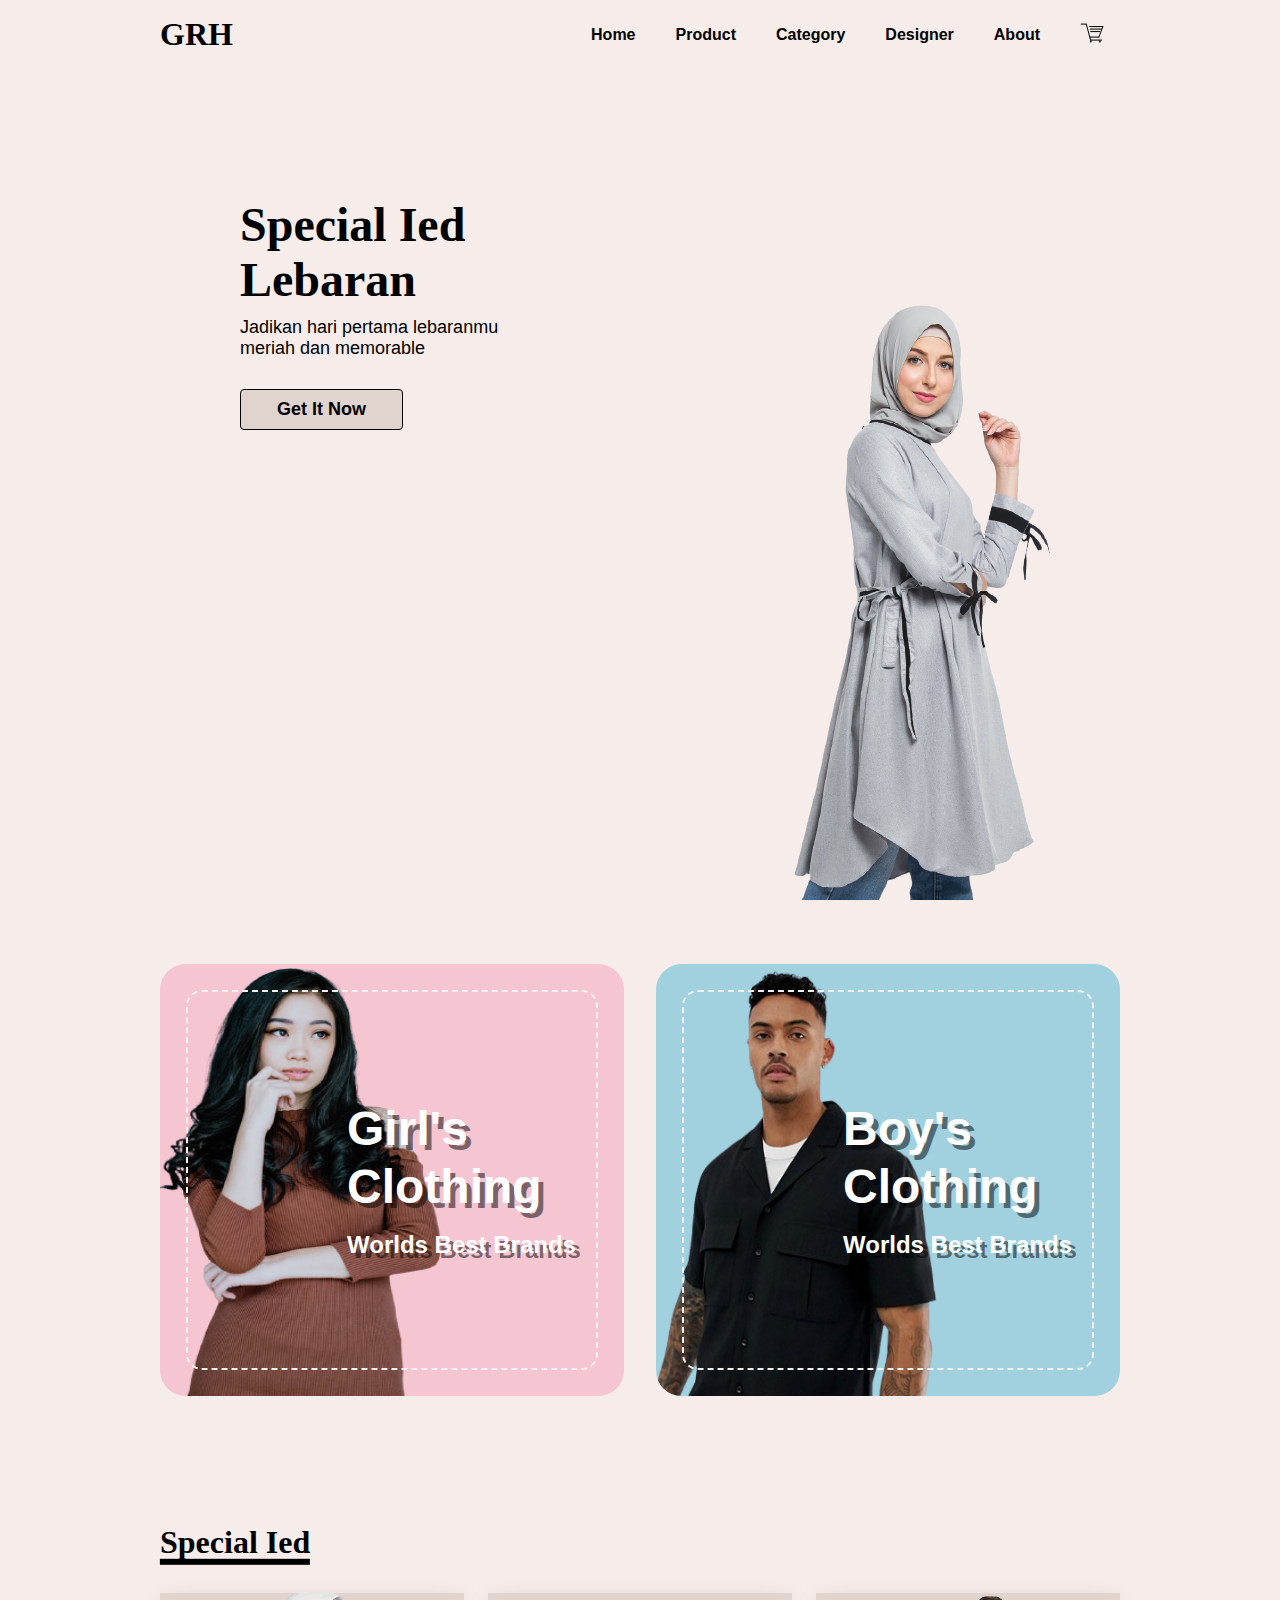
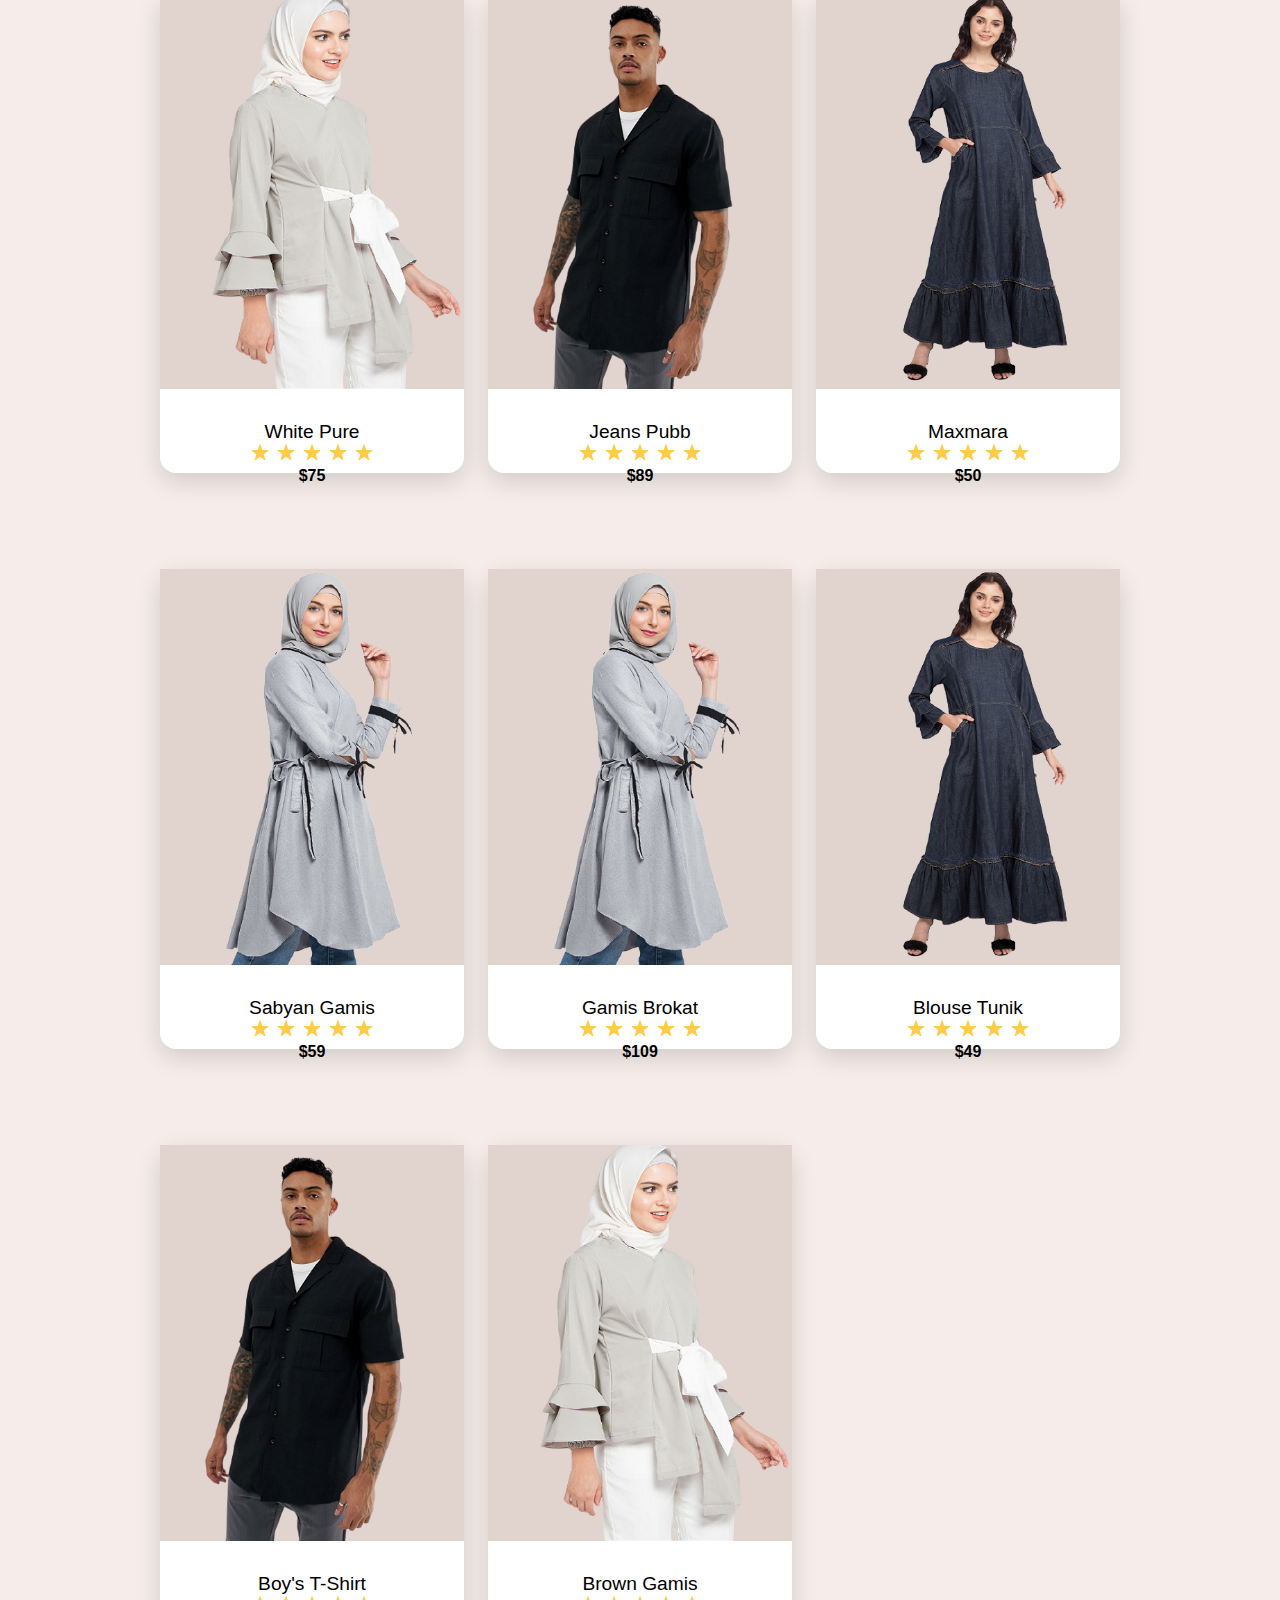
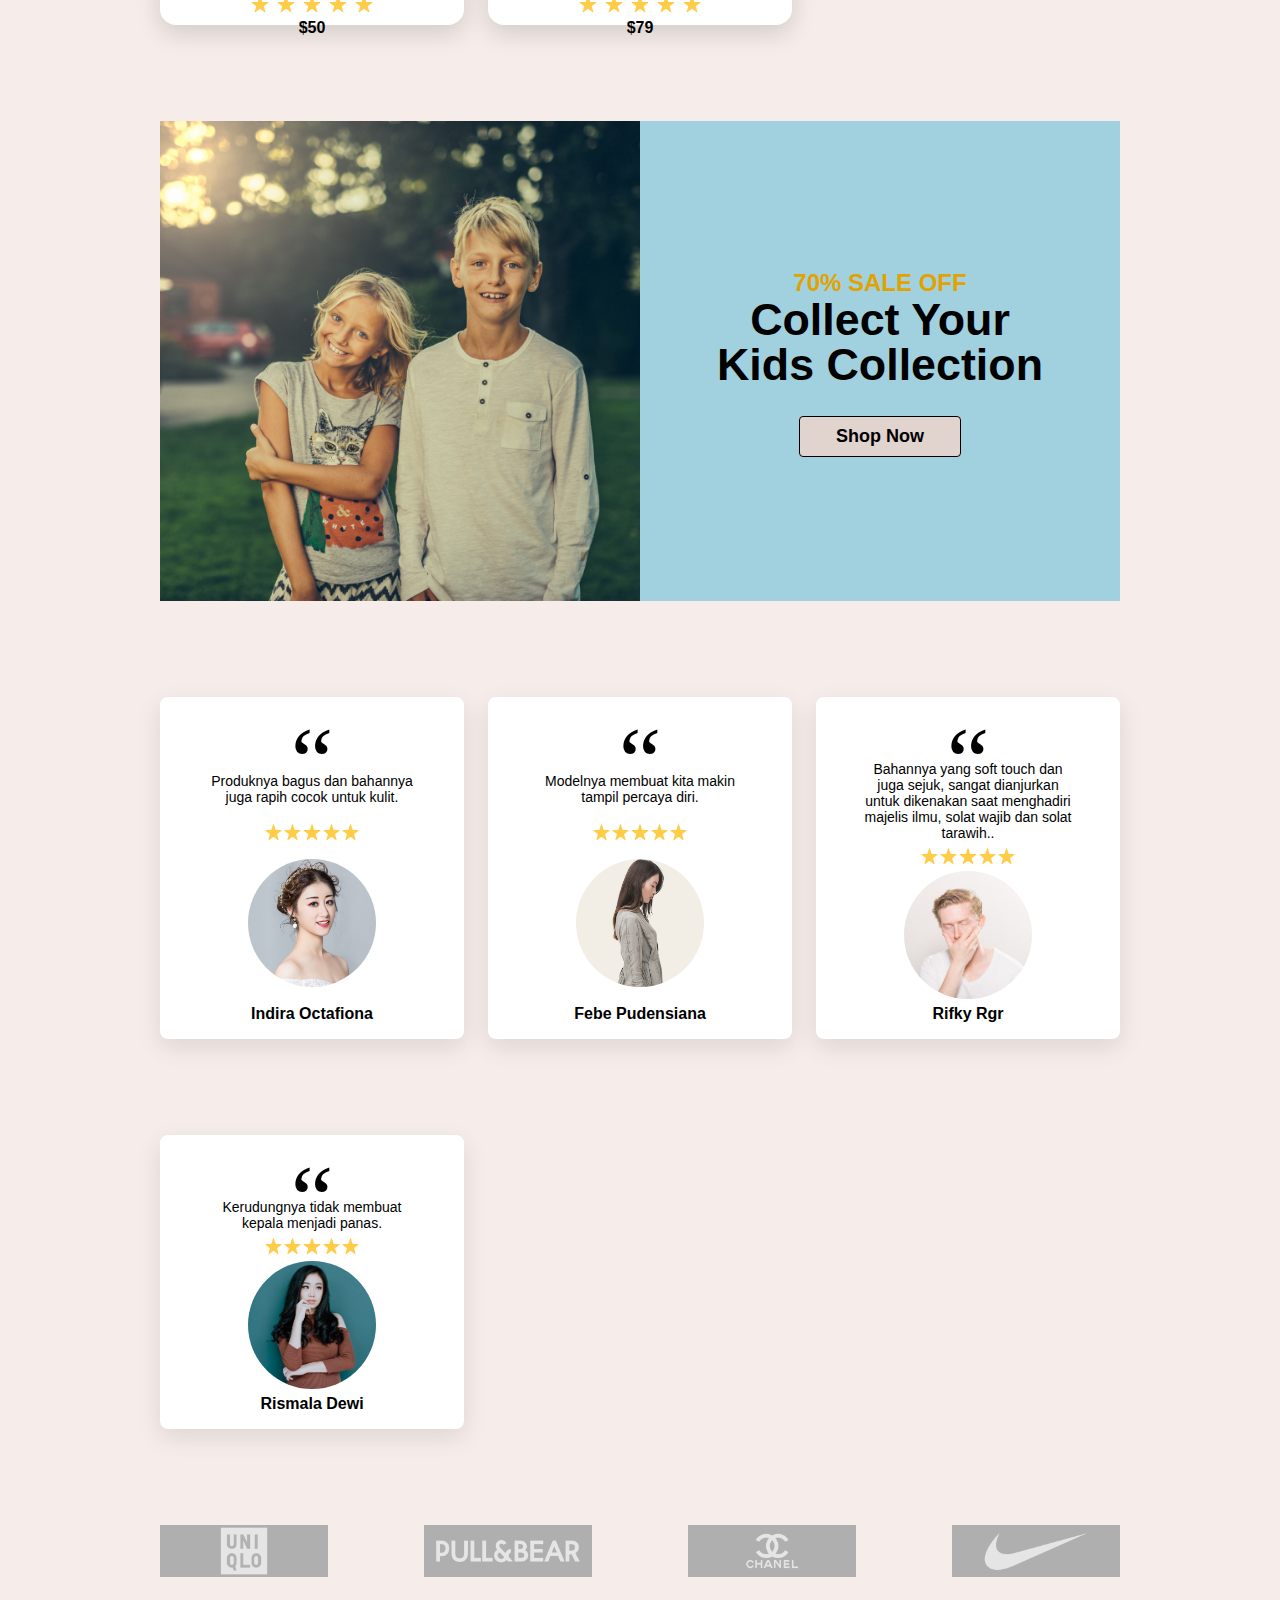
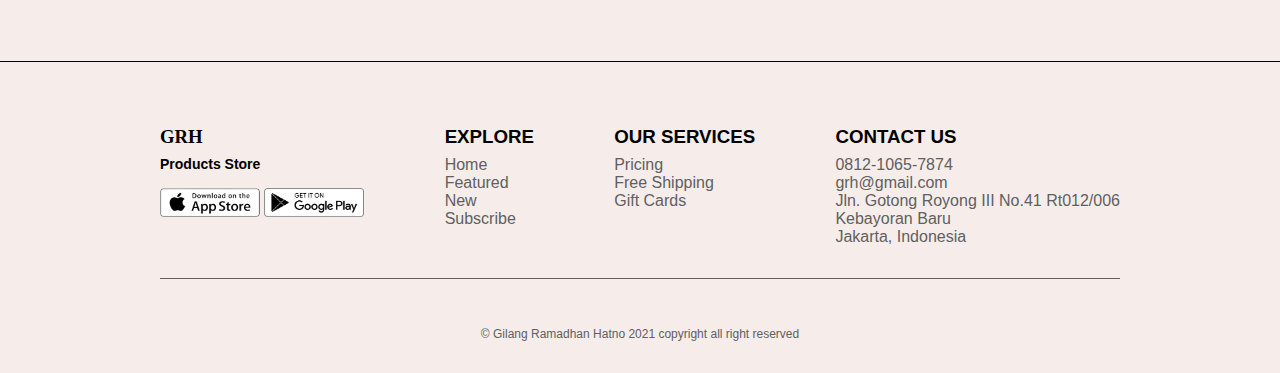
<file: index.html>
<!DOCTYPE html>
<html lang="en">

<head>
    <meta charset="UTF-8">
    <meta http-equiv="X-UA-Compatible" content="IE=edge">
    <meta name="viewport" content="width=device-width, initial-scale=1.0">
    <title>GRH</title>
    <link rel="stylesheet" href="style.css">
</head>

<body>  
    <!-- START HEADER -->
    <header id="home" class="header" >
        <!-- Start Navigation -->
        <nav class="nav">
            <div class="navigation container">
                <div class="logo">
                    <a href="#">GRH</a>
                </div>

                
                <div class="menu show">
                    <div class="keranjang-mobile">
                        <a href="cart.html">
                            <img src="assets/icon/icon_keranjang.svg" alt="">
                        </a>
                    </div>                   
                    
                    <ul class="nav-list">
                        <li class="nav-item">
                            <a href="#home" class="nav-link scroll-link">Home</a>
                        </li>
                        <li class="nav-item">
                            <a href="product.html" class="nav-link scroll-link">Product</a>
                        </li>
                        <li class="nav-item">
                            <a href="#category" class="nav-link scroll-link">Category</a>
                        </li>
                        <li class="nav-item">
                            <a href="#designer" class="nav-link scroll-link">Designer</a>
                        </li>
                        <li class="nav-item">
                            <a href="#about" class="nav-link scroll-link">About</a>
                        </li>
                        <li class="nav-item">
                            <a href="cart.html" class="nav-link scroll-link icon">
                            <img src="assets/icon/icon_keranjang.svg" alt=""></a>
                        </li>
                    </ul>
                </div>

                <div class="menu-toggle">
                    <input type="checkbox">
                    <span></span>
                    <span></span>
                    <span></span>
                </div>
            </div>
        </nav>
        <!-- End Navigation -->

        <!-- Start Hero -->
        <div class="hero-content">
            <h2>Special Ied <br> Lebaran</h2>
            <p>Jadikan hari pertama lebaranmu <br> meriah dan memorable</p>
            <a href="#special-ied" class="btn">Get It Now</a>
        </div>
        <img src="assets/img/product-5/p-removebg.png" class="hero-img" alt="">
        <img src="assets/img/product-5/p-removebg-cut.png" class="hero-img-cut" alt="">
        <!-- End Hero -->
    </header>
    <!-- END HEADER -->

    <!-- START MAIN -->
    <main>
        <!-- Start Advert -->
        <section class="section advert" id="category">
            <div class="advert-center container">
                <div class="advert-box">
                    <div class="dotted">
                        <div class="content">
                            <h2>
                                Girl's <br> Clothing
                            </h2>
                            <h4>Worlds Best Brands</h4>
                        </div>
                    </div>
                    <img src="assets/img/designers/d3-removebg-cut.png" alt="">
                </div>

                <div class="advert-box">
                    <div class="dotted">
                        <div class="content">
                            <h2>
                                Boy's <br> Clothing
                            </h2>
                            <h4>Worlds Best Brands</h4>
                        </div>
                    </div>
                    <img src="assets/img/product-3/product-removebg-cut.png" alt="">
                </div>
            </div>
        </section>
        <!-- End Advert -->

        <!-- Start Special Ied -->
        <section class="section special-ied" id="special-ied">
            <div class="title">
                <h2>Special Ied</h2>
            </div>
            <div class="product-center container">
                <div class="product">
                    <div class="product-header">
                        <img src="assets/img/special-ied/special-ied-1.png" alt="">
                    </div>
                    <div class="product-footer">
                        <a href="DetailProduct/product-detail-whitePure.html">
                            <h3>White Pure</h3>
                        </a>
                        <ul class="list-bintang">
                            <li><img src="assets/icon/icon_bintang.svg" alt=""></li>
                            <li><img src="assets/icon/icon_bintang.svg" alt=""></li>
                            <li><img src="assets/icon/icon_bintang.svg" alt=""></li>
                            <li><img src="assets/icon/icon_bintang.svg" alt=""></li>
                            <li><img src="assets/icon/icon_bintang.svg" alt=""></li>
                        </ul>
                        <h4 class="price">$75</h4>
                    </div>
                </div>

                <div class="product">
                    <div class="product-header">
                        <img src="assets/img/special-ied/special-ied-2.png" alt="">
                    </div>
                    <div class="product-footer">
                        <a href="DetailProduct/product-detail-jeansPubb.html">
                            <h3>Jeans Pubb</h3>
                        </a>
                        <ul class="list-bintang">
                            <li><img src="assets/icon/icon_bintang.svg" alt=""></li>
                            <li><img src="assets/icon/icon_bintang.svg" alt=""></li>
                            <li><img src="assets/icon/icon_bintang.svg" alt=""></li>
                            <li><img src="assets/icon/icon_bintang.svg" alt=""></li>
                            <li><img src="assets/icon/icon_bintang.svg" alt=""></li>
                        </ul>
                        <h4 class="price">$89</h4>
                    </div>
                </div>

                <div class="product">
                    <div class="product-header">
                        <img src="assets/img/special-ied/special-ied-3.png" alt="">
                    </div>
                    <div class="product-footer">
                        <a href="DetailProduct/product-detail-Maxmara.html">
                            <h3>Maxmara</h3>
                        </a>
                        <ul class="list-bintang">
                            <li><img src="assets/icon/icon_bintang.svg" alt=""></li>
                            <li><img src="assets/icon/icon_bintang.svg" alt=""></li>
                            <li><img src="assets/icon/icon_bintang.svg" alt=""></li>
                            <li><img src="assets/icon/icon_bintang.svg" alt=""></li>
                            <li><img src="assets/icon/icon_bintang.svg" alt=""></li>
                        </ul>
                        <h4 class="price">$50</h4>
                    </div>
                </div>

                <div class="product">
                    <div class="product-header">
                        <img src="assets/img/special-ied/special-ied-4.png" alt="">
                    </div>
                    <div class="product-footer">
                        <a href="DetailProduct/product-detail-sabyanGamis.html">
                            <h3>Sabyan Gamis</h3>
                        </a>
                        <ul class="list-bintang">
                            <li><img src="assets/icon/icon_bintang.svg" alt=""></li>
                            <li><img src="assets/icon/icon_bintang.svg" alt=""></li>
                            <li><img src="assets/icon/icon_bintang.svg" alt=""></li>
                            <li><img src="assets/icon/icon_bintang.svg" alt=""></li>
                            <li><img src="assets/icon/icon_bintang.svg" alt=""></li>
                        </ul>
                        <h4 class="price">$59</h4>
                    </div>
                </div>

                <div class="product">
                    <div class="product-header">
                        <img src="assets/img/special-ied/special-ied-4.png" alt="">
                    </div>
                    <div class="product-footer">
                        <a href="#">
                            <h3>Gamis Brokat</h3>
                        </a>
                        <ul class="list-bintang">
                            <li><img src="assets/icon/icon_bintang.svg" alt=""></li>
                            <li><img src="assets/icon/icon_bintang.svg" alt=""></li>
                            <li><img src="assets/icon/icon_bintang.svg" alt=""></li>
                            <li><img src="assets/icon/icon_bintang.svg" alt=""></li>
                            <li><img src="assets/icon/icon_bintang.svg" alt=""></li>
                        </ul>
                        <h4 class="price">$109</h4>
                    </div>
                </div>

                <div class="product">
                    <div class="product-header">
                        <img src="assets/img/special-ied/special-ied-3.png" alt="">
                    </div>
                    <div class="product-footer">
                        <a href="#">
                            <h3>Blouse Tunik</h3>
                        </a>
                        <ul class="list-bintang">
                            <li><img src="assets/icon/icon_bintang.svg" alt=""></li>
                            <li><img src="assets/icon/icon_bintang.svg" alt=""></li>
                            <li><img src="assets/icon/icon_bintang.svg" alt=""></li>
                            <li><img src="assets/icon/icon_bintang.svg" alt=""></li>
                            <li><img src="assets/icon/icon_bintang.svg" alt=""></li>
                        </ul>
                        <h4 class="price">$49</h4>
                    </div>
                </div>

                <div class="product">
                    <div class="product-header">
                        <img src="assets/img/special-ied/special-ied-2.png" alt="">
                    </div>
                    <div class="product-footer">
                        <a href="#">
                            <h3>Boy's T-Shirt</h3>
                        </a>
                        <ul class="list-bintang">
                            <li><img src="assets/icon/icon_bintang.svg" alt=""></li>
                            <li><img src="assets/icon/icon_bintang.svg" alt=""></li>
                            <li><img src="assets/icon/icon_bintang.svg" alt=""></li>
                            <li><img src="assets/icon/icon_bintang.svg" alt=""></li>
                            <li><img src="assets/icon/icon_bintang.svg" alt=""></li>
                        </ul>
                        <h4 class="price">$50</h4>
                    </div>
                </div>

                <div class="product">
                    <div class="product-header">
                        <img src="assets/img/special-ied/special-ied-1.png" alt="">
                    </div>
                    <div class="product-footer">
                        <a href="#">
                            <h3>Brown Gamis</h3>
                        </a>
                        <ul class="list-bintang">
                            <li><img src="assets/icon/icon_bintang.svg" alt=""></li>
                            <li><img src="assets/icon/icon_bintang.svg" alt=""></li>
                            <li><img src="assets/icon/icon_bintang.svg" alt=""></li>
                            <li><img src="assets/icon/icon_bintang.svg" alt=""></li>
                            <li><img src="assets/icon/icon_bintang.svg" alt=""></li>
                        </ul>
                        <h4 class="price">$79</h4>
                    </div>
                </div>
            </div>
        </section>
        <!-- End Special Ied -->

        <!-- Start Product Banner -->
        <section class="section">
            <div class="product-banner">
                <div class="left">
                    <img src="assets/img/banner.jpg" alt="">
                </div>
                <div class="right">
                    <div class="content">
                        <h2><span class="discount">70%</span> SALE OFF</h2>
                        <h1>
                            <span>Collect Your</span>
                            <span>Kids Collection</span>
                        </h1>
                        <a href="" class="btn">Shop Now</a>
                    </div>
                </div>
            </div>
        </section>
        <!-- End Product Banner -->

        <!-- Start Testimonial/Review -->
        <section class="section section-testimonial" id="designer">
            <div class="testimonial-center container">
                <div class="testimonial">
                    <span>&ldquo;</span>
                    <p>Produknya bagus dan bahannya juga rapih cocok untuk kulit.</p>
                    <ul class="list-bintang">
                        <li><img src="assets/icon/icon_bintang.svg" alt=""></li>
                        <li><img src="assets/icon/icon_bintang.svg" alt=""></li>
                        <li><img src="assets/icon/icon_bintang.svg" alt=""></li>
                        <li><img src="assets/icon/icon_bintang.svg" alt=""></li>
                        <li><img src="assets/icon/icon_bintang.svg" alt=""></li>
                    </ul>
                    <div class="img-cover">
                        <img src="assets/img/designers/d1.png" alt="">
                    </div>
                    <h4>Indira Octafiona</h4>
                </div>

                <div class="testimonial">
                    <span>&ldquo;</span>
                    <p>Modelnya membuat kita makin tampil percaya diri.</p>
                    <ul class="list-bintang">
                        <li><img src="assets/icon/icon_bintang.svg" alt=""></li>
                        <li><img src="assets/icon/icon_bintang.svg" alt=""></li>
                        <li><img src="assets/icon/icon_bintang.svg" alt=""></li>
                        <li><img src="assets/icon/icon_bintang.svg" alt=""></li>
                        <li><img src="assets/icon/icon_bintang.svg" alt=""></li>
                    </ul>
                    <div class="img-cover">
                        <img src="assets/img/designers/d2.jpeg" alt="">
                    </div>
                    <h4>Febe Pudensiana</h4>
                </div>

                <div class="testimonial">
                    <span>&ldquo;</span>
                    <p>Bahannya yang soft touch dan juga sejuk, sangat dianjurkan untuk dikenakan saat menghadiri
                        majelis ilmu, solat wajib dan solat tarawih..</p>
                    <ul class="list-bintang">
                        <li><img src="assets/icon/icon_bintang.svg" alt=""></li>
                        <li><img src="assets/icon/icon_bintang.svg" alt=""></li>
                        <li><img src="assets/icon/icon_bintang.svg" alt=""></li>
                        <li><img src="assets/icon/icon_bintang.svg" alt=""></li>
                        <li><img src="assets/icon/icon_bintang.svg" alt=""></li>
                    </ul>
                    <div class="img-cover">
                        <img src="assets/img/designers/d4.jpeg" alt="">
                    </div>
                    <h4>Rifky Rgr</h4>
                </div>

                <div class="testimonial">
                    <span>&ldquo;</span>
                    <p>Kerudungnya tidak membuat kepala menjadi panas.</p>
                    <ul class="list-bintang">
                        <li><img src="assets/icon/icon_bintang.svg" alt=""></li>
                        <li><img src="assets/icon/icon_bintang.svg" alt=""></li>
                        <li><img src="assets/icon/icon_bintang.svg" alt=""></li>
                        <li><img src="assets/icon/icon_bintang.svg" alt=""></li>
                        <li><img src="assets/icon/icon_bintang.svg" alt=""></li>
                    </ul>
                    <div class="img-cover">
                        <img src="assets/img/designers/d3.jpeg" alt="">
                    </div>
                    <h4>Rismala Dewi</h4>
                </div>
            </div>
        </section>
        <!-- End Testimonial/Review -->

        <!-- Start Brands -->
        <section class="section">
            <div class="brands-center container">
                <div class="brand">
                    <img src="assets/img/brands/uniqlo.png" alt="">
                </div>
                <div class="brand">
                    <img src="assets/img/brands/pnb.png" alt="">
                </div>
                <div class="brand">
                    <img src="assets/img/brands/cc.png" alt="">
                </div>
                <div class="brand">
                    <img src="assets/img/brands/nike.png" alt="">
                </div>
            </div>
        </section>
        <!-- End Brands -->
    </main>
    <!-- END MAIN -->

    <!-- START FOOTER -->
    <footer class="footer section">
        <div class="footer-container bd-grid">
            <div class="footer-box">
                <h3 class="footer-logo footer-title">GRH</h3>
                <p class="footer-deal">Products Store</p>
                <a href="#"><img src="assets/img/footerstore1.png" alt="" class="footer-store"></a>
                <a href="#"><img src="assets/img/footerstore2.png" alt="" class="footer-store"></a>
            </div>

            <div class="footer-box">
                <h3 class="footer-title">EXPLORE</h3>
                <ul>
                    <li><a href="#" class="footer-link">Home</a></li>
                    <li><a href="#" class="footer-link">Featured</a></li>
                    <li><a href="#" class="footer-link">New</a></li>
                    <li><a href="#" class="footer-link">Subscribe</a></li>
                </ul>
            </div>

            <div class="footer-box">
                <h3 class="footer-title">OUR SERVICES</h3>
                <ul>
                    <li><a href="#" class="footer-link">Pricing</a></li>
                    <li><a href="#" class="footer-link">Free Shipping</a></li>
                    <li><a href="#" class="footer-link">Gift Cards</a></li>
                </ul>
            </div>

            <div class="footer-box">
                <h3 class="footer-title">CONTACT US</h3>
                <ul>
                    <li><a href="#" class="footer-link">0812-1065-7874</a></li>
                    <li><a href="#" class="footer-link">grh@gmail.com</a></li>
                    <li><a href="#" class="footer-address">Jln. Gotong Royong  III No.41 Rt012/006</a></li>
                    <li><a href="#" class="footer-address">Kebayoran Baru</a></li>
                    <li><a href="#" class="footer-address">Jakarta, Indonesia</a></li>
                </ul>
            </div>
        </div>

        <p class="footer-copy">&#169; Gilang Ramadhan Hatno 2021 copyright all right reserved</p>
    </footer>
    <!-- END FOOTER -->

    <!-- GSAP -->
    <!-- <script src="https://cdnjs.cloudflare.com/ajax/libs/gsap/3.6.1/gsap.min.js"></script> -->
   
    <!-- MY JS -->
    <script src="script.js"></script>
</body>

</html>
</file>
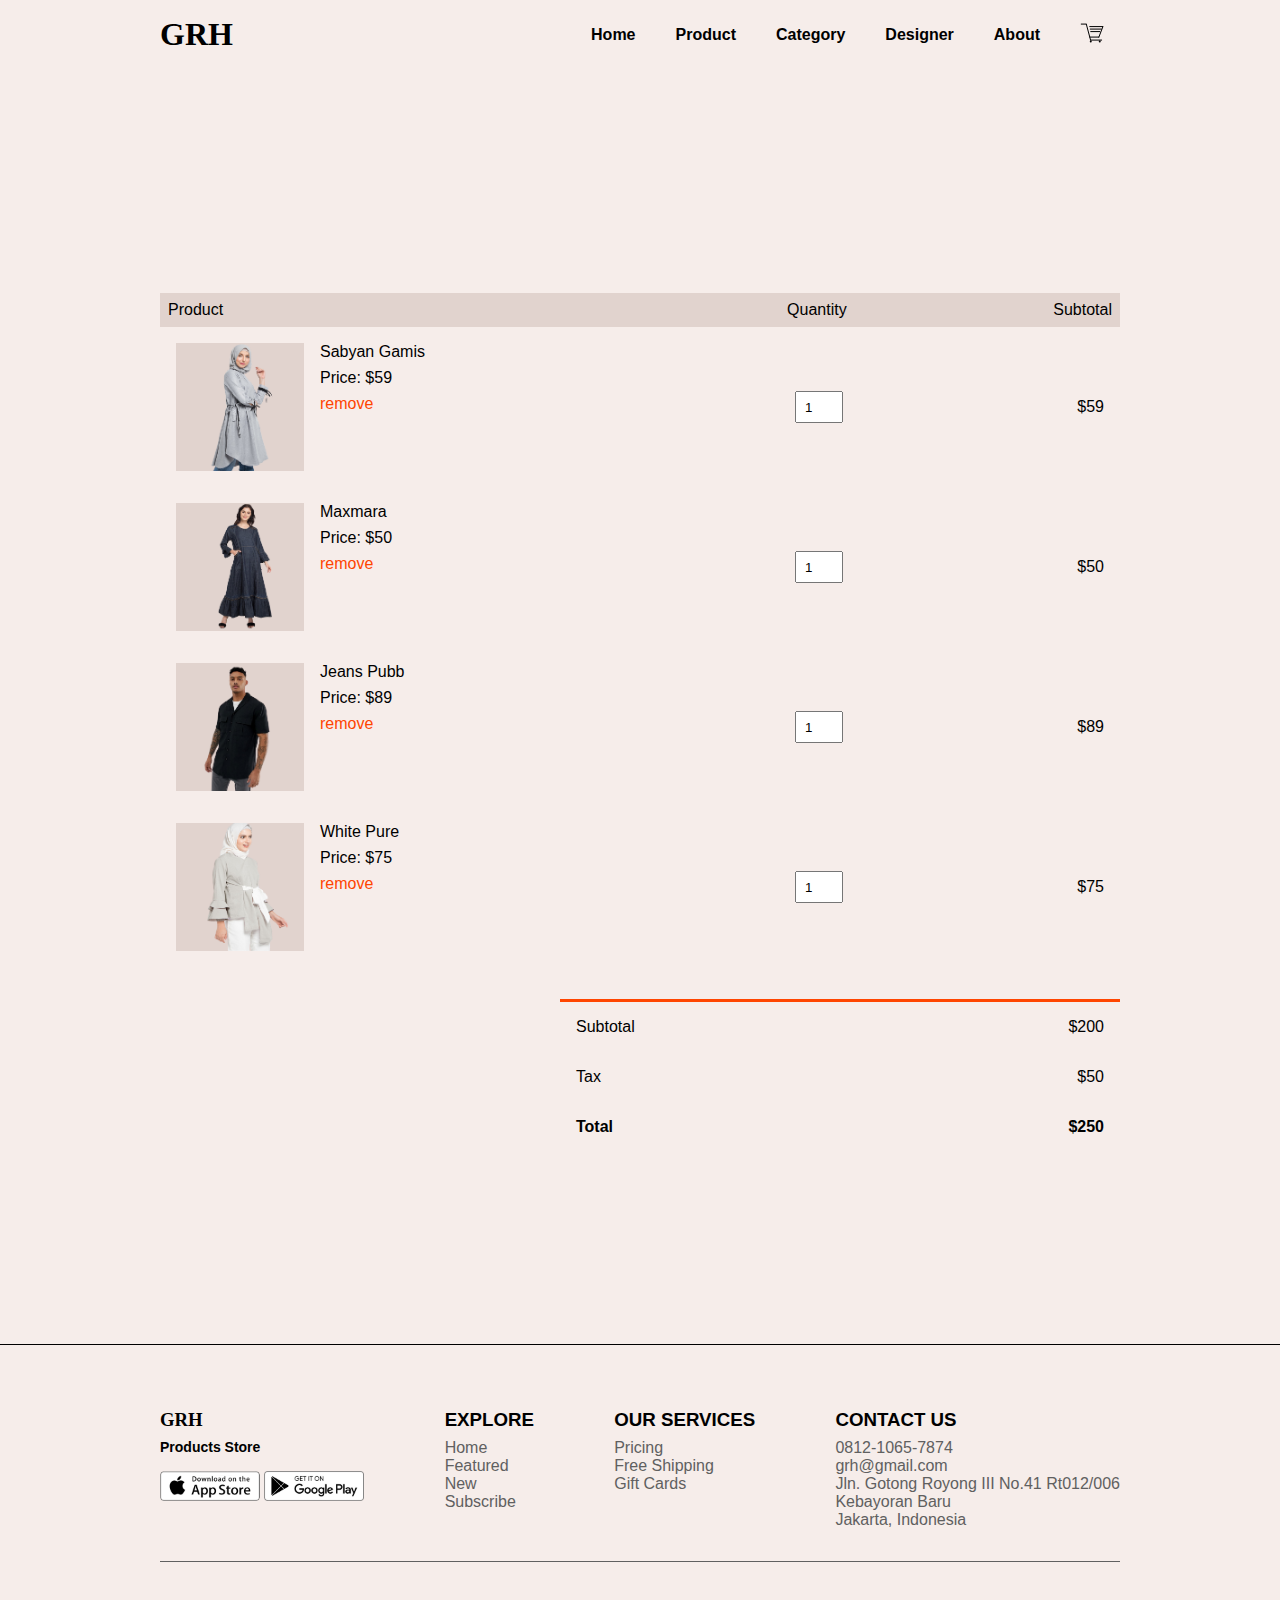
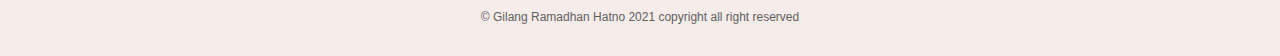
<file: cart.html>
<!DOCTYPE html>
<html lang="en">

<head>
    <meta charset="UTF-8">
    <meta http-equiv="X-UA-Compatible" content="IE=edge">
    <meta name="viewport" content="width=device-width, initial-scale=1.0">
    <title>My Chart</title>
    <link rel="stylesheet" href="style.css">
</head>

<body>
    <!-- Start Navigation -->
    <nav class="nav" id="home">
        <div class="navigation container">
            <div class="logo">
                <a href="index.html">GRH</a>
            </div>

            
            <div class="menu show">
                <div class="keranjang-mobile">
                    <a href="cart.html">
                        <img src="assets/icon/icon_keranjang.svg" alt="">
                    </a>
                </div>                   
                
                <ul class="nav-list">
                    <li class="nav-item">
                        <a href="index.html" class="nav-link scroll-link">Home</a>
                    </li>
                    <li class="nav-item">
                        <a href="product.html" class="nav-link scroll-link">Product</a>
                    </li>
                    <li class="nav-item">
                        <a href="#category" class="nav-link scroll-link">Category</a>
                    </li>
                    <li class="nav-item">
                        <a href="#designer" class="nav-link scroll-link">Designer</a>
                    </li>
                    <li class="nav-item">
                        <a href="#about" class="nav-link scroll-link">About</a>
                    </li>
                    <li class="nav-item">
                        <a href="cart.html" class="nav-link scroll-link icon">
                        <img src="assets/icon/icon_keranjang.svg" alt=""></a>
                    </li>
                </ul>
            </div>

            <div class="menu-toggle">
                <input type="checkbox">
                <span></span>
                <span></span>
                <span></span>
            </div>
        </div>
    </nav>
    <!-- End Navigation -->

    <!-- Start Cart -->
    <div class="cart section container">
        <table>
            <tr>
                <th>Product</th>
                <th>Quantity</th>
                <th>Subtotal</th>
            </tr>

            <tr>
                <td>
                    <div class="cart-info">
                        <div class="img-info">
                            <img src="assets/img/special-ied/special-ied-4.png" alt="">
                        </div>
                        <div class="info">
                            <p>Sabyan Gamis</p>
                            <p>Price: $59</p>
                            <a href="">remove</a>
                        </div>
                    </div>
                </td>
                <td><input type="number" value="1" min="1"></td>
                <td>$59</td>
            </tr>

            <tr>
                <td>
                    <div class="cart-info">
                        <div class="img-info">
                            <img src="assets/img/special-ied/special-ied-3.png" alt="">
                        </div>
                        <div class="info">
                            <p>Maxmara</p>
                            <p>Price: $50</p>
                            <a href="">remove</a>
                        </div>
                    </div>
                </td>
                <td><input type="number" value="1" min="1"></td>
                <td>$50</td>
            </tr>

            <tr>
                <td>
                    <div class="cart-info">
                        <div class="img-info">
                            <img src="assets/img/special-ied/special-ied-2.png" alt="">
                        </div>
                        <div class="info">
                            <p>Jeans Pubb</p>
                            <p>Price: $89</p>
                            <a href="">remove</a>
                        </div>
                    </div>
                </td>
                <td><input type="number" value="1" min="1"></td>
                <td>$89</td>
            </tr>

            <tr>
                <td>
                    <div class="cart-info">
                        <div class="img-info">
                            <img src="assets/img/special-ied/special-ied-1.png" alt="">
                        </div>
                        <div class="info">
                            <p>White Pure</p>
                            <p>Price: $75</p>
                            <a href="">remove</a>
                        </div>
                    </div>
                </td>
                <td><input type="number" value="1" min="1"></td>
                <td>$75</td>
            </tr>
        </table>

        <div class="total-price">
            <table>
                <tr>
                    <td>Subtotal</td>
                    <td>$200</td>
                </tr>
                <tr>
                    <td>Tax</td>
                    <td>$50</td>
                </tr>
                <tr>
                    <td>Total</td>
                    <td>$250</td>
                </tr>
            </table>
        </div>
    </div>
    <!-- End My Cart -->

    <!-- START FOOTER -->
    <footer class="footer section">
        <div class="footer-container bd-grid">
            <div class="footer-box">
                <h3 class="footer-logo footer-title">GRH</h3>
                <p class="footer-deal">Products Store</p>
                <a href="#"><img src="assets/img/footerstore1.png" alt="" class="footer-store"></a>
                <a href="#"><img src="assets/img/footerstore2.png" alt="" class="footer-store"></a>
            </div>

            <div class="footer-box">
                <h3 class="footer-title">EXPLORE</h3>
                <ul>
                    <li><a href="#" class="footer-link">Home</a></li>
                    <li><a href="#" class="footer-link">Featured</a></li>
                    <li><a href="#" class="footer-link">New</a></li>
                    <li><a href="#" class="footer-link">Subscribe</a></li>
                </ul>
            </div>

            <div class="footer-box">
                <h3 class="footer-title">OUR SERVICES</h3>
                <ul>
                    <li><a href="#" class="footer-link">Pricing</a></li>
                    <li><a href="#" class="footer-link">Free Shipping</a></li>
                    <li><a href="#" class="footer-link">Gift Cards</a></li>
                </ul>
            </div>

            <div class="footer-box">
                <h3 class="footer-title">CONTACT US</h3>
                <ul>
                    <li><a href="#" class="footer-link">0812-1065-7874</a></li>
                    <li><a href="#" class="footer-link">grh@gmail.com</a></li>
                    <li><a href="#" class="footer-address">Jln. Gotong Royong  III No.41 Rt012/006</a></li>
                    <li><a href="#" class="footer-address">Kebayoran Baru</a></li>
                    <li><a href="#" class="footer-address">Jakarta, Indonesia</a></li>
                </ul>
            </div>
        </div>

        <p class="footer-copy">&#169; Gilang Ramadhan Hatno 2021 copyright all right reserved</p>
    </footer>
    <!-- END FOOTER -->

    <!-- GSAP -->
    <!-- <script src="https://cdnjs.cloudflare.com/ajax/libs/gsap/3.6.1/gsap.min.js"></script> -->
   
    <!-- MY JS -->
    <script src="script.js"></script>
</body>

</html>
</file>
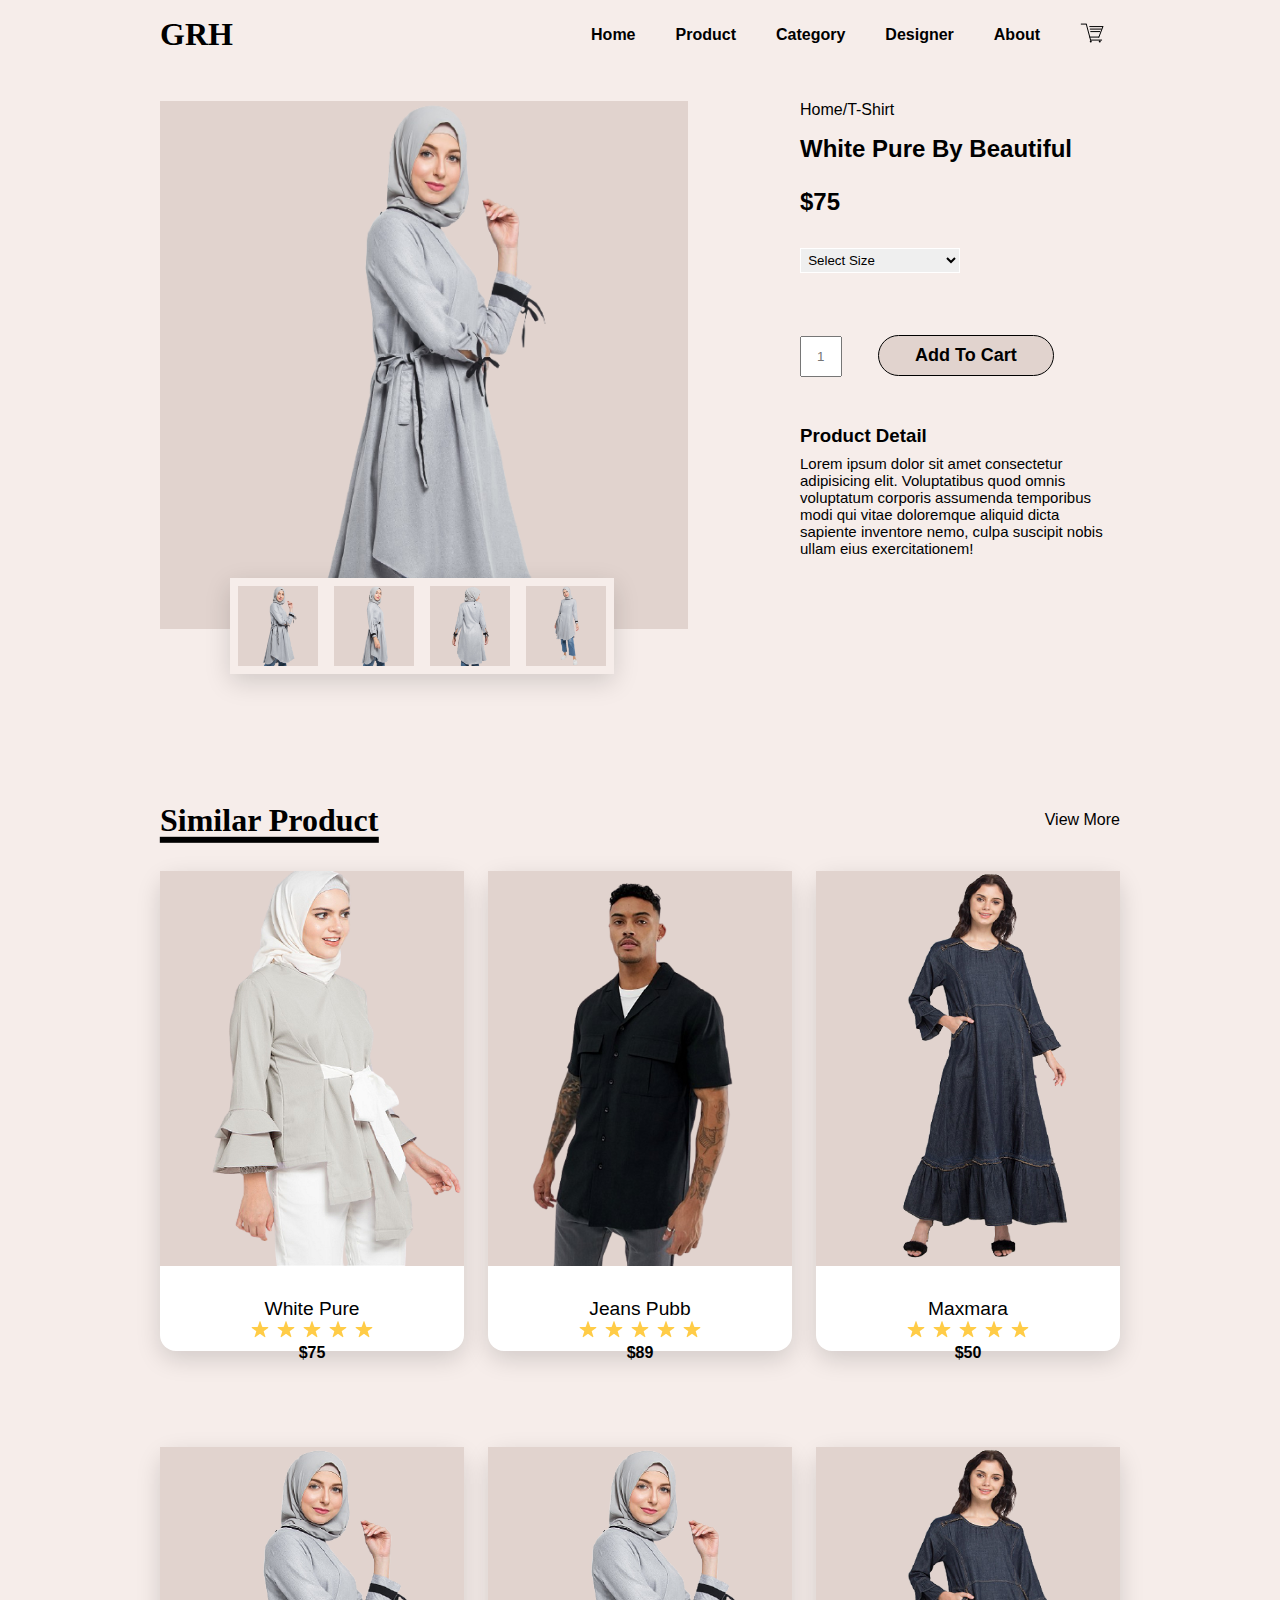
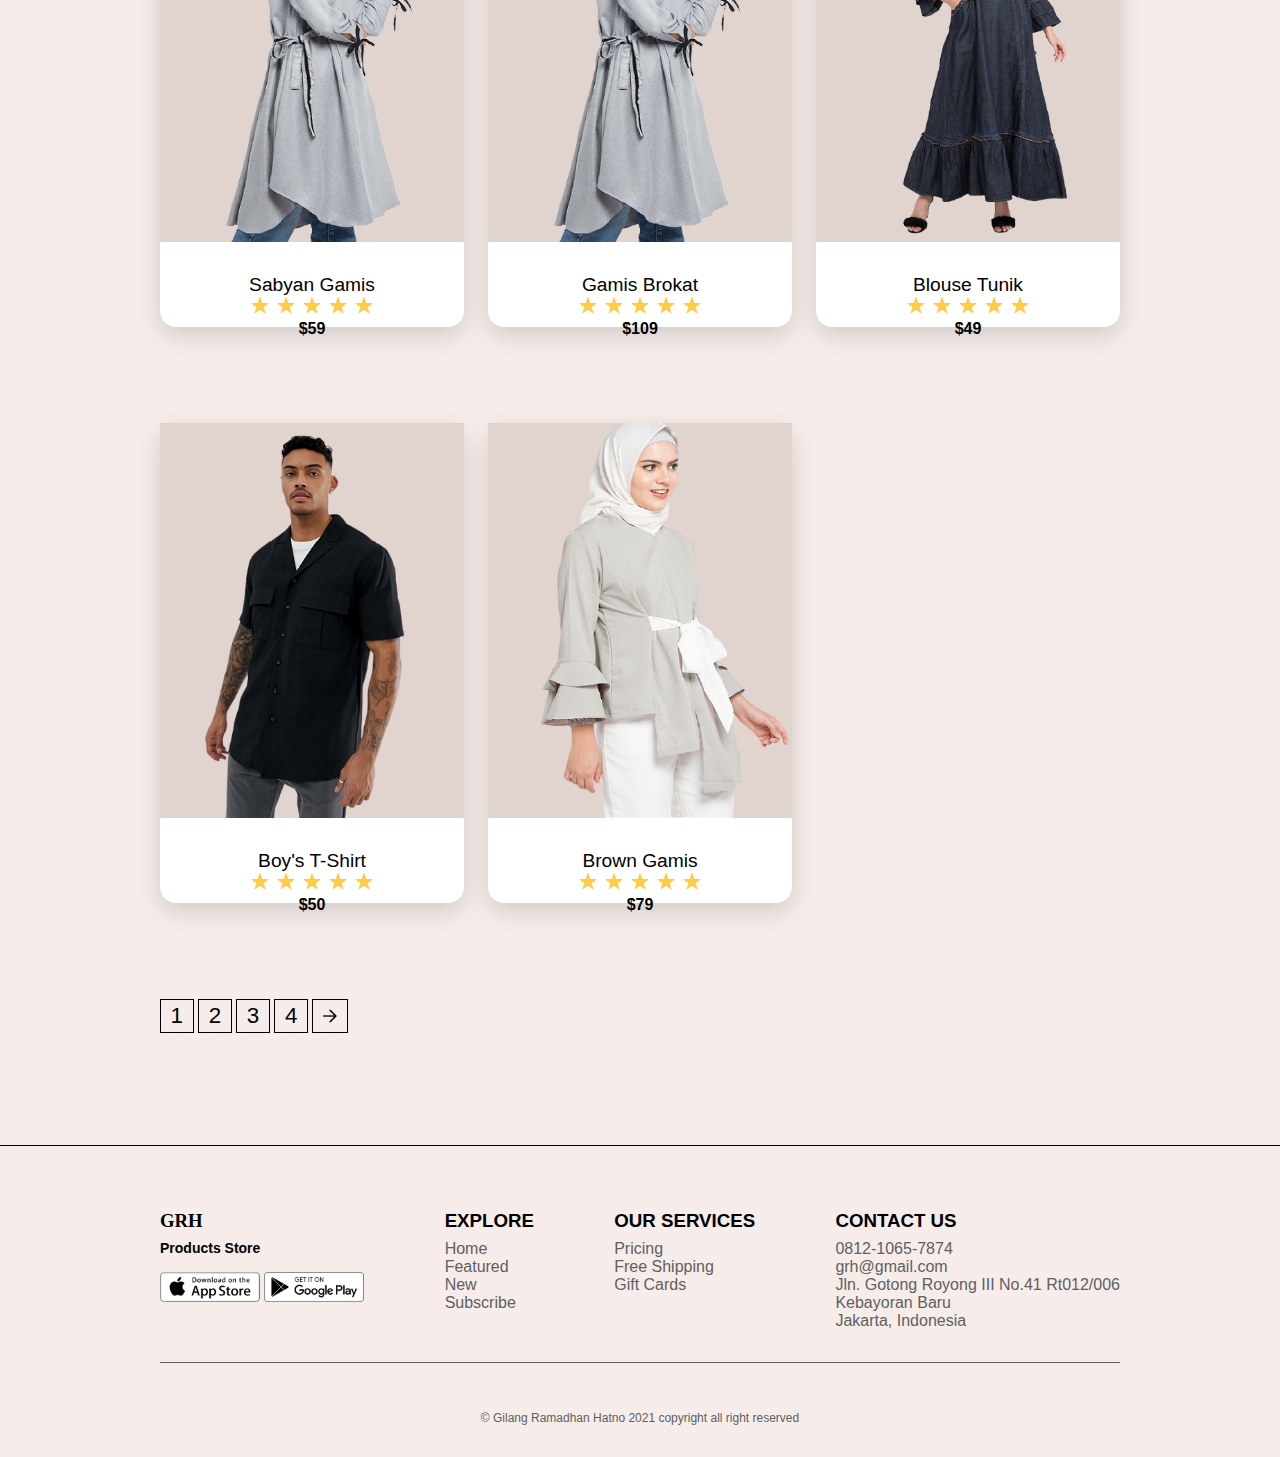
<file: product-detail.html>
<!DOCTYPE html>
<html lang="en">

<head>
    <meta charset="UTF-8">
    <meta http-equiv="X-UA-Compatible" content="IE=edge">
    <meta name="viewport" content="width=device-width, initial-scale=1.0">
    <title>GRH</title>
    <link rel="stylesheet" href="style.css">
</head>

<body>
    <!-- Start Navigation -->
    <nav class="nav" id="home">
        <div class="navigation container">
            <div class="logo">
                <a href="#">GRH</a>
            </div>

            
            <div class="menu show">
                <div class="keranjang-mobile">
                    <a href="cart.html">
                        <img src="assets/icon/icon_keranjang.svg" alt="">
                    </a>
                </div>                   
                
                <ul class="nav-list">
                    <li class="nav-item">
                        <a href="index.html" class="nav-link scroll-link">Home</a>
                    </li>
                    <li class="nav-item">
                        <a href="product.html" class="nav-link scroll-link">Product</a>
                    </li>
                    <li class="nav-item">
                        <a href="#category" class="nav-link scroll-link">Category</a>
                    </li>
                    <li class="nav-item">
                        <a href="#designer" class="nav-link scroll-link">Designer</a>
                    </li>
                    <li class="nav-item">
                        <a href="#about" class="nav-link scroll-link">About</a>
                    </li>
                    <li class="nav-item">
                        <a href="cart.html" class="nav-link scroll-link icon">
                        <img src="assets/icon/icon_keranjang.svg" alt=""></a>
                    </li>
                </ul>
            </div>

            <div class="menu-toggle">
                <input type="checkbox">
                <span></span>
                <span></span>
                <span></span>
            </div>
        </div>
    </nav>
    <!-- End Navigation -->

    <!-- Start Product-Details -->
    <section class="section product-detail">
        <div class="details container">
            <div class="left">
                <div class="main">
                    <img src="assets/img/detail-product/p.png" alt="" class="jumbo">
                </div>

                <div class="thumbnails">
                    <div class="thumbnail">
                        <img src="assets/img/detail-product/p.png" alt="" class="thumb">
                    </div>
                    <div class="thumbnail">
                        <img src="assets/img/detail-product/p2.png" alt="" class="thumb">
                    </div>
                    <div class="thumbnail">
                        <img src="assets/img/detail-product/p3.png" alt="" class="thumb">
                    </div>
                    <div class="thumbnail">
                        <img src="assets/img/detail-product/p4.png" alt="" class="thumb">
                    </div>
                </div>
            </div>

            <div class="right">
                <span>Home/T-Shirt</span>
                <h2>White Pure By Beautiful</h2>
                <div class="price">$75</div>
                <form action="">
                    <div>
                        <select name="" id="">
                            <option value="Select Size" selected disabled>Select Size</option>
                            <option value="XS">XS</option>
                            <option value="S">S</option>
                            <option value="M">M</option>
                            <option value="L">L</option>
                            <option value="XL">XL</option>
                        </select>
                    </div>
                </form>

                <form action="" class="form">
                    <input type="text" placeholder="1">
                    <a href="cart.html" class=" btn addCart">Add To Cart</a>
                </form>
                <h3>Product Detail</h3>
                <p>Lorem ipsum dolor sit amet consectetur adipisicing elit. Voluptatibus quod omnis voluptatum corporis assumenda temporibus modi qui vitae doloremque aliquid dicta sapiente inventore nemo, culpa suscipit nobis ullam eius exercitationem!</p>
            </div>
        </div>
    </section>
    <!-- End Product-Details -->

    <!-- START MAIN -->
    <main>
        <!-- Start Similar Product -->
        <section class="section similar-products" id="product">
            <div class="title top container">
                <h2>Similar Product</h2>
                <a href="#">View More</a>
            </div>
            <div class="product-center container">
                <div class="product">
                    <div class="product-header">
                        <img src="assets/img/special-ied/special-ied-1.png" alt="">
                    </div>
                    <div class="product-footer">
                        <a href="product-detail.html">
                            <h3>White Pure</h3>
                        </a>
                        <ul class="list-bintang">
                            <li><img src="assets/icon/icon_bintang.svg" alt=""></li>
                            <li><img src="assets/icon/icon_bintang.svg" alt=""></li>
                            <li><img src="assets/icon/icon_bintang.svg" alt=""></li>
                            <li><img src="assets/icon/icon_bintang.svg" alt=""></li>
                            <li><img src="assets/icon/icon_bintang.svg" alt=""></li>
                        </ul>
                        <h4 class="price">$75</h4>
                    </div>
                </div>

                <div class="product">
                    <div class="product-header">
                        <img src="assets/img/special-ied/special-ied-2.png" alt="">
                    </div>
                    <div class="product-footer">
                        <a href="#">
                            <h3>Jeans Pubb</h3>
                        </a>
                        <ul class="list-bintang">
                            <li><img src="assets/icon/icon_bintang.svg" alt=""></li>
                            <li><img src="assets/icon/icon_bintang.svg" alt=""></li>
                            <li><img src="assets/icon/icon_bintang.svg" alt=""></li>
                            <li><img src="assets/icon/icon_bintang.svg" alt=""></li>
                            <li><img src="assets/icon/icon_bintang.svg" alt=""></li>
                        </ul>
                        <h4 class="price">$89</h4>
                    </div>
                </div>

                <div class="product">
                    <div class="product-header">
                        <img src="assets/img/special-ied/special-ied-3.png" alt="">
                    </div>
                    <div class="product-footer">
                        <a href="#">
                            <h3>Maxmara</h3>
                        </a>
                        <ul class="list-bintang">
                            <li><img src="assets/icon/icon_bintang.svg" alt=""></li>
                            <li><img src="assets/icon/icon_bintang.svg" alt=""></li>
                            <li><img src="assets/icon/icon_bintang.svg" alt=""></li>
                            <li><img src="assets/icon/icon_bintang.svg" alt=""></li>
                            <li><img src="assets/icon/icon_bintang.svg" alt=""></li>
                        </ul>
                        <h4 class="price">$50</h4>
                    </div>
                </div>

                <div class="product">
                    <div class="product-header">
                        <img src="assets/img/special-ied/special-ied-4.png" alt="">
                    </div>
                    <div class="product-footer">
                        <a href="#">
                            <h3>Sabyan Gamis</h3>
                        </a>
                        <ul class="list-bintang">
                            <li><img src="assets/icon/icon_bintang.svg" alt=""></li>
                            <li><img src="assets/icon/icon_bintang.svg" alt=""></li>
                            <li><img src="assets/icon/icon_bintang.svg" alt=""></li>
                            <li><img src="assets/icon/icon_bintang.svg" alt=""></li>
                            <li><img src="assets/icon/icon_bintang.svg" alt=""></li>
                        </ul>
                        <h4 class="price">$59</h4>
                    </div>
                </div>

                <div class="product">
                    <div class="product-header">
                        <img src="assets/img/special-ied/special-ied-4.png" alt="">
                    </div>
                    <div class="product-footer">
                        <a href="#">
                            <h3>Gamis Brokat</h3>
                        </a>
                        <ul class="list-bintang">
                            <li><img src="assets/icon/icon_bintang.svg" alt=""></li>
                            <li><img src="assets/icon/icon_bintang.svg" alt=""></li>
                            <li><img src="assets/icon/icon_bintang.svg" alt=""></li>
                            <li><img src="assets/icon/icon_bintang.svg" alt=""></li>
                            <li><img src="assets/icon/icon_bintang.svg" alt=""></li>
                        </ul>
                        <h4 class="price">$109</h4>
                    </div>
                </div>

                <div class="product">
                    <div class="product-header">
                        <img src="assets/img/special-ied/special-ied-3.png" alt="">
                    </div>
                    <div class="product-footer">
                        <a href="#">
                            <h3>Blouse Tunik</h3>
                        </a>
                        <ul class="list-bintang">
                            <li><img src="assets/icon/icon_bintang.svg" alt=""></li>
                            <li><img src="assets/icon/icon_bintang.svg" alt=""></li>
                            <li><img src="assets/icon/icon_bintang.svg" alt=""></li>
                            <li><img src="assets/icon/icon_bintang.svg" alt=""></li>
                            <li><img src="assets/icon/icon_bintang.svg" alt=""></li>
                        </ul>
                        <h4 class="price">$49</h4>
                    </div>
                </div>

                <div class="product">
                    <div class="product-header">
                        <img src="assets/img/special-ied/special-ied-2.png" alt="">
                    </div>
                    <div class="product-footer">
                        <a href="#">
                            <h3>Boy's T-Shirt</h3>
                        </a>
                        <ul class="list-bintang">
                            <li><img src="assets/icon/icon_bintang.svg" alt=""></li>
                            <li><img src="assets/icon/icon_bintang.svg" alt=""></li>
                            <li><img src="assets/icon/icon_bintang.svg" alt=""></li>
                            <li><img src="assets/icon/icon_bintang.svg" alt=""></li>
                            <li><img src="assets/icon/icon_bintang.svg" alt=""></li>
                        </ul>
                        <h4 class="price">$50</h4>
                    </div>
                </div>

                <div class="product">
                    <div class="product-header">
                        <img src="assets/img/special-ied/special-ied-1.png" alt="">
                    </div>
                    <div class="product-footer">
                        <a href="#">
                            <h3>Brown Gamis</h3>
                        </a>
                        <ul class="list-bintang">
                            <li><img src="assets/icon/icon_bintang.svg" alt=""></li>
                            <li><img src="assets/icon/icon_bintang.svg" alt=""></li>
                            <li><img src="assets/icon/icon_bintang.svg" alt=""></li>
                            <li><img src="assets/icon/icon_bintang.svg" alt=""></li>
                            <li><img src="assets/icon/icon_bintang.svg" alt=""></li>
                        </ul>
                        <h4 class="price">$79</h4>
                    </div>
                </div>

            </div>
        </section>
        <!-- End Similar Product -->
        
        <!-- Start Paginatiom -->
        <section class="section pagination">
            <div class="container">
                <span>1</span>
                <span>2</span>
                <span>3</span>
                <span>4</span>
                <span>
                    <img src="assets/icon/icon-right.png" alt="">
                </span>
            </div>
        </section>
        <!-- End Pagination -->
    </main>
    <!-- END MAIN -->

    <!-- START FOOTER -->
    <footer class="footer section">
        <div class="footer-container bd-grid">
            <div class="footer-box">
                <h3 class="footer-logo footer-title">GRH</h3>
                <p class="footer-deal">Products Store</p>
                <a href="#"><img src="assets/img/footerstore1.png" alt="" class="footer-store"></a>
                <a href="#"><img src="assets/img/footerstore2.png" alt="" class="footer-store"></a>
            </div>

            <div class="footer-box">
                <h3 class="footer-title">EXPLORE</h3>
                <ul>
                    <li><a href="#" class="footer-link">Home</a></li>
                    <li><a href="#" class="footer-link">Featured</a></li>
                    <li><a href="#" class="footer-link">New</a></li>
                    <li><a href="#" class="footer-link">Subscribe</a></li>
                </ul>
            </div>

            <div class="footer-box">
                <h3 class="footer-title">OUR SERVICES</h3>
                <ul>
                    <li><a href="#" class="footer-link">Pricing</a></li>
                    <li><a href="#" class="footer-link">Free Shipping</a></li>
                    <li><a href="#" class="footer-link">Gift Cards</a></li>
                </ul>
            </div>

            <div class="footer-box">
                <h3 class="footer-title">CONTACT US</h3>
                <ul>
                    <li><a href="#" class="footer-link">0812-1065-7874</a></li>
                    <li><a href="#" class="footer-link">grh@gmail.com</a></li>
                    <li><a href="#" class="footer-address">Jln. Gotong Royong  III No.41 Rt012/006</a></li>
                    <li><a href="#" class="footer-address">Kebayoran Baru</a></li>
                    <li><a href="#" class="footer-address">Jakarta, Indonesia</a></li>
                </ul>
            </div>
        </div>

        <p class="footer-copy">&#169; Gilang Ramadhan Hatno 2021 copyright all right reserved</p>
    </footer>
    <!-- END FOOTER -->

    <!-- GSAP -->
    <!-- <script src="https://cdnjs.cloudflare.com/ajax/libs/gsap/3.6.1/gsap.min.js"></script> -->
   
    <!-- MY JS -->
    <script src="script.js"></script>
</body>

</html>
</file>
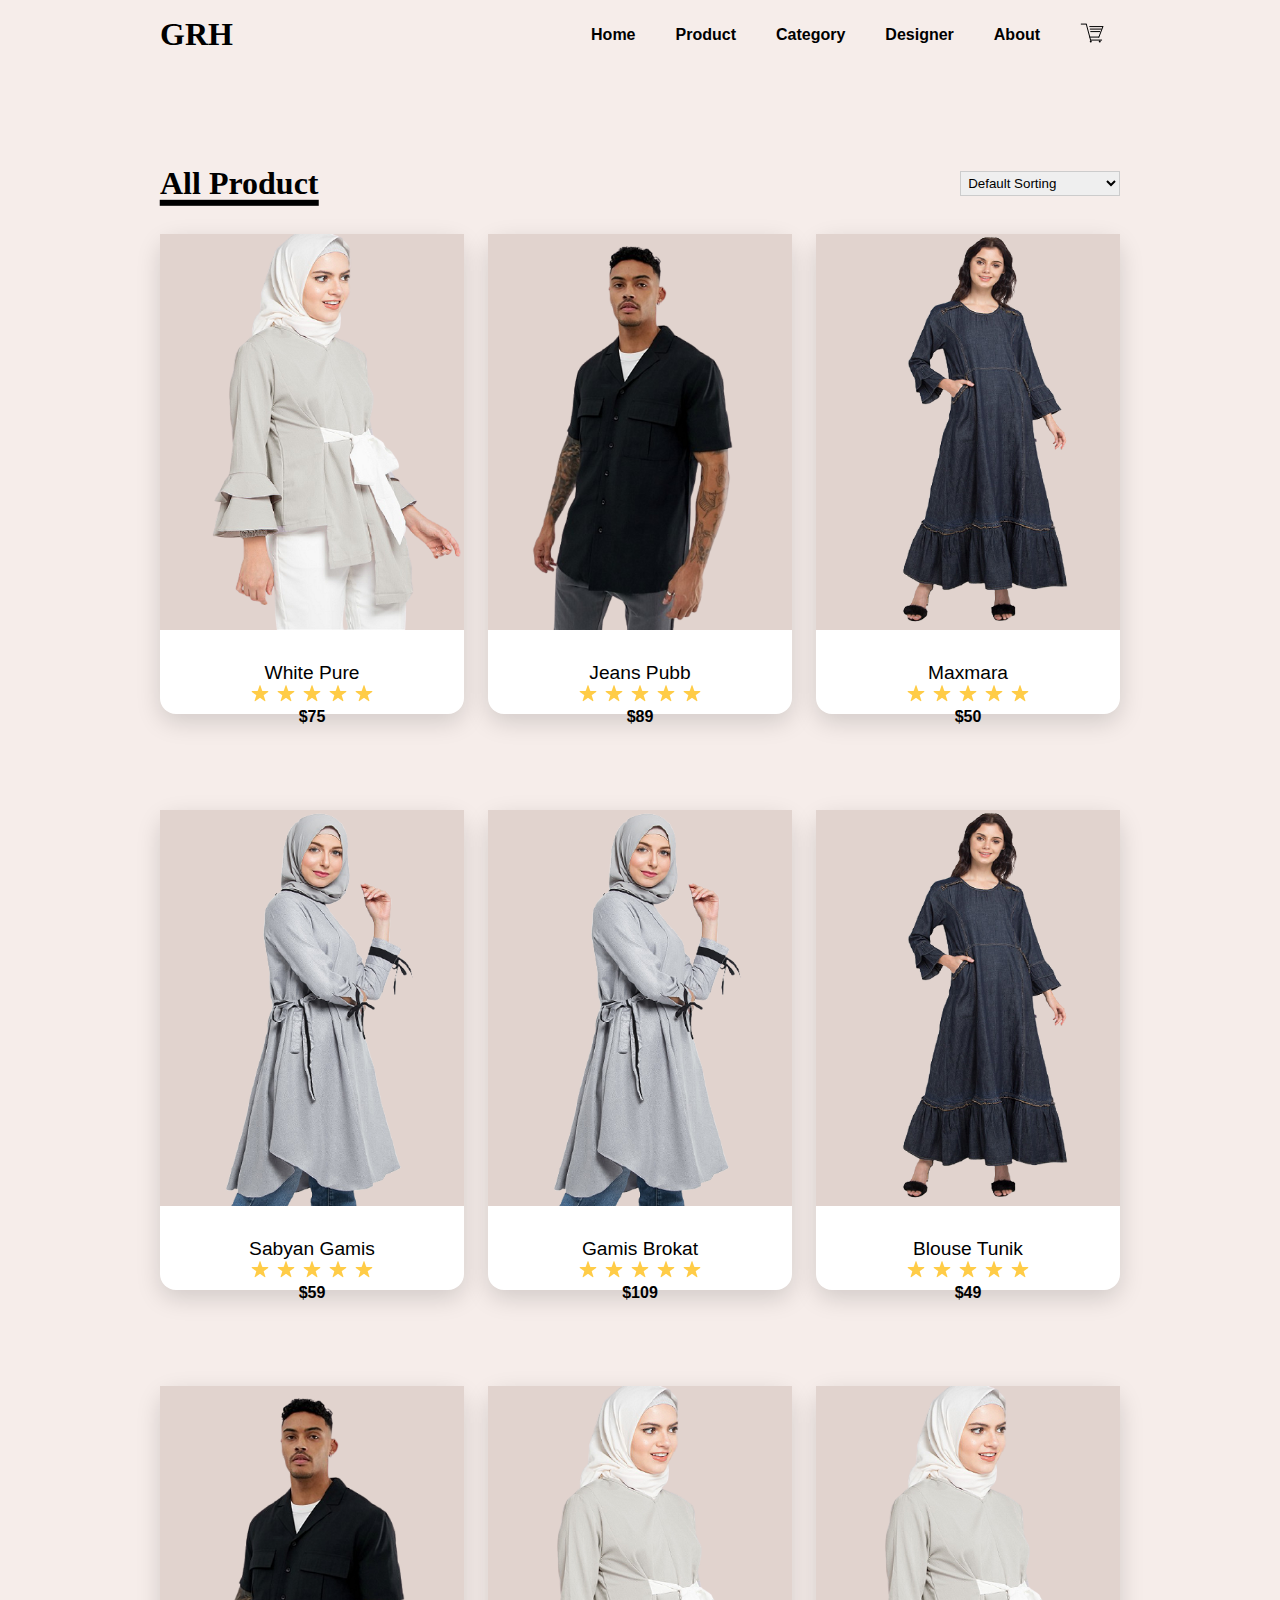
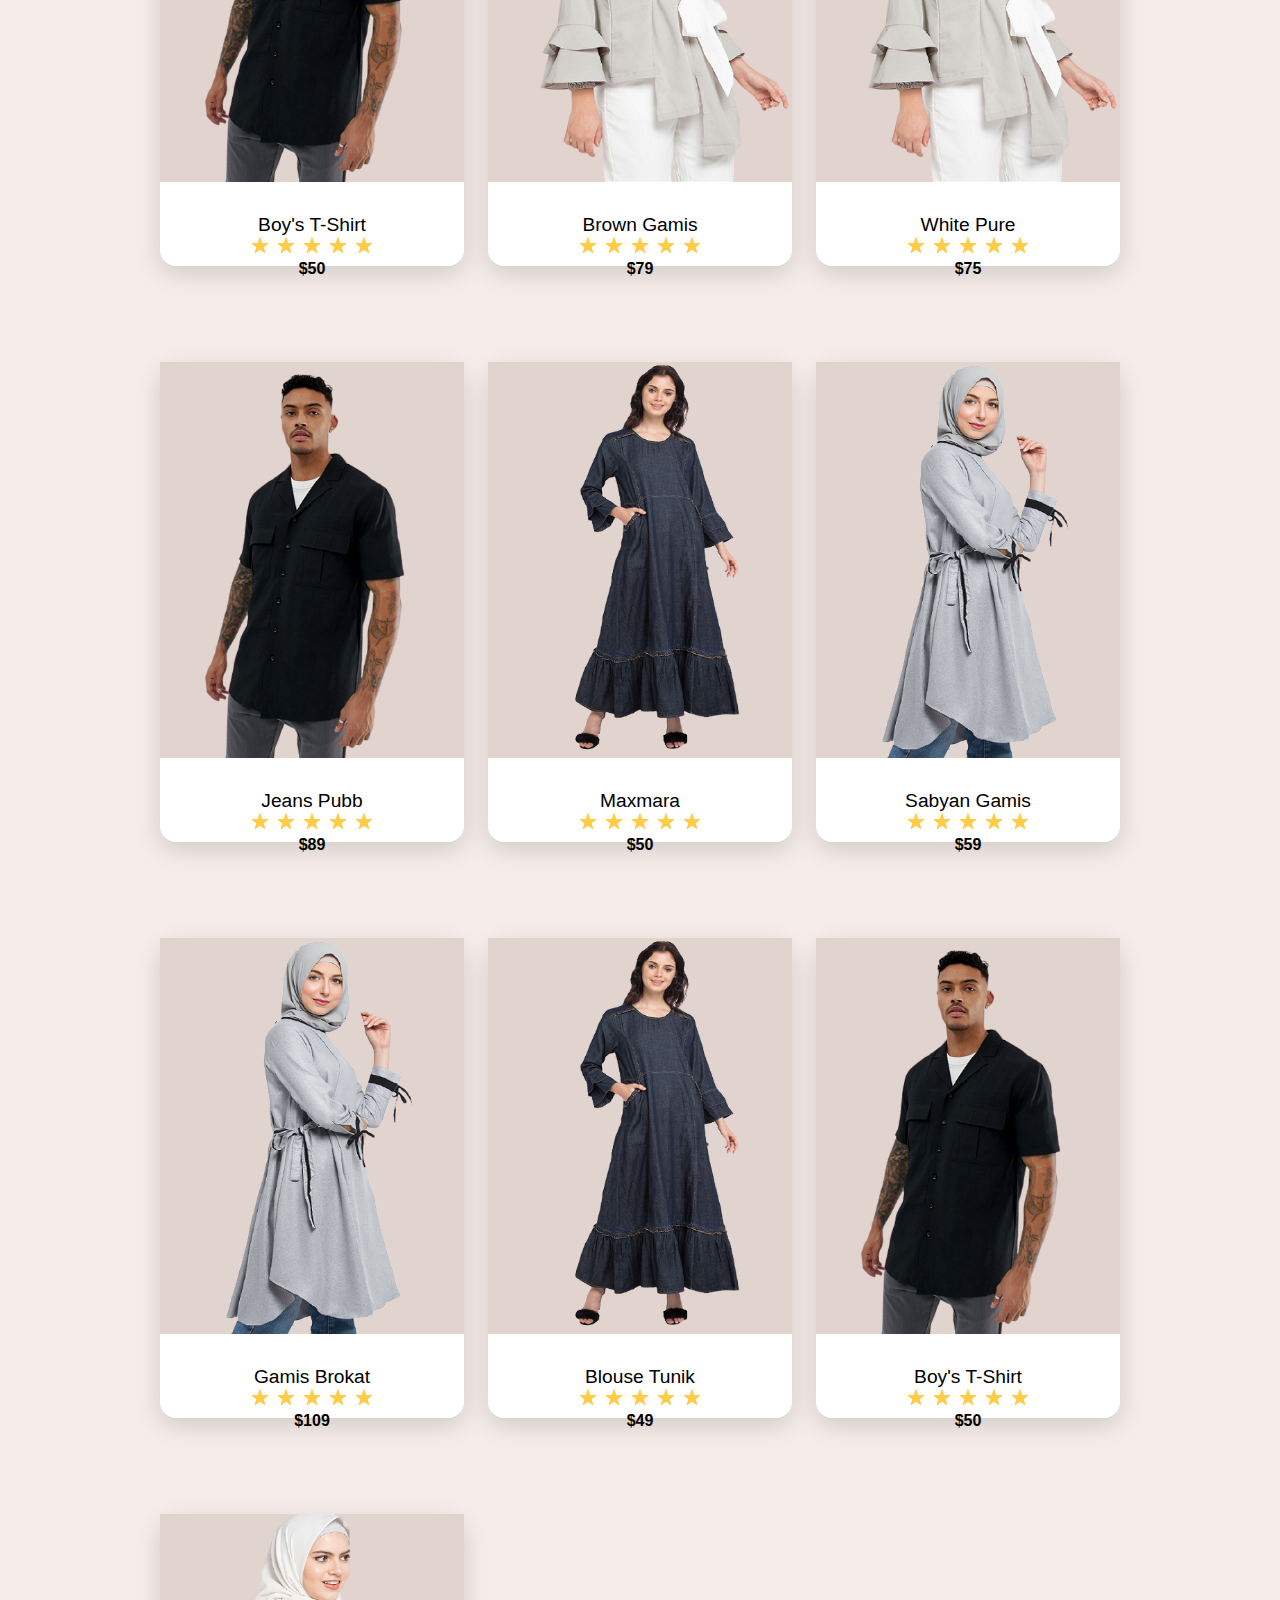
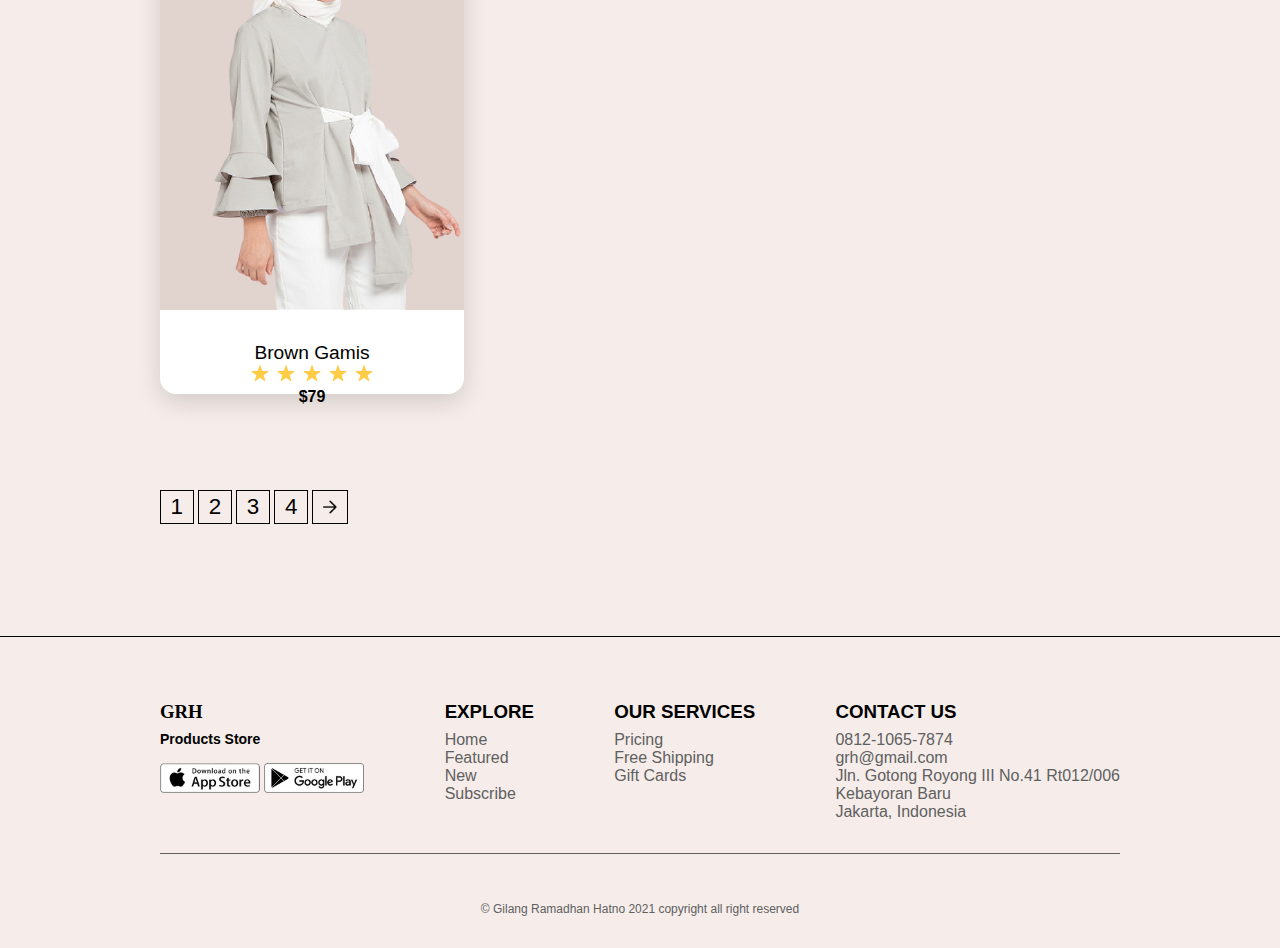
<file: product.html>
<!DOCTYPE html>
<html lang="en">

<head>
    <meta charset="UTF-8">
    <meta http-equiv="X-UA-Compatible" content="IE=edge">
    <meta name="viewport" content="width=device-width, initial-scale=1.0">
    <title>GRH</title>
    <link rel="stylesheet" href="style.css">
</head>

<body>
    <!-- Start Navigation -->
    <nav class="nav" id="home">
        <div class="navigation container">
            <div class="logo">
                <a href="index.html">GRH</a>
            </div>

            
            <div class="menu show">
                <div class="keranjang-mobile">
                    <a href="cart.html">
                        <img src="assets/icon/icon_keranjang.svg" alt="">
                    </a>
                </div>                   
                
                <ul class="nav-list">
                    <li class="nav-item">
                        <a href="index.html" class="nav-link scroll-link">Home</a>
                    </li>
                    <li class="nav-item">
                        <a href="#product" class="nav-link scroll-link">Product</a>
                    </li>
                    <li class="nav-item">
                        <a href="#category" class="nav-link scroll-link">Category</a>
                    </li>
                    <li class="nav-item">
                        <a href="#designer" class="nav-link scroll-link">Designer</a>
                    </li>
                    <li class="nav-item">
                        <a href="#about" class="nav-link scroll-link">About</a>
                    </li>
                    <li class="nav-item">
                        <a href="cart.html" class="nav-link scroll-link icon">
                        <img src="assets/icon/icon_keranjang.svg" alt=""></a>
                    </li>
                </ul>
            </div>

            <div class="menu-toggle">
                <input type="checkbox">
                <span></span>
                <span></span>
                <span></span>
            </div>
        </div>
    </nav>
    <!-- End Navigation -->

    <!-- START MAIN -->
    <main>
        <!-- Start All Product -->
        <section class="section all-products" id="product">
            <div class="title top container">
                <h2>All Product</h2>
                <form action="">
                    <select name="" id="">
                        <option value="1">Default Sorting</option>
                        <option value="2">Sort By Price</option>
                        <option value="3">Sort By Popularity</option>
                        <option value="4">Sort By Sale</option>
                        <option value="5">Sort By Rating</option>
                    </select>
                </form>
            </div>
            <div class="product-center container">
                <div class="product">
                    <div class="product-header">
                        <img src="assets/img/special-ied/special-ied-1.png" alt="">
                    </div>
                    <div class="product-footer">
                        <a href="DetailProduct/product-detail-whitePure.html">
                            <h3>White Pure</h3>
                        </a>
                        <ul class="list-bintang">
                            <li><img src="assets/icon/icon_bintang.svg" alt=""></li>
                            <li><img src="assets/icon/icon_bintang.svg" alt=""></li>
                            <li><img src="assets/icon/icon_bintang.svg" alt=""></li>
                            <li><img src="assets/icon/icon_bintang.svg" alt=""></li>
                            <li><img src="assets/icon/icon_bintang.svg" alt=""></li>
                        </ul>
                        <h4 class="price">$75</h4>
                    </div>
                </div>

                <div class="product">
                    <div class="product-header">
                        <img src="assets/img/special-ied/special-ied-2.png" alt="">
                    </div>
                    <div class="product-footer">
                        <a href="DetailProduct/product-detail-jeansPubb.html">
                            <h3>Jeans Pubb</h3>
                        </a>
                        <ul class="list-bintang">
                            <li><img src="assets/icon/icon_bintang.svg" alt=""></li>
                            <li><img src="assets/icon/icon_bintang.svg" alt=""></li>
                            <li><img src="assets/icon/icon_bintang.svg" alt=""></li>
                            <li><img src="assets/icon/icon_bintang.svg" alt=""></li>
                            <li><img src="assets/icon/icon_bintang.svg" alt=""></li>
                        </ul>
                        <h4 class="price">$89</h4>
                    </div>
                </div>

                <div class="product">
                    <div class="product-header">
                        <img src="assets/img/special-ied/special-ied-3.png" alt="">
                    </div>
                    <div class="product-footer">
                        <a href="DetailProduct/product-detail-Maxmara.html">
                            <h3>Maxmara</h3>
                        </a>
                        <ul class="list-bintang">
                            <li><img src="assets/icon/icon_bintang.svg" alt=""></li>
                            <li><img src="assets/icon/icon_bintang.svg" alt=""></li>
                            <li><img src="assets/icon/icon_bintang.svg" alt=""></li>
                            <li><img src="assets/icon/icon_bintang.svg" alt=""></li>
                            <li><img src="assets/icon/icon_bintang.svg" alt=""></li>
                        </ul>
                        <h4 class="price">$50</h4>
                    </div>
                </div>

                <div class="product">
                    <div class="product-header">
                        <img src="assets/img/special-ied/special-ied-4.png" alt="">
                    </div>
                    <div class="product-footer">
                        <a href="DetailProduct/product-detail-sabyanGamis.html">
                            <h3>Sabyan Gamis</h3>
                        </a>
                        <ul class="list-bintang">
                            <li><img src="assets/icon/icon_bintang.svg" alt=""></li>
                            <li><img src="assets/icon/icon_bintang.svg" alt=""></li>
                            <li><img src="assets/icon/icon_bintang.svg" alt=""></li>
                            <li><img src="assets/icon/icon_bintang.svg" alt=""></li>
                            <li><img src="assets/icon/icon_bintang.svg" alt=""></li>
                        </ul>
                        <h4 class="price">$59</h4>
                    </div>
                </div>

                <div class="product">
                    <div class="product-header">
                        <img src="assets/img/special-ied/special-ied-4.png" alt="">
                    </div>
                    <div class="product-footer">
                        <a href="#">
                            <h3>Gamis Brokat</h3>
                        </a>
                        <ul class="list-bintang">
                            <li><img src="assets/icon/icon_bintang.svg" alt=""></li>
                            <li><img src="assets/icon/icon_bintang.svg" alt=""></li>
                            <li><img src="assets/icon/icon_bintang.svg" alt=""></li>
                            <li><img src="assets/icon/icon_bintang.svg" alt=""></li>
                            <li><img src="assets/icon/icon_bintang.svg" alt=""></li>
                        </ul>
                        <h4 class="price">$109</h4>
                    </div>
                </div>

                <div class="product">
                    <div class="product-header">
                        <img src="assets/img/special-ied/special-ied-3.png" alt="">
                    </div>
                    <div class="product-footer">
                        <a href="#">
                            <h3>Blouse Tunik</h3>
                        </a>
                        <ul class="list-bintang">
                            <li><img src="assets/icon/icon_bintang.svg" alt=""></li>
                            <li><img src="assets/icon/icon_bintang.svg" alt=""></li>
                            <li><img src="assets/icon/icon_bintang.svg" alt=""></li>
                            <li><img src="assets/icon/icon_bintang.svg" alt=""></li>
                            <li><img src="assets/icon/icon_bintang.svg" alt=""></li>
                        </ul>
                        <h4 class="price">$49</h4>
                    </div>
                </div>

                <div class="product">
                    <div class="product-header">
                        <img src="assets/img/special-ied/special-ied-2.png" alt="">
                    </div>
                    <div class="product-footer">
                        <a href="#">
                            <h3>Boy's T-Shirt</h3>
                        </a>
                        <ul class="list-bintang">
                            <li><img src="assets/icon/icon_bintang.svg" alt=""></li>
                            <li><img src="assets/icon/icon_bintang.svg" alt=""></li>
                            <li><img src="assets/icon/icon_bintang.svg" alt=""></li>
                            <li><img src="assets/icon/icon_bintang.svg" alt=""></li>
                            <li><img src="assets/icon/icon_bintang.svg" alt=""></li>
                        </ul>
                        <h4 class="price">$50</h4>
                    </div>
                </div>

                <div class="product">
                    <div class="product-header">
                        <img src="assets/img/special-ied/special-ied-1.png" alt="">
                    </div>
                    <div class="product-footer">
                        <a href="#">
                            <h3>Brown Gamis</h3>
                        </a>
                        <ul class="list-bintang">
                            <li><img src="assets/icon/icon_bintang.svg" alt=""></li>
                            <li><img src="assets/icon/icon_bintang.svg" alt=""></li>
                            <li><img src="assets/icon/icon_bintang.svg" alt=""></li>
                            <li><img src="assets/icon/icon_bintang.svg" alt=""></li>
                            <li><img src="assets/icon/icon_bintang.svg" alt=""></li>
                        </ul>
                        <h4 class="price">$79</h4>
                    </div>
                </div>

                <div class="product">
                    <div class="product-header">
                        <img src="assets/img/special-ied/special-ied-1.png" alt="">
                    </div>
                    <div class="product-footer">
                        <a href="#">
                            <h3>White Pure</h3>
                        </a>
                        <ul class="list-bintang">
                            <li><img src="assets/icon/icon_bintang.svg" alt=""></li>
                            <li><img src="assets/icon/icon_bintang.svg" alt=""></li>
                            <li><img src="assets/icon/icon_bintang.svg" alt=""></li>
                            <li><img src="assets/icon/icon_bintang.svg" alt=""></li>
                            <li><img src="assets/icon/icon_bintang.svg" alt=""></li>
                        </ul>
                        <h4 class="price">$75</h4>
                    </div>
                </div>

                <div class="product">
                    <div class="product-header">
                        <img src="assets/img/special-ied/special-ied-2.png" alt="">
                    </div>
                    <div class="product-footer">
                        <a href="#">
                            <h3>Jeans Pubb</h3>
                        </a>
                        <ul class="list-bintang">
                            <li><img src="assets/icon/icon_bintang.svg" alt=""></li>
                            <li><img src="assets/icon/icon_bintang.svg" alt=""></li>
                            <li><img src="assets/icon/icon_bintang.svg" alt=""></li>
                            <li><img src="assets/icon/icon_bintang.svg" alt=""></li>
                            <li><img src="assets/icon/icon_bintang.svg" alt=""></li>
                        </ul>
                        <h4 class="price">$89</h4>
                    </div>
                </div>

                <div class="product">
                    <div class="product-header">
                        <img src="assets/img/special-ied/special-ied-3.png" alt="">
                    </div>
                    <div class="product-footer">
                        <a href="#">
                            <h3>Maxmara</h3>
                        </a>
                        <ul class="list-bintang">
                            <li><img src="assets/icon/icon_bintang.svg" alt=""></li>
                            <li><img src="assets/icon/icon_bintang.svg" alt=""></li>
                            <li><img src="assets/icon/icon_bintang.svg" alt=""></li>
                            <li><img src="assets/icon/icon_bintang.svg" alt=""></li>
                            <li><img src="assets/icon/icon_bintang.svg" alt=""></li>
                        </ul>
                        <h4 class="price">$50</h4>
                    </div>
                </div>

                <div class="product">
                    <div class="product-header">
                        <img src="assets/img/special-ied/special-ied-4.png" alt="">
                    </div>
                    <div class="product-footer">
                        <a href="#">
                            <h3>Sabyan Gamis</h3>
                        </a>
                        <ul class="list-bintang">
                            <li><img src="assets/icon/icon_bintang.svg" alt=""></li>
                            <li><img src="assets/icon/icon_bintang.svg" alt=""></li>
                            <li><img src="assets/icon/icon_bintang.svg" alt=""></li>
                            <li><img src="assets/icon/icon_bintang.svg" alt=""></li>
                            <li><img src="assets/icon/icon_bintang.svg" alt=""></li>
                        </ul>
                        <h4 class="price">$59</h4>
                    </div>
                </div>

                <div class="product">
                    <div class="product-header">
                        <img src="assets/img/special-ied/special-ied-4.png" alt="">
                    </div>
                    <div class="product-footer">
                        <a href="#">
                            <h3>Gamis Brokat</h3>
                        </a>
                        <ul class="list-bintang">
                            <li><img src="assets/icon/icon_bintang.svg" alt=""></li>
                            <li><img src="assets/icon/icon_bintang.svg" alt=""></li>
                            <li><img src="assets/icon/icon_bintang.svg" alt=""></li>
                            <li><img src="assets/icon/icon_bintang.svg" alt=""></li>
                            <li><img src="assets/icon/icon_bintang.svg" alt=""></li>
                        </ul>
                        <h4 class="price">$109</h4>
                    </div>
                </div>

                <div class="product">
                    <div class="product-header">
                        <img src="assets/img/special-ied/special-ied-3.png" alt="">
                    </div>
                    <div class="product-footer">
                        <a href="#">
                            <h3>Blouse Tunik</h3>
                        </a>
                        <ul class="list-bintang">
                            <li><img src="assets/icon/icon_bintang.svg" alt=""></li>
                            <li><img src="assets/icon/icon_bintang.svg" alt=""></li>
                            <li><img src="assets/icon/icon_bintang.svg" alt=""></li>
                            <li><img src="assets/icon/icon_bintang.svg" alt=""></li>
                            <li><img src="assets/icon/icon_bintang.svg" alt=""></li>
                        </ul>
                        <h4 class="price">$49</h4>
                    </div>
                </div>

                <div class="product">
                    <div class="product-header">
                        <img src="assets/img/special-ied/special-ied-2.png" alt="">
                    </div>
                    <div class="product-footer">
                        <a href="#">
                            <h3>Boy's T-Shirt</h3>
                        </a>
                        <ul class="list-bintang">
                            <li><img src="assets/icon/icon_bintang.svg" alt=""></li>
                            <li><img src="assets/icon/icon_bintang.svg" alt=""></li>
                            <li><img src="assets/icon/icon_bintang.svg" alt=""></li>
                            <li><img src="assets/icon/icon_bintang.svg" alt=""></li>
                            <li><img src="assets/icon/icon_bintang.svg" alt=""></li>
                        </ul>
                        <h4 class="price">$50</h4>
                    </div>
                </div>

                <div class="product">
                    <div class="product-header">
                        <img src="assets/img/special-ied/special-ied-1.png" alt="">
                    </div>
                    <div class="product-footer">
                        <a href="#">
                            <h3>Brown Gamis</h3>
                        </a>
                        <ul class="list-bintang">
                            <li><img src="assets/icon/icon_bintang.svg" alt=""></li>
                            <li><img src="assets/icon/icon_bintang.svg" alt=""></li>
                            <li><img src="assets/icon/icon_bintang.svg" alt=""></li>
                            <li><img src="assets/icon/icon_bintang.svg" alt=""></li>
                            <li><img src="assets/icon/icon_bintang.svg" alt=""></li>
                        </ul>
                        <h4 class="price">$79</h4>
                    </div>
                </div>
            </div>
        </section>
        <!-- End All Product -->
        
        <!-- Start Paginatiom -->
        <section class="section pagination">
            <div class="container">
                <span>1</span>
                <span>2</span>
                <span>3</span>
                <span>4</span>
                <span>
                    <img src="assets/icon/icon-right.png" alt="">
                </span>
            </div>
        </section>
        <!-- End Pagination -->
    </main>
    <!-- END MAIN -->

    <!-- START FOOTER -->
    <footer class="footer section">
        <div class="footer-container bd-grid">
            <div class="footer-box">
                <h3 class="footer-logo footer-title">GRH</h3>
                <p class="footer-deal">Products Store</p>
                <a href="#"><img src="assets/img/footerstore1.png" alt="" class="footer-store"></a>
                <a href="#"><img src="assets/img/footerstore2.png" alt="" class="footer-store"></a>
            </div>

            <div class="footer-box">
                <h3 class="footer-title">EXPLORE</h3>
                <ul>
                    <li><a href="#" class="footer-link">Home</a></li>
                    <li><a href="#" class="footer-link">Featured</a></li>
                    <li><a href="#" class="footer-link">New</a></li>
                    <li><a href="#" class="footer-link">Subscribe</a></li>
                </ul>
            </div>

            <div class="footer-box">
                <h3 class="footer-title">OUR SERVICES</h3>
                <ul>
                    <li><a href="#" class="footer-link">Pricing</a></li>
                    <li><a href="#" class="footer-link">Free Shipping</a></li>
                    <li><a href="#" class="footer-link">Gift Cards</a></li>
                </ul>
            </div>

            <div class="footer-box">
                <h3 class="footer-title">CONTACT US</h3>
                <ul>
                    <li><a href="#" class="footer-link">0812-1065-7874</a></li>
                    <li><a href="#" class="footer-link">grh@gmail.com</a></li>
                    <li><a href="#" class="footer-address">Jln. Gotong Royong  III No.41 Rt012/006</a></li>
                    <li><a href="#" class="footer-address">Kebayoran Baru</a></li>
                    <li><a href="#" class="footer-address">Jakarta, Indonesia</a></li>
                </ul>
            </div>
        </div>

        <p class="footer-copy">&#169; Gilang Ramadhan Hatno 2021 copyright all right reserved</p>
    </footer>
    <!-- END FOOTER -->

    <!-- GSAP -->
    <!-- <script src="https://cdnjs.cloudflare.com/ajax/libs/gsap/3.6.1/gsap.min.js"></script> -->
   
    <!-- MY JS -->
    <script src="script.js"></script>
</body>

</html>
</file>
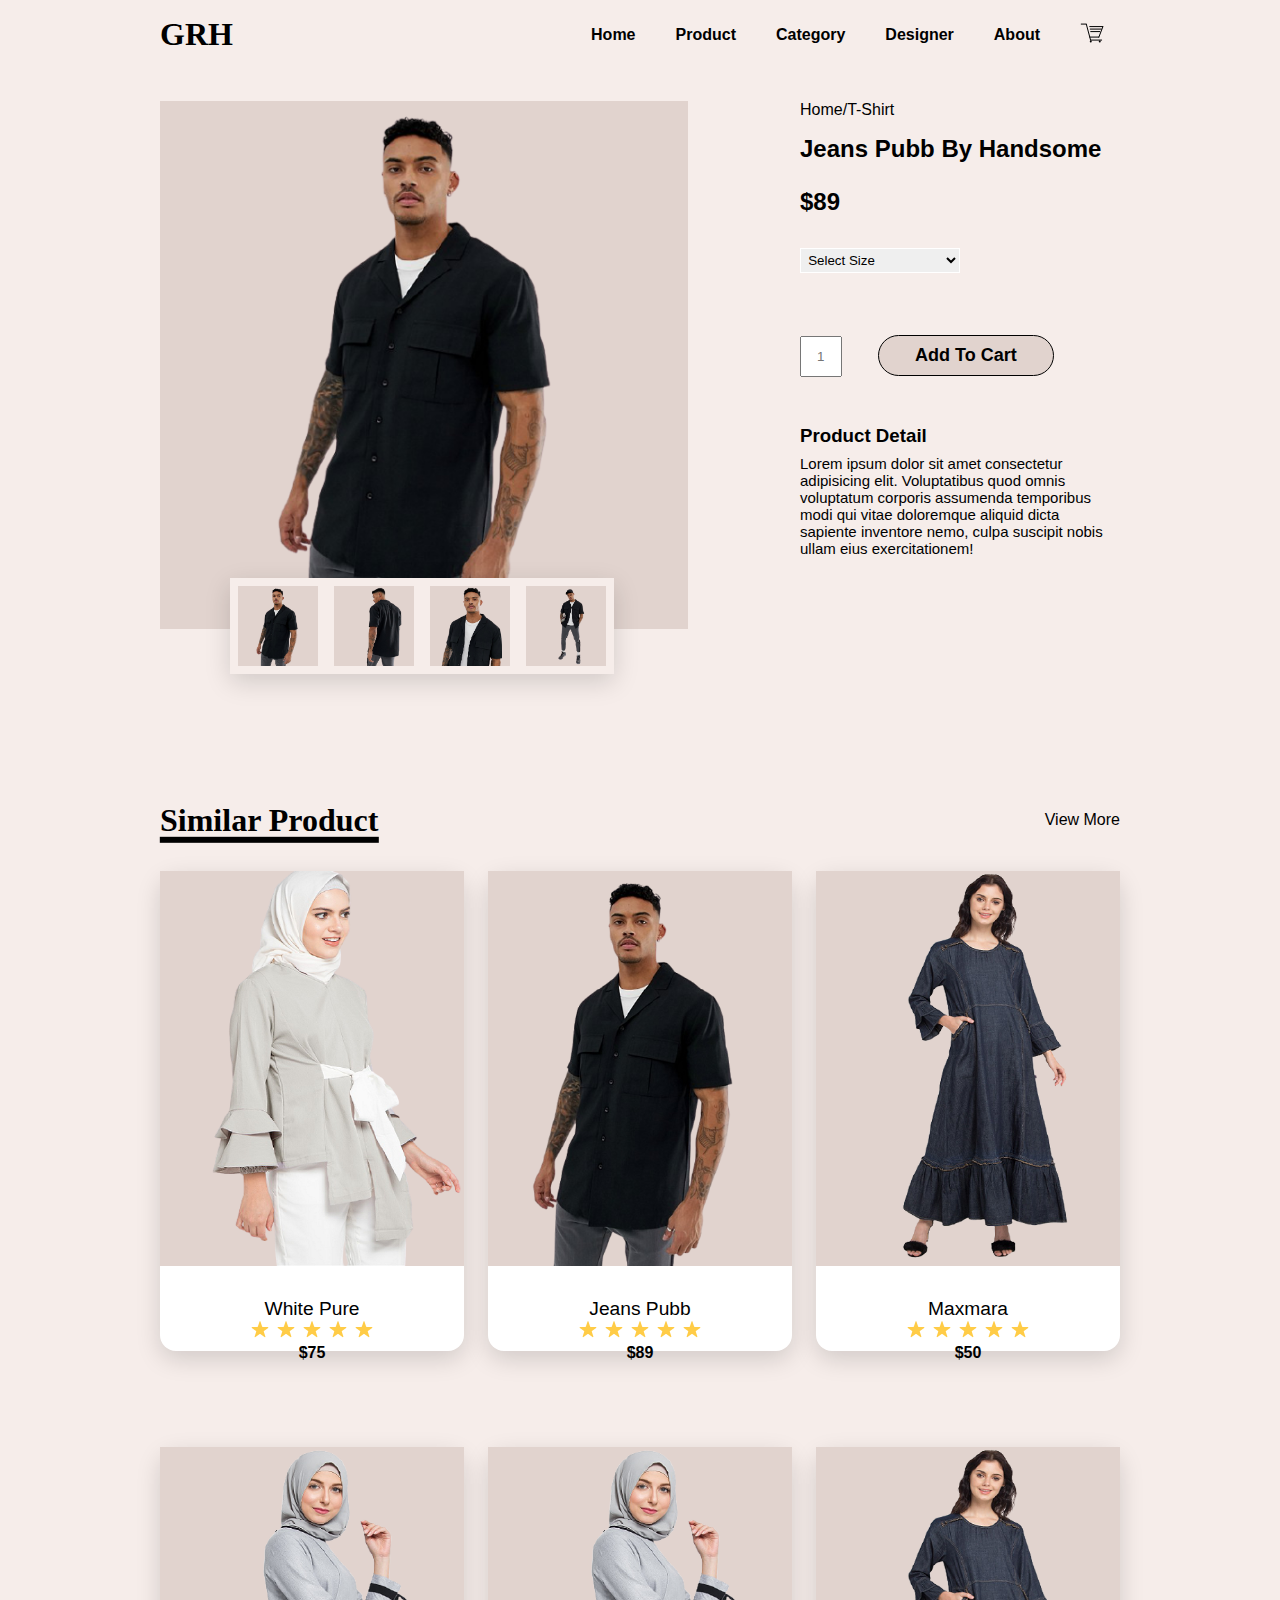
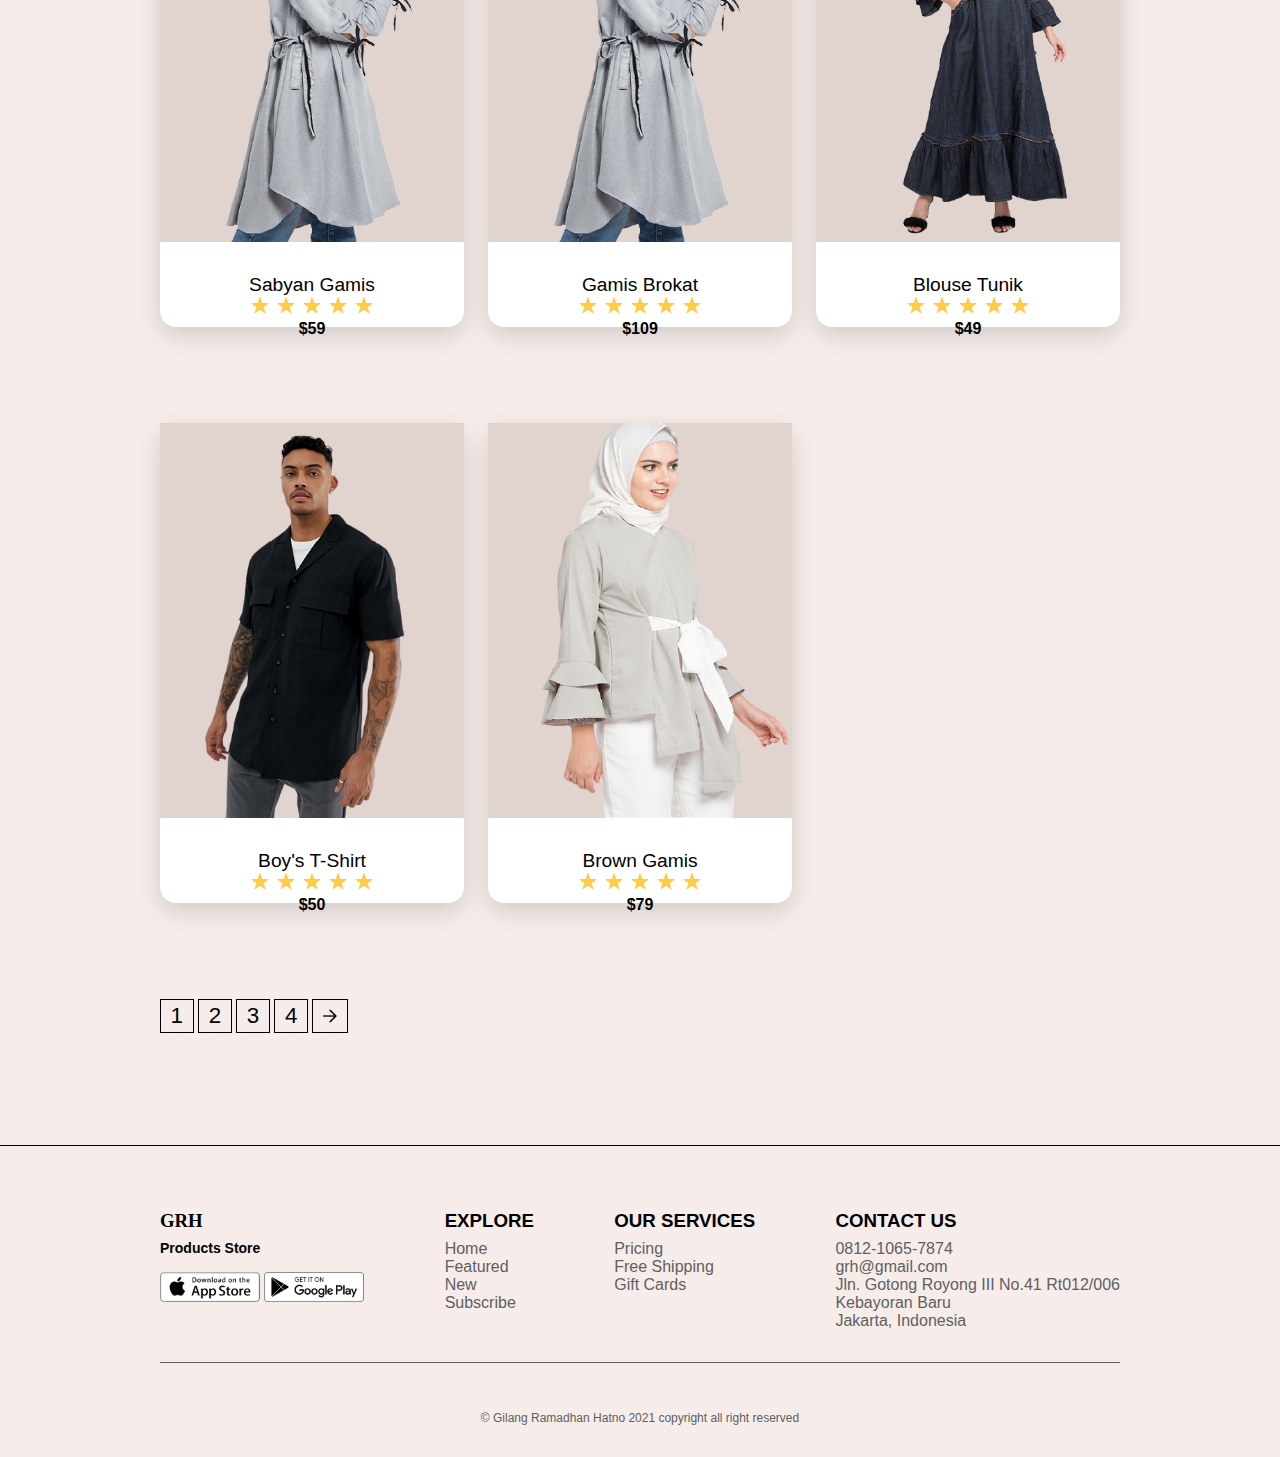
<file: DetailProduct/product-detail-jeansPubb.html>
<!DOCTYPE html>
<html lang="en">

<head>
    <meta charset="UTF-8">
    <meta http-equiv="X-UA-Compatible" content="IE=edge">
    <meta name="viewport" content="width=device-width, initial-scale=1.0">
    <title>GRH</title>
    <link rel="stylesheet" href="../style.css">
</head>

<body>
    <!-- Start Navigation -->
    <nav class="nav" id="home">
        <div class="navigation container">
            <div class="logo">
                <a href="../index.html">GRH</a>
            </div>

            
            <div class="menu show">
                <div class="keranjang-mobile">
                    <a href="../cart.html">
                        <img src="../assets/icon/icon_keranjang.svg" alt="">
                    </a>
                </div>                   
                
                <ul class="nav-list">
                    <li class="nav-item">
                        <a href="../index.html" class="nav-link scroll-link">Home</a>
                    </li>
                    <li class="nav-item">
                        <a href="../product.html" class="nav-link scroll-link">Product</a>
                    </li>
                    <li class="nav-item">
                        <a href="#category" class="nav-link scroll-link">Category</a>
                    </li>
                    <li class="nav-item">
                        <a href="#designer" class="nav-link scroll-link">Designer</a>
                    </li>
                    <li class="nav-item">
                        <a href="#about" class="nav-link scroll-link">About</a>
                    </li>
                    <li class="nav-item">
                        <a href="../cart.html" class="nav-link scroll-link icon">
                        <img src="../assets/icon/icon_keranjang.svg" alt=""></a>
                    </li>
                </ul>
            </div>

            <div class="menu-toggle">
                <input type="checkbox">
                <span></span>
                <span></span>
                <span></span>
            </div>
        </div>
    </nav>
    <!-- End Navigation -->

    <!-- Start Product-Details -->
    <section class="section product-detail">
        <div class="details container">
            <div class="left">
                <div class="main">
                    <img src="../assets/img/detail-product/jeans-pubb/p.png" alt="" class="jumbo">
                </div>

                <div class="thumbnails">
                    <div class="thumbnail">
                        <img src="../assets/img/detail-product/jeans-pubb/p.png" alt="" class="thumb">
                    </div>
                    <div class="thumbnail">
                        <img src="../assets/img/detail-product/jeans-pubb/p1.png" alt="" class="thumb">
                    </div>
                    <div class="thumbnail">
                        <img src="../assets/img/detail-product/jeans-pubb/p2.png" alt="" class="thumb">
                    </div>
                    <div class="thumbnail">
                        <img src="../assets/img/detail-product/jeans-pubb/p3.png" alt="" class="thumb">
                    </div>
                </div>
            </div>

            <div class="right">
                <span>Home/T-Shirt</span>
                <h2>Jeans Pubb By Handsome</h2>
                <div class="price">$89</div>
                <form action="">
                    <div>
                        <select name="" id="">
                            <option value="Select Size" selected disabled>Select Size</option>
                            <option value="XS">XS</option>
                            <option value="S">S</option>
                            <option value="M">M</option>
                            <option value="L">L</option>
                            <option value="XL">XL</option>
                        </select>
                    </div>
                </form>

                <form action="" class="form">
                    <input type="text" placeholder="1">
                    <a href="../cart.html" class=" btn addCart">Add To Cart</a>
                </form>
                <h3>Product Detail</h3>
                <p>Lorem ipsum dolor sit amet consectetur adipisicing elit. Voluptatibus quod omnis voluptatum corporis assumenda temporibus modi qui vitae doloremque aliquid dicta sapiente inventore nemo, culpa suscipit nobis ullam eius exercitationem!</p>
            </div>
        </div>
    </section>
    <!-- End Product-Details -->

    <!-- START MAIN -->
    <main>
        <!-- Start Similar Product -->
        <section class="section similar-products" id="product">
            <div class="title top container">
                <h2>Similar Product</h2>
                <a href="#">View More</a>
            </div>
            <div class="product-center container">
                <div class="product">
                    <div class="product-header">
                        <img src="../assets/img/special-ied/special-ied-1.png" alt="">
                    </div>
                    <div class="product-footer">
                        <a href="product-detail-whitePure.html">
                            <h3>White Pure</h3>
                        </a>
                        <ul class="list-bintang">
                            <li><img src="../assets/icon/icon_bintang.svg" alt=""></li>
                            <li><img src="../assets/icon/icon_bintang.svg" alt=""></li>
                            <li><img src="../assets/icon/icon_bintang.svg" alt=""></li>
                            <li><img src="../assets/icon/icon_bintang.svg" alt=""></li>
                            <li><img src="../assets/icon/icon_bintang.svg" alt=""></li>
                        </ul>
                        <h4 class="price">$75</h4>
                    </div>
                </div>

                <div class="product">
                    <div class="product-header">
                        <img src="../assets/img/special-ied/special-ied-2.png" alt="">
                    </div>
                    <div class="product-footer">
                        <a href="product-detail-jeansPubb.html">
                            <h3>Jeans Pubb</h3>
                        </a>
                        <ul class="list-bintang">
                            <li><img src="../assets/icon/icon_bintang.svg" alt=""></li>
                            <li><img src="../assets/icon/icon_bintang.svg" alt=""></li>
                            <li><img src="../assets/icon/icon_bintang.svg" alt=""></li>
                            <li><img src="../assets/icon/icon_bintang.svg" alt=""></li>
                            <li><img src="../assets/icon/icon_bintang.svg" alt=""></li>
                        </ul>
                        <h4 class="price">$89</h4>
                    </div>
                </div>

                <div class="product">
                    <div class="product-header">
                        <img src="../assets/img/special-ied/special-ied-3.png" alt="">
                    </div>
                    <div class="product-footer">
                        <a href="product-detail-Maxmara.html">
                            <h3>Maxmara</h3>
                        </a>
                        <ul class="list-bintang">
                            <li><img src="../assets/icon/icon_bintang.svg" alt=""></li>
                            <li><img src="../assets/icon/icon_bintang.svg" alt=""></li>
                            <li><img src="../assets/icon/icon_bintang.svg" alt=""></li>
                            <li><img src="../assets/icon/icon_bintang.svg" alt=""></li>
                            <li><img src="../assets/icon/icon_bintang.svg" alt=""></li>
                        </ul>
                        <h4 class="price">$50</h4>
                    </div>
                </div>

                <div class="product">
                    <div class="product-header">
                        <img src="../assets/img/special-ied/special-ied-4.png" alt="">
                    </div>
                    <div class="product-footer">
                        <a href="product-detail-sabyanGamis.html">
                            <h3>Sabyan Gamis</h3>
                        </a>
                        <ul class="list-bintang">
                            <li><img src="../assets/icon/icon_bintang.svg" alt=""></li>
                            <li><img src="../assets/icon/icon_bintang.svg" alt=""></li>
                            <li><img src="../assets/icon/icon_bintang.svg" alt=""></li>
                            <li><img src="../assets/icon/icon_bintang.svg" alt=""></li>
                            <li><img src="../assets/icon/icon_bintang.svg" alt=""></li>
                        </ul>
                        <h4 class="price">$59</h4>
                    </div>
                </div>

                <div class="product">
                    <div class="product-header">
                        <img src="../assets/img/special-ied/special-ied-4.png" alt="">
                    </div>
                    <div class="product-footer">
                        <a href="#">
                            <h3>Gamis Brokat</h3>
                        </a>
                        <ul class="list-bintang">
                            <li><img src="../assets/icon/icon_bintang.svg" alt=""></li>
                            <li><img src="../assets/icon/icon_bintang.svg" alt=""></li>
                            <li><img src="../assets/icon/icon_bintang.svg" alt=""></li>
                            <li><img src="../assets/icon/icon_bintang.svg" alt=""></li>
                            <li><img src="../assets/icon/icon_bintang.svg" alt=""></li>
                        </ul>
                        <h4 class="price">$109</h4>
                    </div>
                </div>

                <div class="product">
                    <div class="product-header">
                        <img src="../assets/img/special-ied/special-ied-3.png" alt="">
                    </div>
                    <div class="product-footer">
                        <a href="#">
                            <h3>Blouse Tunik</h3>
                        </a>
                        <ul class="list-bintang">
                            <li><img src="../assets/icon/icon_bintang.svg" alt=""></li>
                            <li><img src="../assets/icon/icon_bintang.svg" alt=""></li>
                            <li><img src="../assets/icon/icon_bintang.svg" alt=""></li>
                            <li><img src="../assets/icon/icon_bintang.svg" alt=""></li>
                            <li><img src="../assets/icon/icon_bintang.svg" alt=""></li>
                        </ul>
                        <h4 class="price">$49</h4>
                    </div>
                </div>

                <div class="product">
                    <div class="product-header">
                        <img src="../assets/img/special-ied/special-ied-2.png" alt="">
                    </div>
                    <div class="product-footer">
                        <a href="#">
                            <h3>Boy's T-Shirt</h3>
                        </a>
                        <ul class="list-bintang">
                            <li><img src="../assets/icon/icon_bintang.svg" alt=""></li>
                            <li><img src="../assets/icon/icon_bintang.svg" alt=""></li>
                            <li><img src="../assets/icon/icon_bintang.svg" alt=""></li>
                            <li><img src="../assets/icon/icon_bintang.svg" alt=""></li>
                            <li><img src="../assets/icon/icon_bintang.svg" alt=""></li>
                        </ul>
                        <h4 class="price">$50</h4>
                    </div>
                </div>

                <div class="product">
                    <div class="product-header">
                        <img src="../assets/img/special-ied/special-ied-1.png" alt="">
                    </div>
                    <div class="product-footer">
                        <a href="#">
                            <h3>Brown Gamis</h3>
                        </a>
                        <ul class="list-bintang">
                            <li><img src="../assets/icon/icon_bintang.svg" alt=""></li>
                            <li><img src="../assets/icon/icon_bintang.svg" alt=""></li>
                            <li><img src="../assets/icon/icon_bintang.svg" alt=""></li>
                            <li><img src="../assets/icon/icon_bintang.svg" alt=""></li>
                            <li><img src="../assets/icon/icon_bintang.svg" alt=""></li>
                        </ul>
                        <h4 class="price">$79</h4>
                    </div>
                </div>

            </div>
        </section>
        <!-- End Similar Product -->
        
        <!-- Start Paginatiom -->
        <section class="section pagination">
            <div class="container">
                <span>1</span>
                <span>2</span>
                <span>3</span>
                <span>4</span>
                <span>
                    <img src="../assets/icon/icon-right.png" alt="">
                </span>
            </div>
        </section>
        <!-- End Pagination -->
    </main>
    <!-- END MAIN -->

    <!-- START FOOTER -->
    <footer class="footer section">
        <div class="footer-container bd-grid">
            <div class="footer-box">
                <h3 class="footer-logo footer-title">GRH</h3>
                <p class="footer-deal">Products Store</p>
                <a href="#"><img src="../assets/img/footerstore1.png" alt="" class="footer-store"></a>
                <a href="#"><img src="../assets/img/footerstore2.png" alt="" class="footer-store"></a>
            </div>

            <div class="footer-box">
                <h3 class="footer-title">EXPLORE</h3>
                <ul>
                    <li><a href="#" class="footer-link">Home</a></li>
                    <li><a href="#" class="footer-link">Featured</a></li>
                    <li><a href="#" class="footer-link">New</a></li>
                    <li><a href="#" class="footer-link">Subscribe</a></li>
                </ul>
            </div>

            <div class="footer-box">
                <h3 class="footer-title">OUR SERVICES</h3>
                <ul>
                    <li><a href="#" class="footer-link">Pricing</a></li>
                    <li><a href="#" class="footer-link">Free Shipping</a></li>
                    <li><a href="#" class="footer-link">Gift Cards</a></li>
                </ul>
            </div>

            <div class="footer-box">
                <h3 class="footer-title">CONTACT US</h3>
                <ul>
                    <li><a href="#" class="footer-link">0812-1065-7874</a></li>
                    <li><a href="#" class="footer-link">grh@gmail.com</a></li>
                    <li><a href="#" class="footer-address">Jln. Gotong Royong  III No.41 Rt012/006</a></li>
                    <li><a href="#" class="footer-address">Kebayoran Baru</a></li>
                    <li><a href="#" class="footer-address">Jakarta, Indonesia</a></li>
                </ul>
            </div>
        </div>

        <p class="footer-copy">&#169; Gilang Ramadhan Hatno 2021 copyright all right reserved</p>
    </footer>
    <!-- END FOOTER -->

    <!-- GSAP -->
    <!-- <script src="https://cdnjs.cloudflare.com/ajax/libs/gsap/3.6.1/gsap.min.js"></script> -->
   
    <!-- MY JS -->
    <script src="../script.js"></script>
</body>

</html>
</file>
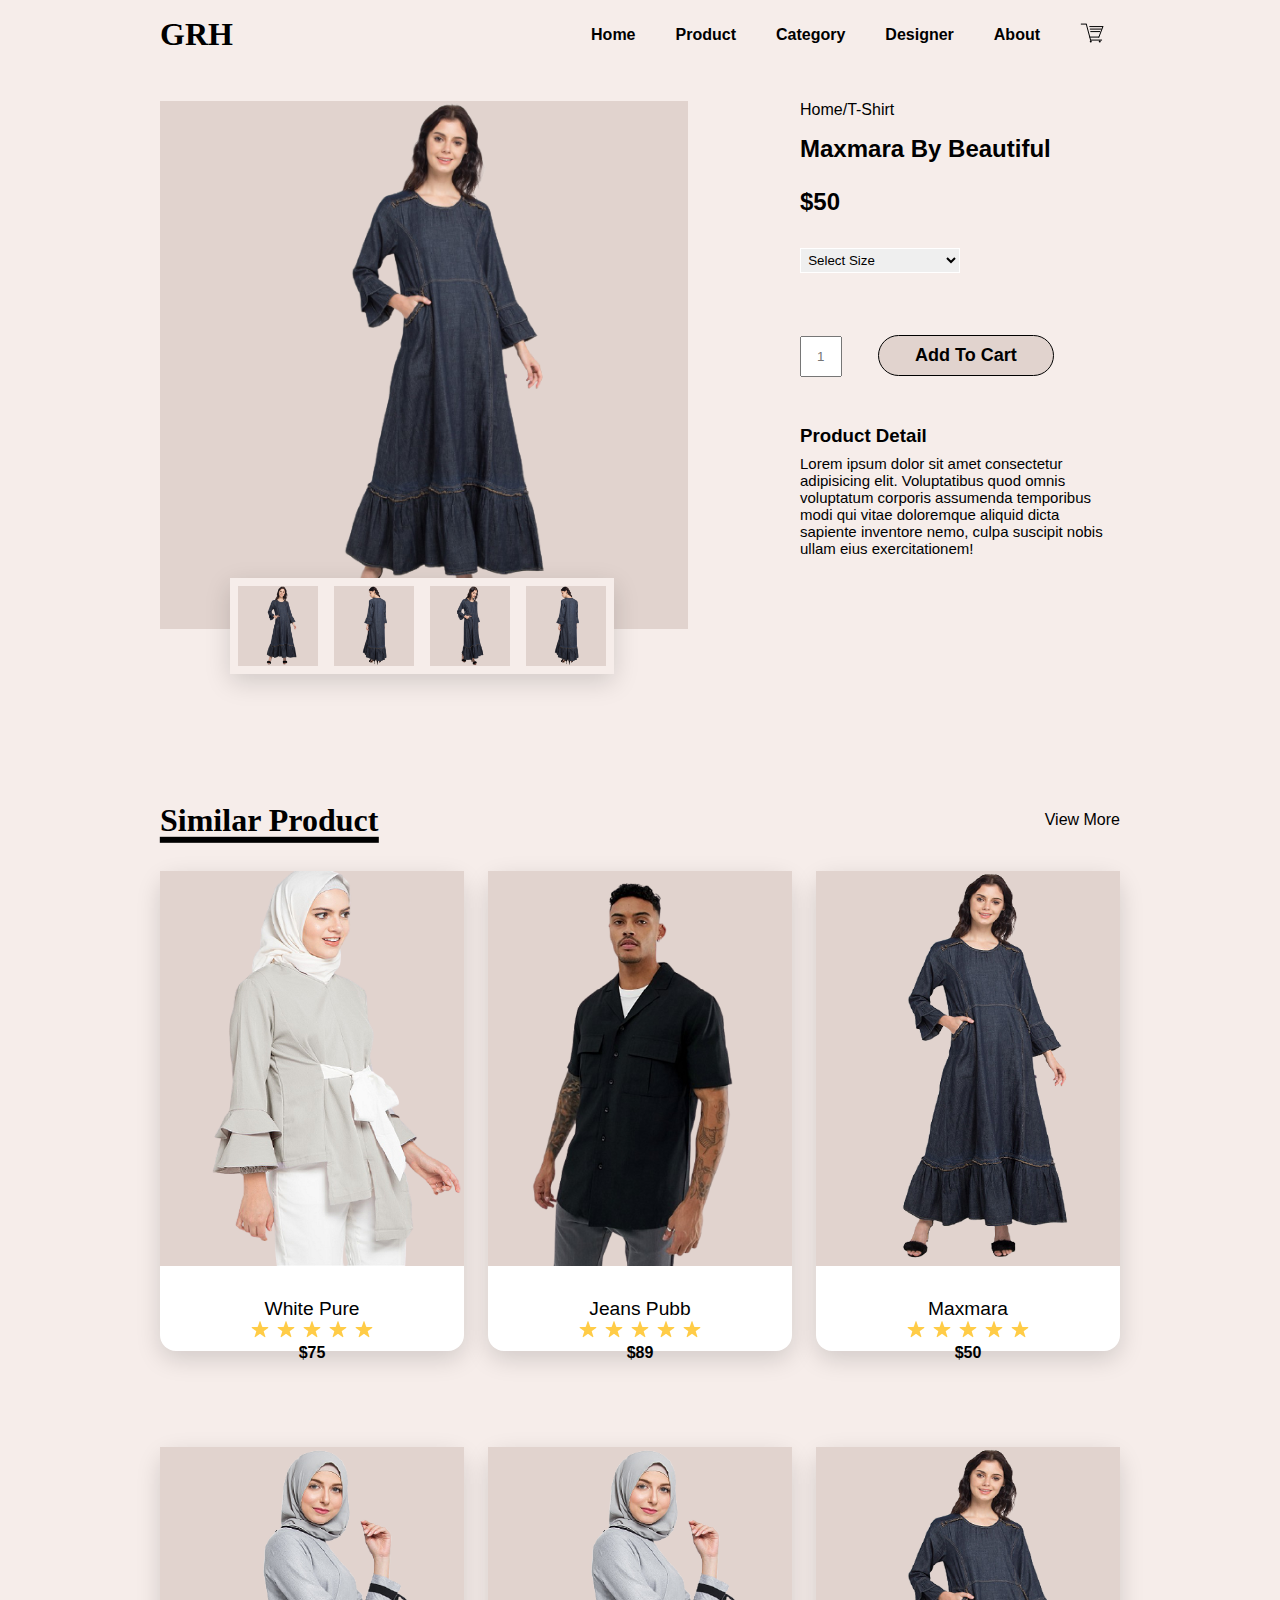
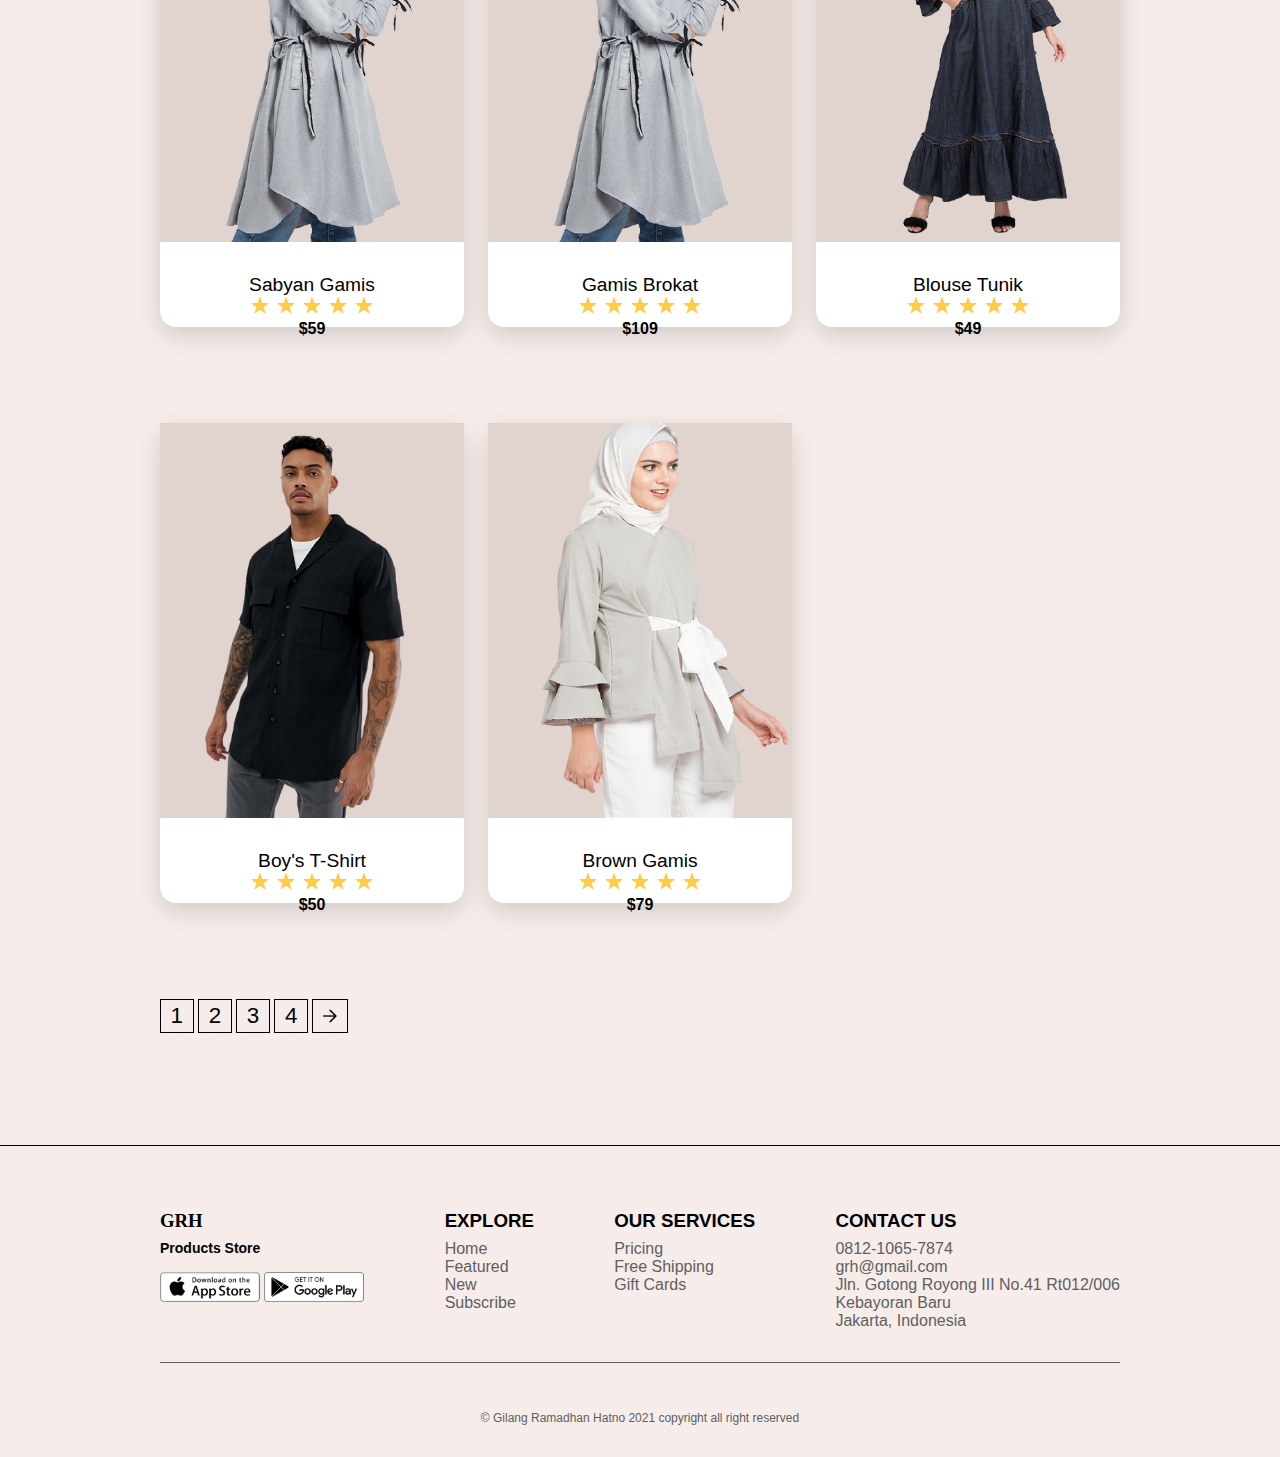
<file: DetailProduct/product-detail-maxmara.html>
<!DOCTYPE html>
<html lang="en">

<head>
    <meta charset="UTF-8">
    <meta http-equiv="X-UA-Compatible" content="IE=edge">
    <meta name="viewport" content="width=device-width, initial-scale=1.0">
    <title>GRH</title>
    <link rel="stylesheet" href="../style.css">
</head>

<body>
    <!-- Start Navigation -->
    <nav class="nav" id="home">
        <div class="navigation container">
            <div class="logo">
                <a href="../index.html">GRH</a>
            </div>

            
            <div class="menu show">
                <div class="keranjang-mobile">
                    <a href="../cart.html">
                        <img src="../assets/icon/icon_keranjang.svg" alt="">
                    </a>
                </div>                   
                
                <ul class="nav-list">
                    <li class="nav-item">
                        <a href="../index.html" class="nav-link scroll-link">Home</a>
                    </li>
                    <li class="nav-item">
                        <a href="../product.html" class="nav-link scroll-link">Product</a>
                    </li>
                    <li class="nav-item">
                        <a href="#category" class="nav-link scroll-link">Category</a>
                    </li>
                    <li class="nav-item">
                        <a href="#designer" class="nav-link scroll-link">Designer</a>
                    </li>
                    <li class="nav-item">
                        <a href="#about" class="nav-link scroll-link">About</a>
                    </li>
                    <li class="nav-item">
                        <a href="../cart.html" class="nav-link scroll-link icon">
                        <img src="../assets/icon/icon_keranjang.svg" alt=""></a>
                    </li>
                </ul>
            </div>

            <div class="menu-toggle">
                <input type="checkbox">
                <span></span>
                <span></span>
                <span></span>
            </div>
        </div>
    </nav>
    <!-- End Navigation -->

    <!-- Start Product-Details -->
    <section class="section product-detail">
        <div class="details container">
            <div class="left">
                <div class="main">
                    <img src="../assets/img/detail-product/maxmara/p.png" alt="" class="jumbo">
                </div>

                <div class="thumbnails">
                    <div class="thumbnail">
                        <img src="../assets/img/detail-product/maxmara/p.png" alt="" class="thumb">
                    </div>
                    <div class="thumbnail">
                        <img src="../assets/img/detail-product/maxmara/p1.png" alt="" class="thumb">
                    </div>
                    <div class="thumbnail">
                        <img src="../assets/img/detail-product/maxmara/p2.png" alt="" class="thumb">
                    </div>
                    <div class="thumbnail">
                        <img src="../assets/img/detail-product/maxmara/p1.png" alt="" class="thumb">
                    </div>
                </div>
            </div>

            <div class="right">
                <span>Home/T-Shirt</span>
                <h2>Maxmara By Beautiful</h2>
                <div class="price">$50</div>
                <form action="">
                    <div>
                        <select name="" id="">
                            <option value="Select Size" selected disabled>Select Size</option>
                            <option value="XS">XS</option>
                            <option value="S">S</option>
                            <option value="M">M</option>
                            <option value="L">L</option>
                            <option value="XL">XL</option>
                        </select>
                    </div>
                </form>

                <form action="" class="form">
                    <input type="text" placeholder="1">
                    <a href="../cart.html" class=" btn addCart">Add To Cart</a>
                </form>
                <h3>Product Detail</h3>
                <p>Lorem ipsum dolor sit amet consectetur adipisicing elit. Voluptatibus quod omnis voluptatum corporis assumenda temporibus modi qui vitae doloremque aliquid dicta sapiente inventore nemo, culpa suscipit nobis ullam eius exercitationem!</p>
            </div>
        </div>
    </section>
    <!-- End Product-Details -->

    <!-- START MAIN -->
    <main>
        <!-- Start Similar Product -->
        <section class="section similar-products" id="product">
            <div class="title top container">
                <h2>Similar Product</h2>
                <a href="#">View More</a>
            </div>
            <div class="product-center container">
                <div class="product">
                    <div class="product-header">
                        <img src="../assets/img/special-ied/special-ied-1.png" alt="">
                    </div>
                    <div class="product-footer">
                        <a href="product-detail-whitePure.html">
                            <h3>White Pure</h3>
                        </a>
                        <ul class="list-bintang">
                            <li><img src="../assets/icon/icon_bintang.svg" alt=""></li>
                            <li><img src="../assets/icon/icon_bintang.svg" alt=""></li>
                            <li><img src="../assets/icon/icon_bintang.svg" alt=""></li>
                            <li><img src="../assets/icon/icon_bintang.svg" alt=""></li>
                            <li><img src="../assets/icon/icon_bintang.svg" alt=""></li>
                        </ul>
                        <h4 class="price">$75</h4>
                    </div>
                </div>

                <div class="product">
                    <div class="product-header">
                        <img src="../assets/img/special-ied/special-ied-2.png" alt="">
                    </div>
                    <div class="product-footer">
                        <a href="product-detail-jeansPubb.html">
                            <h3>Jeans Pubb</h3>
                        </a>
                        <ul class="list-bintang">
                            <li><img src="../assets/icon/icon_bintang.svg" alt=""></li>
                            <li><img src="../assets/icon/icon_bintang.svg" alt=""></li>
                            <li><img src="../assets/icon/icon_bintang.svg" alt=""></li>
                            <li><img src="../assets/icon/icon_bintang.svg" alt=""></li>
                            <li><img src="../assets/icon/icon_bintang.svg" alt=""></li>
                        </ul>
                        <h4 class="price">$89</h4>
                    </div>
                </div>

                <div class="product">
                    <div class="product-header">
                        <img src="../assets/img/special-ied/special-ied-3.png" alt="">
                    </div>
                    <div class="product-footer">
                        <a href="product-detail-Maxmara.html">
                            <h3>Maxmara</h3>
                        </a>
                        <ul class="list-bintang">
                            <li><img src="../assets/icon/icon_bintang.svg" alt=""></li>
                            <li><img src="../assets/icon/icon_bintang.svg" alt=""></li>
                            <li><img src="../assets/icon/icon_bintang.svg" alt=""></li>
                            <li><img src="../assets/icon/icon_bintang.svg" alt=""></li>
                            <li><img src="../assets/icon/icon_bintang.svg" alt=""></li>
                        </ul>
                        <h4 class="price">$50</h4>
                    </div>
                </div>

                <div class="product">
                    <div class="product-header">
                        <img src="../assets/img/special-ied/special-ied-4.png" alt="">
                    </div>
                    <div class="product-footer">
                        <a href="product-detail-sabyanGamis.html">
                            <h3>Sabyan Gamis</h3>
                        </a>
                        <ul class="list-bintang">
                            <li><img src="../assets/icon/icon_bintang.svg" alt=""></li>
                            <li><img src="../assets/icon/icon_bintang.svg" alt=""></li>
                            <li><img src="../assets/icon/icon_bintang.svg" alt=""></li>
                            <li><img src="../assets/icon/icon_bintang.svg" alt=""></li>
                            <li><img src="../assets/icon/icon_bintang.svg" alt=""></li>
                        </ul>
                        <h4 class="price">$59</h4>
                    </div>
                </div>

                <div class="product">
                    <div class="product-header">
                        <img src="../assets/img/special-ied/special-ied-4.png" alt="">
                    </div>
                    <div class="product-footer">
                        <a href="#">
                            <h3>Gamis Brokat</h3>
                        </a>
                        <ul class="list-bintang">
                            <li><img src="../assets/icon/icon_bintang.svg" alt=""></li>
                            <li><img src="../assets/icon/icon_bintang.svg" alt=""></li>
                            <li><img src="../assets/icon/icon_bintang.svg" alt=""></li>
                            <li><img src="../assets/icon/icon_bintang.svg" alt=""></li>
                            <li><img src="../assets/icon/icon_bintang.svg" alt=""></li>
                        </ul>
                        <h4 class="price">$109</h4>
                    </div>
                </div>

                <div class="product">
                    <div class="product-header">
                        <img src="../assets/img/special-ied/special-ied-3.png" alt="">
                    </div>
                    <div class="product-footer">
                        <a href="#">
                            <h3>Blouse Tunik</h3>
                        </a>
                        <ul class="list-bintang">
                            <li><img src="../assets/icon/icon_bintang.svg" alt=""></li>
                            <li><img src="../assets/icon/icon_bintang.svg" alt=""></li>
                            <li><img src="../assets/icon/icon_bintang.svg" alt=""></li>
                            <li><img src="../assets/icon/icon_bintang.svg" alt=""></li>
                            <li><img src="../assets/icon/icon_bintang.svg" alt=""></li>
                        </ul>
                        <h4 class="price">$49</h4>
                    </div>
                </div>

                <div class="product">
                    <div class="product-header">
                        <img src="../assets/img/special-ied/special-ied-2.png" alt="">
                    </div>
                    <div class="product-footer">
                        <a href="#">
                            <h3>Boy's T-Shirt</h3>
                        </a>
                        <ul class="list-bintang">
                            <li><img src="../assets/icon/icon_bintang.svg" alt=""></li>
                            <li><img src="../assets/icon/icon_bintang.svg" alt=""></li>
                            <li><img src="../assets/icon/icon_bintang.svg" alt=""></li>
                            <li><img src="../assets/icon/icon_bintang.svg" alt=""></li>
                            <li><img src="../assets/icon/icon_bintang.svg" alt=""></li>
                        </ul>
                        <h4 class="price">$50</h4>
                    </div>
                </div>

                <div class="product">
                    <div class="product-header">
                        <img src="../assets/img/special-ied/special-ied-1.png" alt="">
                    </div>
                    <div class="product-footer">
                        <a href="#">
                            <h3>Brown Gamis</h3>
                        </a>
                        <ul class="list-bintang">
                            <li><img src="../assets/icon/icon_bintang.svg" alt=""></li>
                            <li><img src="../assets/icon/icon_bintang.svg" alt=""></li>
                            <li><img src="../assets/icon/icon_bintang.svg" alt=""></li>
                            <li><img src="../assets/icon/icon_bintang.svg" alt=""></li>
                            <li><img src="../assets/icon/icon_bintang.svg" alt=""></li>
                        </ul>
                        <h4 class="price">$79</h4>
                    </div>
                </div>

            </div>
        </section>
        <!-- End Similar Product -->
        
        <!-- Start Paginatiom -->
        <section class="section pagination">
            <div class="container">
                <span>1</span>
                <span>2</span>
                <span>3</span>
                <span>4</span>
                <span>
                    <img src="../assets/icon/icon-right.png" alt="">
                </span>
            </div>
        </section>
        <!-- End Pagination -->
    </main>
    <!-- END MAIN -->

    <!-- START FOOTER -->
    <footer class="footer section">
        <div class="footer-container bd-grid">
            <div class="footer-box">
                <h3 class="footer-logo footer-title">GRH</h3>
                <p class="footer-deal">Products Store</p>
                <a href="#"><img src="../assets/img/footerstore1.png" alt="" class="footer-store"></a>
                <a href="#"><img src="../assets/img/footerstore2.png" alt="" class="footer-store"></a>
            </div>

            <div class="footer-box">
                <h3 class="footer-title">EXPLORE</h3>
                <ul>
                    <li><a href="#" class="footer-link">Home</a></li>
                    <li><a href="#" class="footer-link">Featured</a></li>
                    <li><a href="#" class="footer-link">New</a></li>
                    <li><a href="#" class="footer-link">Subscribe</a></li>
                </ul>
            </div>

            <div class="footer-box">
                <h3 class="footer-title">OUR SERVICES</h3>
                <ul>
                    <li><a href="#" class="footer-link">Pricing</a></li>
                    <li><a href="#" class="footer-link">Free Shipping</a></li>
                    <li><a href="#" class="footer-link">Gift Cards</a></li>
                </ul>
            </div>

            <div class="footer-box">
                <h3 class="footer-title">CONTACT US</h3>
                <ul>
                    <li><a href="#" class="footer-link">0812-1065-7874</a></li>
                    <li><a href="#" class="footer-link">grh@gmail.com</a></li>
                    <li><a href="#" class="footer-address">Jln. Gotong Royong  III No.41 Rt012/006</a></li>
                    <li><a href="#" class="footer-address">Kebayoran Baru</a></li>
                    <li><a href="#" class="footer-address">Jakarta, Indonesia</a></li>
                </ul>
            </div>
        </div>

        <p class="footer-copy">&#169; Gilang Ramadhan Hatno 2021 copyright all right reserved</p>
    </footer>
    <!-- END FOOTER -->

    <!-- GSAP -->
    <!-- <script src="https://cdnjs.cloudflare.com/ajax/libs/gsap/3.6.1/gsap.min.js"></script> -->
   
    <!-- MY JS -->
    <script src="../script.js"></script>
</body>

</html>
</file>
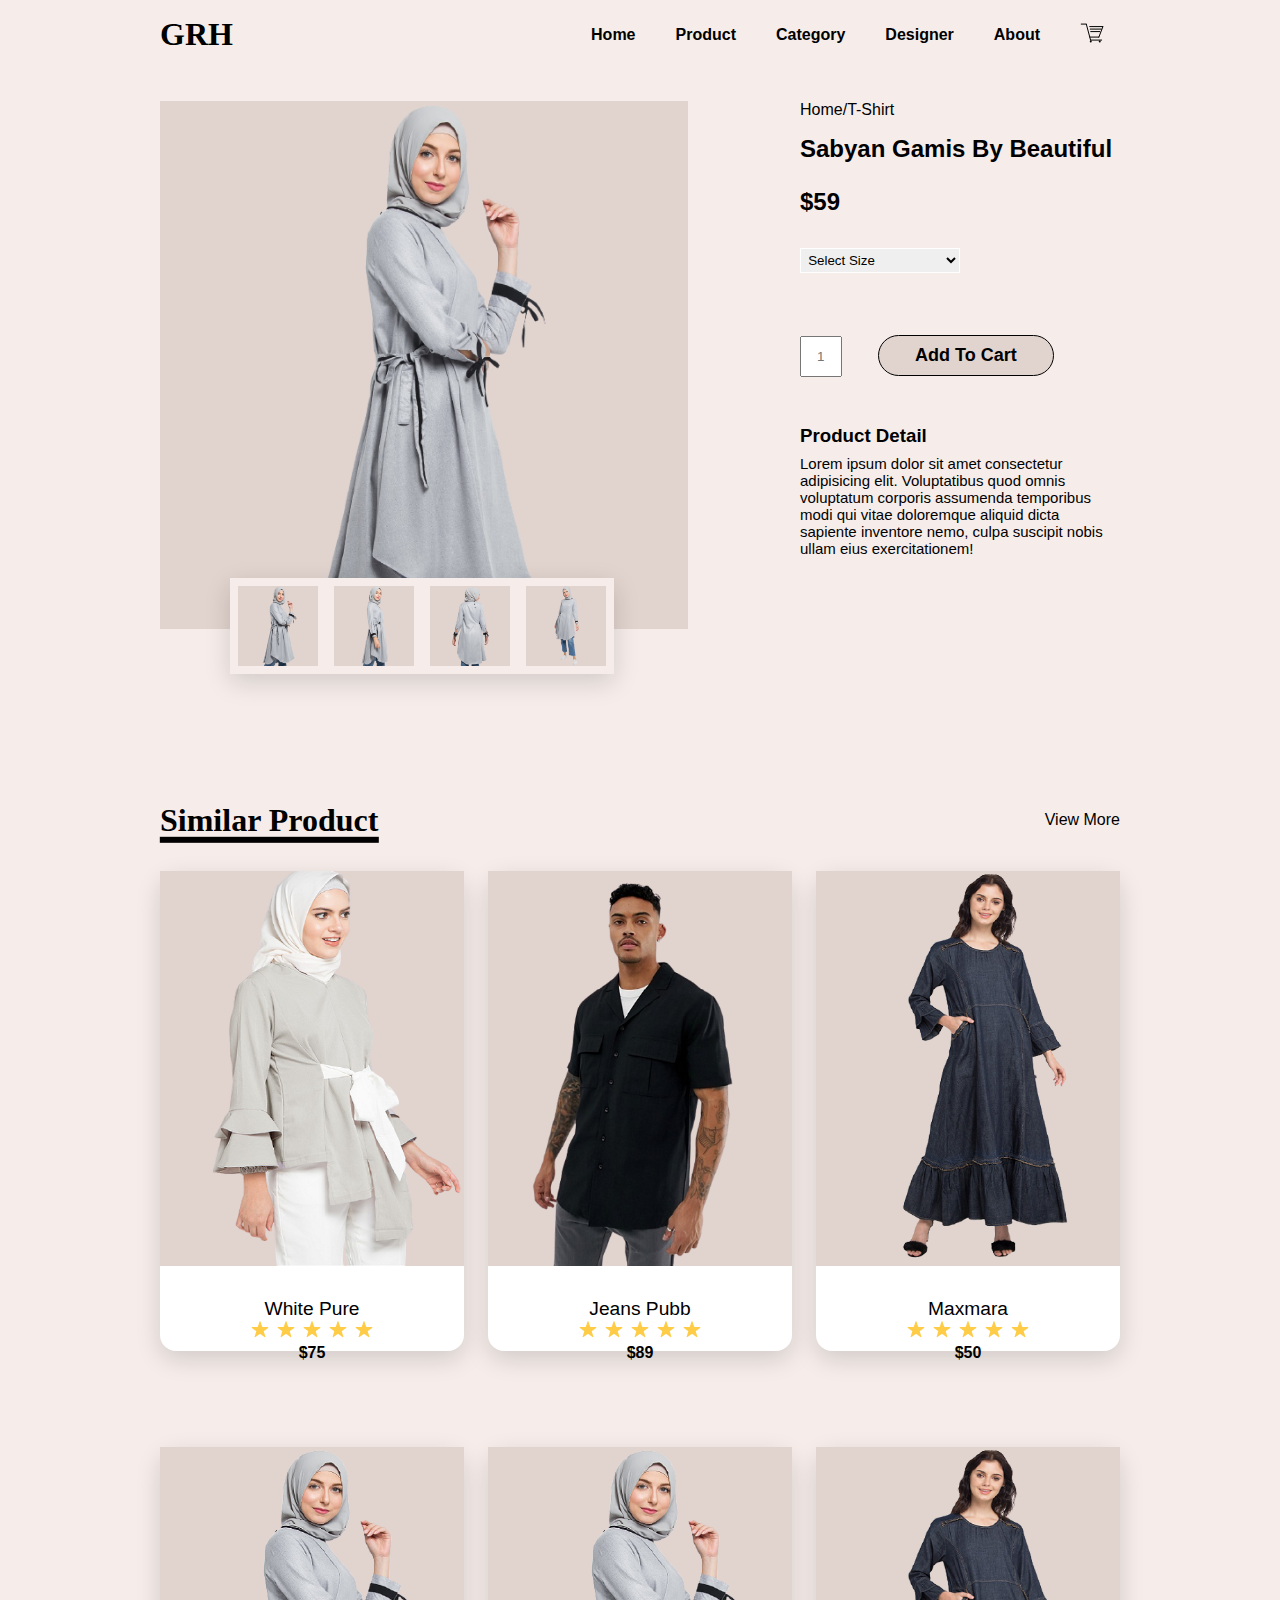
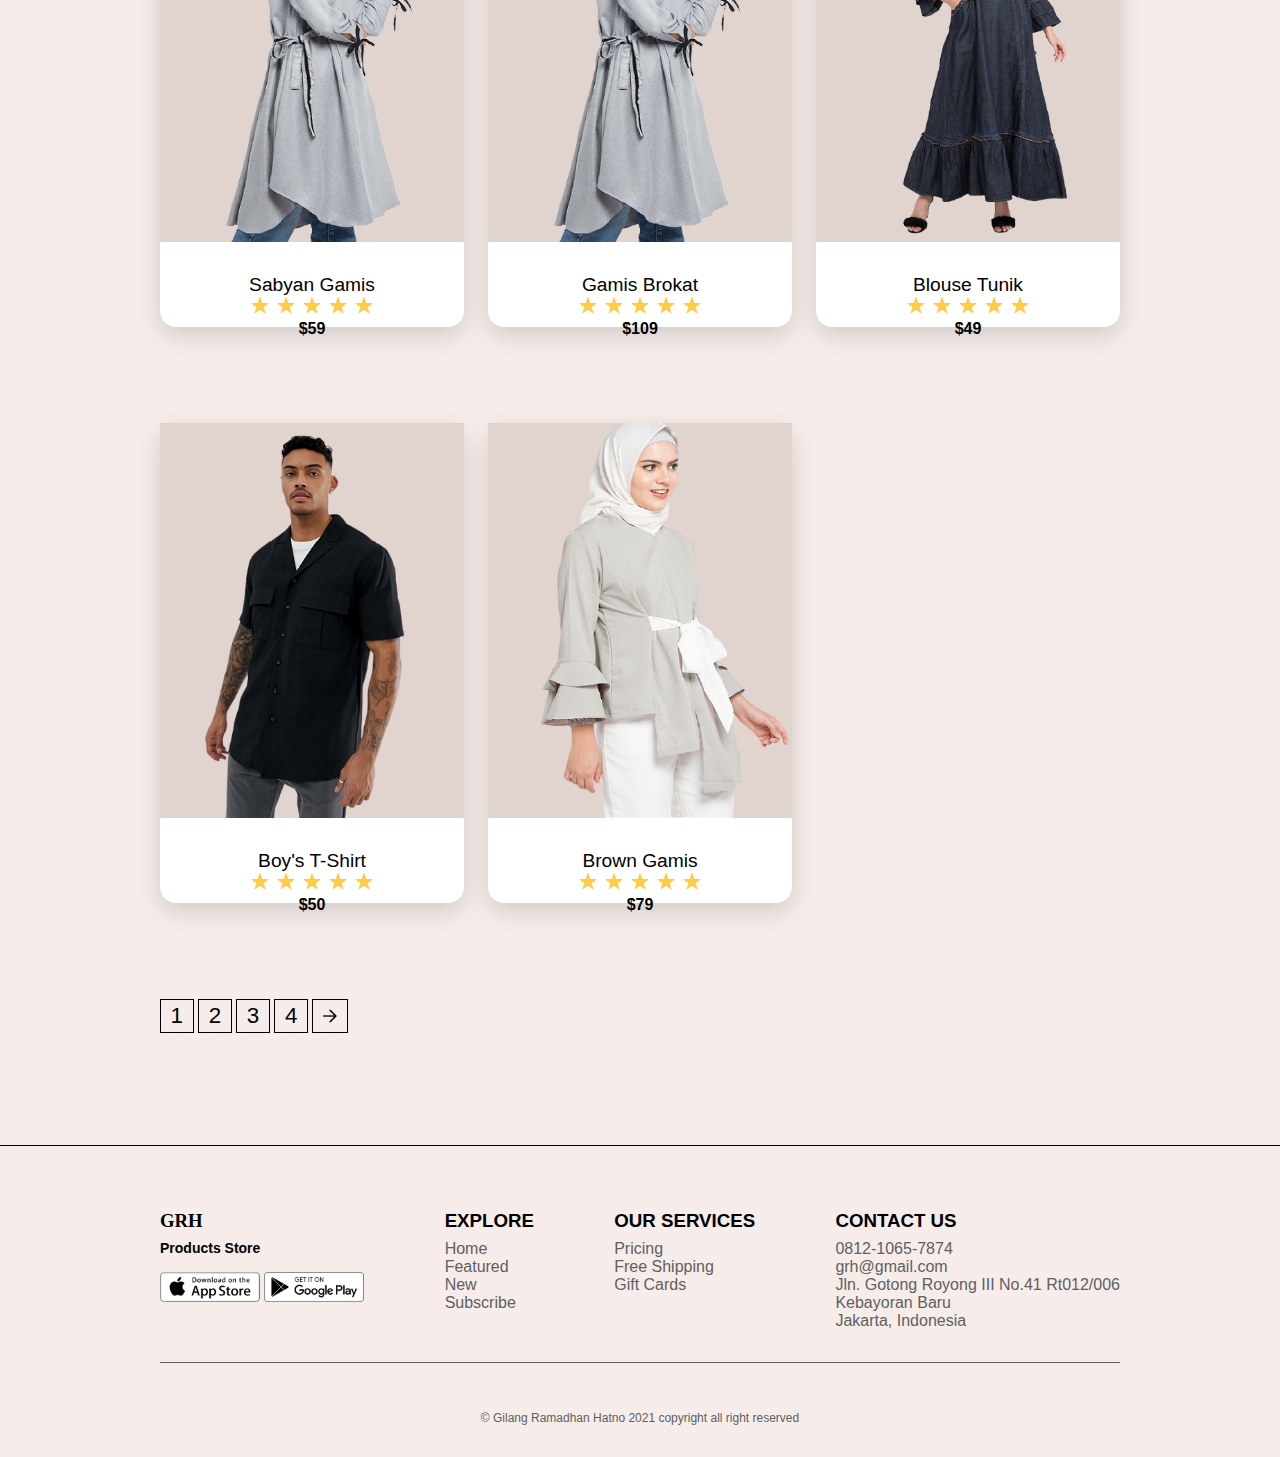
<file: DetailProduct/product-detail-sabyanGamis.html>
<!DOCTYPE html>
<html lang="en">

<head>
    <meta charset="UTF-8">
    <meta http-equiv="X-UA-Compatible" content="IE=edge">
    <meta name="viewport" content="width=device-width, initial-scale=1.0">
    <title>GRH</title>
    <link rel="stylesheet" href="../style.css">
</head>

<body>
    <!-- Start Navigation -->
    <nav class="nav" id="home">
        <div class="navigation container">
            <div class="logo">
                <a href="../index.html">GRH</a>
            </div>

            
            <div class="menu show">
                <div class="keranjang-mobile">
                    <a href="../cart.html">
                        <img src="../assets/icon/icon_keranjang.svg" alt="">
                    </a>
                </div>                   
                
                <ul class="nav-list">
                    <li class="nav-item">
                        <a href="../index.html" class="nav-link scroll-link">Home</a>
                    </li>
                    <li class="nav-item">
                        <a href="../product.html" class="nav-link scroll-link">Product</a>
                    </li>
                    <li class="nav-item">
                        <a href="#category" class="nav-link scroll-link">Category</a>
                    </li>
                    <li class="nav-item">
                        <a href="#designer" class="nav-link scroll-link">Designer</a>
                    </li>
                    <li class="nav-item">
                        <a href="#about" class="nav-link scroll-link">About</a>
                    </li>
                    <li class="nav-item">
                        <a href="../cart.html" class="nav-link scroll-link icon">
                        <img src="../assets/icon/icon_keranjang.svg" alt=""></a>
                    </li>
                </ul>
            </div>

            <div class="menu-toggle">
                <input type="checkbox">
                <span></span>
                <span></span>
                <span></span>
            </div>
        </div>
    </nav>
    <!-- End Navigation -->

    <!-- Start Product-Details -->
    <section class="section product-detail">
        <div class="details container">
            <div class="left">
                <div class="main">
                    <img src="../assets/img/detail-product/sabyan-gamis/p.png" alt="" class="jumbo">
                </div>

                <div class="thumbnails">
                    <div class="thumbnail">
                        <img src="../assets/img/detail-product/sabyan-gamis/p.png" alt="" class="thumb">
                    </div>
                    <div class="thumbnail">
                        <img src="../assets/img/detail-product/sabyan-gamis/p2.png" alt="" class="thumb">
                    </div>
                    <div class="thumbnail">
                        <img src="../assets/img/detail-product/sabyan-gamis/p3.png" alt="" class="thumb">
                    </div>
                    <div class="thumbnail">
                        <img src="../assets/img/detail-product/sabyan-gamis/p4.png" alt="" class="thumb">
                    </div>
                </div>
            </div>

            <div class="right">
                <span>Home/T-Shirt</span>
                <h2>Sabyan Gamis By Beautiful</h2>
                <div class="price">$59</div>
                <form action="">
                    <div>
                        <select name="" id="">
                            <option value="Select Size" selected disabled>Select Size</option>
                            <option value="XS">XS</option>
                            <option value="S">S</option>
                            <option value="M">M</option>
                            <option value="L">L</option>
                            <option value="XL">XL</option>
                        </select>
                    </div>
                </form>

                <form action="" class="form">
                    <input type="text" placeholder="1">
                    <a href="../cart.html" class=" btn addCart">Add To Cart</a>
                </form>
                <h3>Product Detail</h3>
                <p>Lorem ipsum dolor sit amet consectetur adipisicing elit. Voluptatibus quod omnis voluptatum corporis assumenda temporibus modi qui vitae doloremque aliquid dicta sapiente inventore nemo, culpa suscipit nobis ullam eius exercitationem!</p>
            </div>
        </div>
    </section>
    <!-- End Product-Details -->

    <!-- START MAIN -->
    <main>
        <!-- Start Similar Product -->
        <section class="section similar-products" id="product">
            <div class="title top container">
                <h2>Similar Product</h2>
                <a href="#">View More</a>
            </div>
            <div class="product-center container">
                <div class="product">
                    <div class="product-header">
                        <img src="../assets/img/special-ied/special-ied-1.png" alt="">
                    </div>
                    <div class="product-footer">
                        <a href="product-detail-whitePure.html">
                            <h3>White Pure</h3>
                        </a>
                        <ul class="list-bintang">
                            <li><img src="../assets/icon/icon_bintang.svg" alt=""></li>
                            <li><img src="../assets/icon/icon_bintang.svg" alt=""></li>
                            <li><img src="../assets/icon/icon_bintang.svg" alt=""></li>
                            <li><img src="../assets/icon/icon_bintang.svg" alt=""></li>
                            <li><img src="../assets/icon/icon_bintang.svg" alt=""></li>
                        </ul>
                        <h4 class="price">$75</h4>
                    </div>
                </div>

                <div class="product">
                    <div class="product-header">
                        <img src="../assets/img/special-ied/special-ied-2.png" alt="">
                    </div>
                    <div class="product-footer">
                        <a href="product-detail-jeansPubb.html">
                            <h3>Jeans Pubb</h3>
                        </a>
                        <ul class="list-bintang">
                            <li><img src="../assets/icon/icon_bintang.svg" alt=""></li>
                            <li><img src="../assets/icon/icon_bintang.svg" alt=""></li>
                            <li><img src="../assets/icon/icon_bintang.svg" alt=""></li>
                            <li><img src="../assets/icon/icon_bintang.svg" alt=""></li>
                            <li><img src="../assets/icon/icon_bintang.svg" alt=""></li>
                        </ul>
                        <h4 class="price">$89</h4>
                    </div>
                </div>

                <div class="product">
                    <div class="product-header">
                        <img src="../assets/img/special-ied/special-ied-3.png" alt="">
                    </div>
                    <div class="product-footer">
                        <a href="product-detail-Maxmara.html">
                            <h3>Maxmara</h3>
                        </a>
                        <ul class="list-bintang">
                            <li><img src="../assets/icon/icon_bintang.svg" alt=""></li>
                            <li><img src="../assets/icon/icon_bintang.svg" alt=""></li>
                            <li><img src="../assets/icon/icon_bintang.svg" alt=""></li>
                            <li><img src="../assets/icon/icon_bintang.svg" alt=""></li>
                            <li><img src="../assets/icon/icon_bintang.svg" alt=""></li>
                        </ul>
                        <h4 class="price">$50</h4>
                    </div>
                </div>

                <div class="product">
                    <div class="product-header">
                        <img src="../assets/img/special-ied/special-ied-4.png" alt="">
                    </div>
                    <div class="product-footer">
                        <a href="product-detail-sabyanGamis.html">
                            <h3>Sabyan Gamis</h3>
                        </a>
                        <ul class="list-bintang">
                            <li><img src="../assets/icon/icon_bintang.svg" alt=""></li>
                            <li><img src="../assets/icon/icon_bintang.svg" alt=""></li>
                            <li><img src="../assets/icon/icon_bintang.svg" alt=""></li>
                            <li><img src="../assets/icon/icon_bintang.svg" alt=""></li>
                            <li><img src="../assets/icon/icon_bintang.svg" alt=""></li>
                        </ul>
                        <h4 class="price">$59</h4>
                    </div>
                </div>

                <div class="product">
                    <div class="product-header">
                        <img src="../assets/img/special-ied/special-ied-4.png" alt="">
                    </div>
                    <div class="product-footer">
                        <a href="#">
                            <h3>Gamis Brokat</h3>
                        </a>
                        <ul class="list-bintang">
                            <li><img src="../assets/icon/icon_bintang.svg" alt=""></li>
                            <li><img src="../assets/icon/icon_bintang.svg" alt=""></li>
                            <li><img src="../assets/icon/icon_bintang.svg" alt=""></li>
                            <li><img src="../assets/icon/icon_bintang.svg" alt=""></li>
                            <li><img src="../assets/icon/icon_bintang.svg" alt=""></li>
                        </ul>
                        <h4 class="price">$109</h4>
                    </div>
                </div>

                <div class="product">
                    <div class="product-header">
                        <img src="../assets/img/special-ied/special-ied-3.png" alt="">
                    </div>
                    <div class="product-footer">
                        <a href="#">
                            <h3>Blouse Tunik</h3>
                        </a>
                        <ul class="list-bintang">
                            <li><img src="../assets/icon/icon_bintang.svg" alt=""></li>
                            <li><img src="../assets/icon/icon_bintang.svg" alt=""></li>
                            <li><img src="../assets/icon/icon_bintang.svg" alt=""></li>
                            <li><img src="../assets/icon/icon_bintang.svg" alt=""></li>
                            <li><img src="../assets/icon/icon_bintang.svg" alt=""></li>
                        </ul>
                        <h4 class="price">$49</h4>
                    </div>
                </div>

                <div class="product">
                    <div class="product-header">
                        <img src="../assets/img/special-ied/special-ied-2.png" alt="">
                    </div>
                    <div class="product-footer">
                        <a href="#">
                            <h3>Boy's T-Shirt</h3>
                        </a>
                        <ul class="list-bintang">
                            <li><img src="../assets/icon/icon_bintang.svg" alt=""></li>
                            <li><img src="../assets/icon/icon_bintang.svg" alt=""></li>
                            <li><img src="../assets/icon/icon_bintang.svg" alt=""></li>
                            <li><img src="../assets/icon/icon_bintang.svg" alt=""></li>
                            <li><img src="../assets/icon/icon_bintang.svg" alt=""></li>
                        </ul>
                        <h4 class="price">$50</h4>
                    </div>
                </div>

                <div class="product">
                    <div class="product-header">
                        <img src="../assets/img/special-ied/special-ied-1.png" alt="">
                    </div>
                    <div class="product-footer">
                        <a href="#">
                            <h3>Brown Gamis</h3>
                        </a>
                        <ul class="list-bintang">
                            <li><img src="../assets/icon/icon_bintang.svg" alt=""></li>
                            <li><img src="../assets/icon/icon_bintang.svg" alt=""></li>
                            <li><img src="../assets/icon/icon_bintang.svg" alt=""></li>
                            <li><img src="../assets/icon/icon_bintang.svg" alt=""></li>
                            <li><img src="../assets/icon/icon_bintang.svg" alt=""></li>
                        </ul>
                        <h4 class="price">$79</h4>
                    </div>
                </div>

            </div>
        </section>
        <!-- End Similar Product -->
        
        <!-- Start Paginatiom -->
        <section class="section pagination">
            <div class="container">
                <span>1</span>
                <span>2</span>
                <span>3</span>
                <span>4</span>
                <span>
                    <img src="../assets/icon/icon-right.png" alt="">
                </span>
            </div>
        </section>
        <!-- End Pagination -->
    </main>
    <!-- END MAIN -->

    <!-- START FOOTER -->
    <footer class="footer section">
        <div class="footer-container bd-grid">
            <div class="footer-box">
                <h3 class="footer-logo footer-title">GRH</h3>
                <p class="footer-deal">Products Store</p>
                <a href="#"><img src="../assets/img/footerstore1.png" alt="" class="footer-store"></a>
                <a href="#"><img src="../assets/img/footerstore2.png" alt="" class="footer-store"></a>
            </div>

            <div class="footer-box">
                <h3 class="footer-title">EXPLORE</h3>
                <ul>
                    <li><a href="#" class="footer-link">Home</a></li>
                    <li><a href="#" class="footer-link">Featured</a></li>
                    <li><a href="#" class="footer-link">New</a></li>
                    <li><a href="#" class="footer-link">Subscribe</a></li>
                </ul>
            </div>

            <div class="footer-box">
                <h3 class="footer-title">OUR SERVICES</h3>
                <ul>
                    <li><a href="#" class="footer-link">Pricing</a></li>
                    <li><a href="#" class="footer-link">Free Shipping</a></li>
                    <li><a href="#" class="footer-link">Gift Cards</a></li>
                </ul>
            </div>

            <div class="footer-box">
                <h3 class="footer-title">CONTACT US</h3>
                <ul>
                    <li><a href="#" class="footer-link">0812-1065-7874</a></li>
                    <li><a href="#" class="footer-link">grh@gmail.com</a></li>
                    <li><a href="#" class="footer-address">Jln. Gotong Royong  III No.41 Rt012/006</a></li>
                    <li><a href="#" class="footer-address">Kebayoran Baru</a></li>
                    <li><a href="#" class="footer-address">Jakarta, Indonesia</a></li>
                </ul>
            </div>
        </div>

        <p class="footer-copy">&#169; Gilang Ramadhan Hatno 2021 copyright all right reserved</p>
    </footer>
    <!-- END FOOTER -->

    <!-- GSAP -->
    <!-- <script src="https://cdnjs.cloudflare.com/ajax/libs/gsap/3.6.1/gsap.min.js"></script> -->
   
    <!-- MY JS -->
    <script src="../script.js"></script>
</body>

</html>
</file>
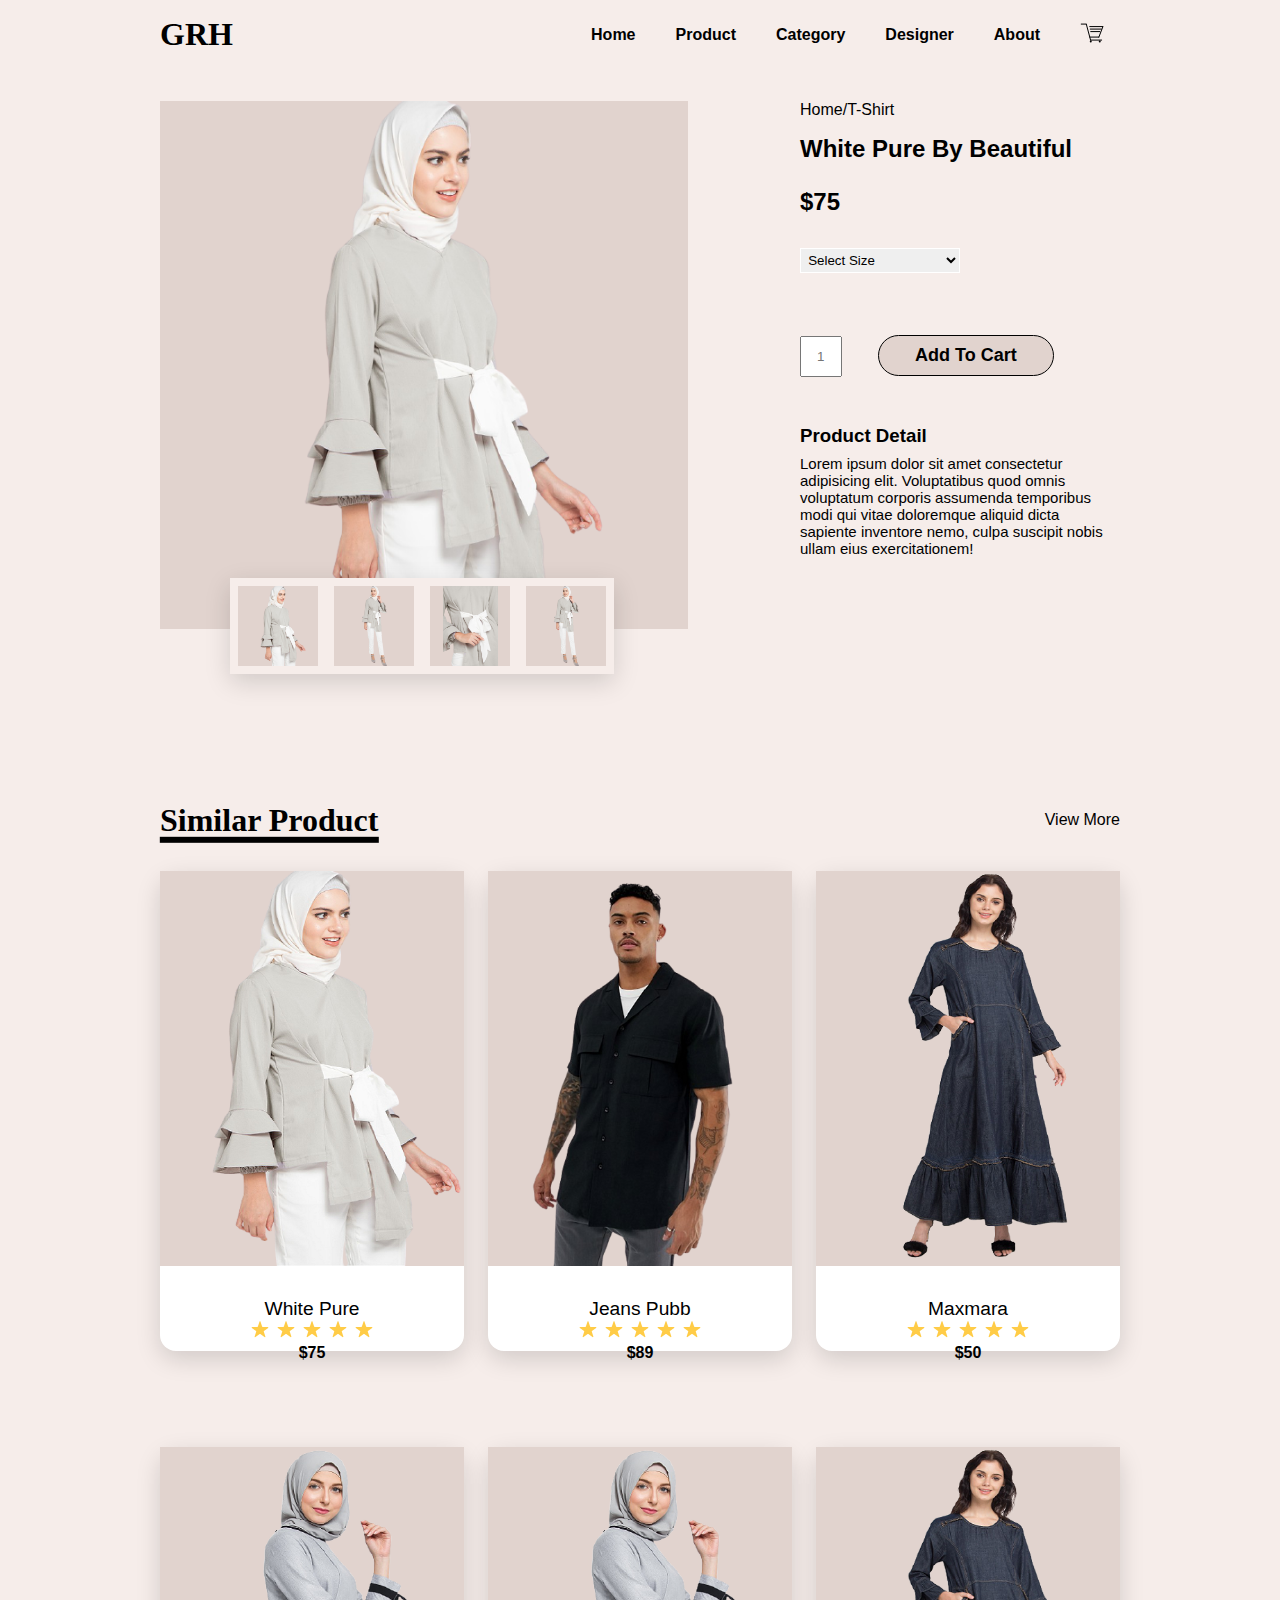
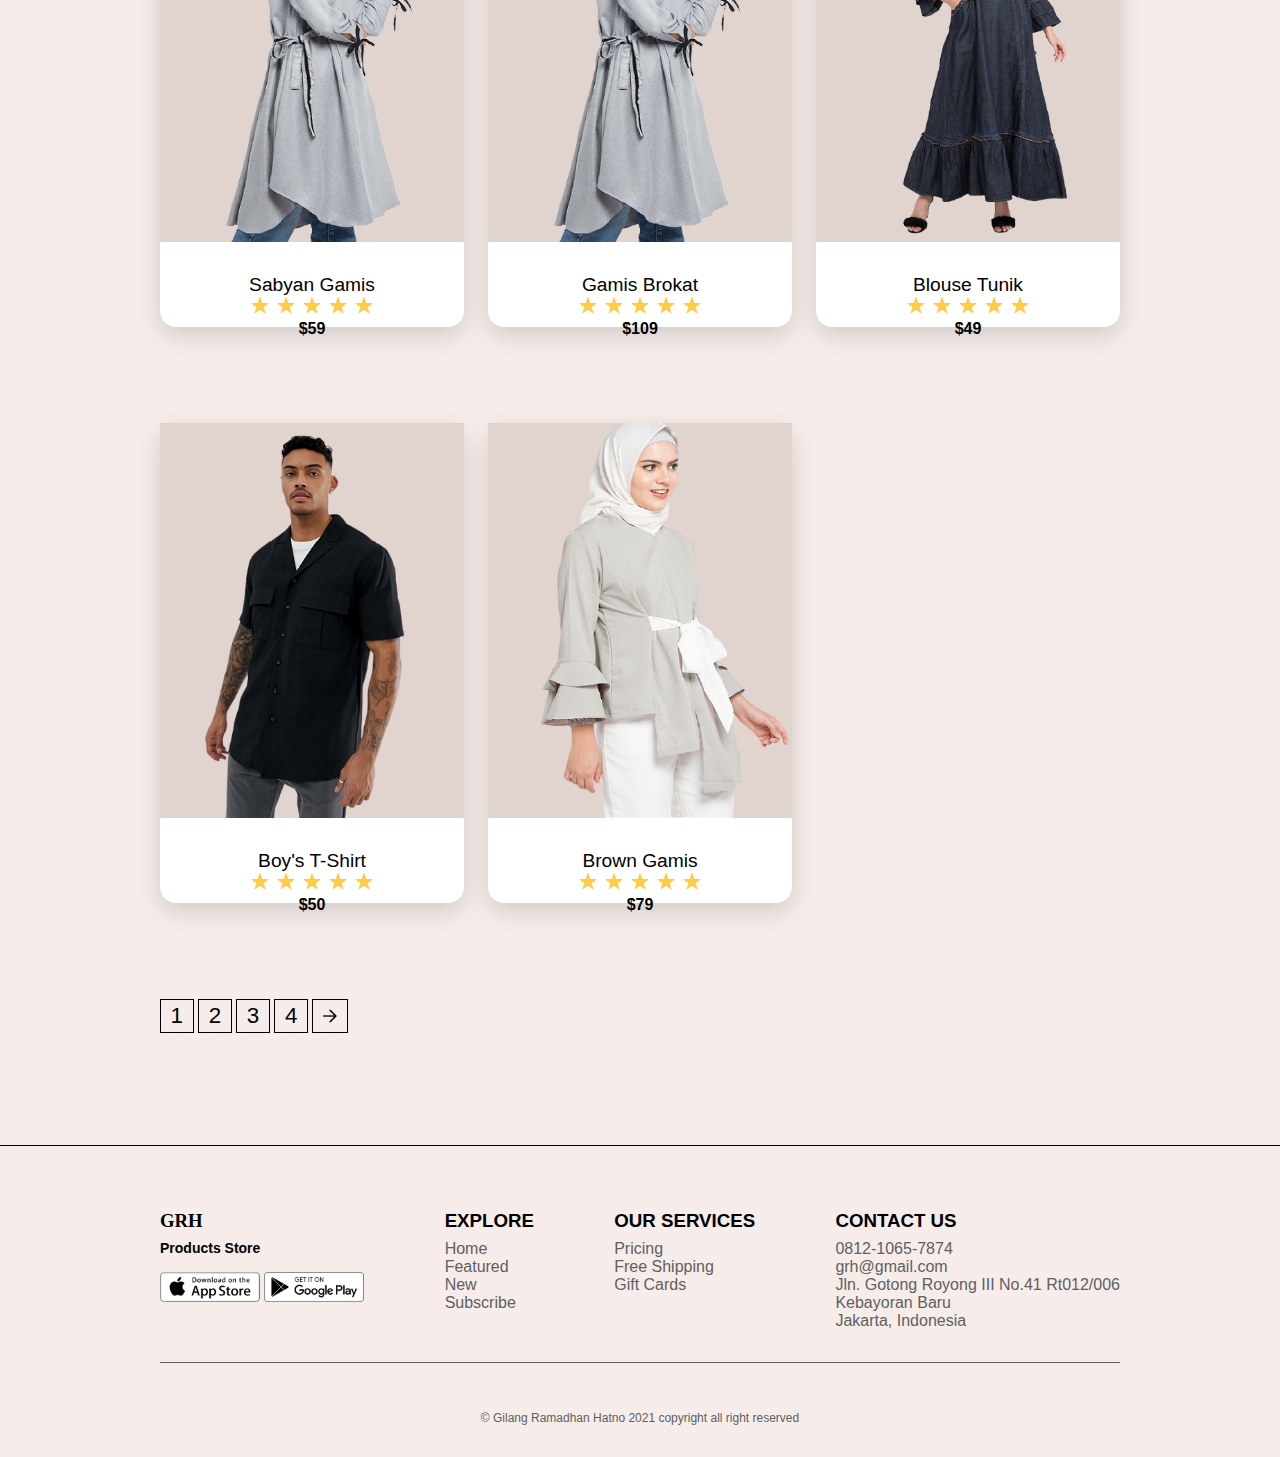
<file: DetailProduct/product-detail-whitePure.html>
<!DOCTYPE html>
<html lang="en">

<head>
    <meta charset="UTF-8">
    <meta http-equiv="X-UA-Compatible" content="IE=edge">
    <meta name="viewport" content="width=device-width, initial-scale=1.0">
    <title>GRH</title>
    <link rel="stylesheet" href="../style.css">
</head>

<body>
    <!-- Start Navigation -->
    <nav class="nav" id="home">
        <div class="navigation container">
            <div class="logo">
                <a href="../index.html">GRH</a>
            </div>

            
            <div class="menu show">
                <div class="keranjang-mobile">
                    <a href="../cart.html">
                        <img src="../assets/icon/icon_keranjang.svg" alt="">
                    </a>
                </div>                   
                
                <ul class="nav-list">
                    <li class="nav-item">
                        <a href="../index.html" class="nav-link scroll-link">Home</a>
                    </li>
                    <li class="nav-item">
                        <a href="../product.html" class="nav-link scroll-link">Product</a>
                    </li>
                    <li class="nav-item">
                        <a href="#category" class="nav-link scroll-link">Category</a>
                    </li>
                    <li class="nav-item">
                        <a href="#designer" class="nav-link scroll-link">Designer</a>
                    </li>
                    <li class="nav-item">
                        <a href="#about" class="nav-link scroll-link">About</a>
                    </li>
                    <li class="nav-item">
                        <a href="../cart.html" class="nav-link scroll-link icon">
                        <img src="../assets/icon/icon_keranjang.svg" alt=""></a>
                    </li>
                </ul>
            </div>

            <div class="menu-toggle">
                <input type="checkbox">
                <span></span>
                <span></span>
                <span></span>
            </div>
        </div>
    </nav>
    <!-- End Navigation -->

    <!-- Start Product-Details -->
    <section class="section product-detail">
        <div class="details container">
            <div class="left">
                <div class="main">
                    <img src="../assets/img/detail-product/white-pure/p.png" alt="" class="jumbo">
                </div>

                <div class="thumbnails">
                    <div class="thumbnail">
                        <img src="../assets/img/detail-product/white-pure/p.png" alt="" class="thumb">
                    </div>
                    <div class="thumbnail">
                        <img src="../assets/img/detail-product/white-pure/p2.png" alt="" class="thumb">
                    </div>
                    <div class="thumbnail">
                        <img src="../assets/img/detail-product/white-pure/p3.png" alt="" class="thumb">
                    </div>
                    <div class="thumbnail">
                        <img src="../assets/img/detail-product/white-pure/p2.png" alt="" class="thumb">
                    </div>
                </div>
            </div>

            <div class="right">
                <span>Home/T-Shirt</span>
                <h2>White Pure By Beautiful</h2>
                <div class="price">$75</div>
                <form action="">
                    <div>
                        <select name="" id="">
                            <option value="Select Size" selected disabled>Select Size</option>
                            <option value="XS">XS</option>
                            <option value="S">S</option>
                            <option value="M">M</option>
                            <option value="L">L</option>
                            <option value="XL">XL</option>
                        </select>
                    </div>
                </form>

                <form action="" class="form">
                    <input type="text" placeholder="1">
                    <a href="../cart.html" class=" btn addCart">Add To Cart</a>
                </form>
                <h3>Product Detail</h3>
                <p>Lorem ipsum dolor sit amet consectetur adipisicing elit. Voluptatibus quod omnis voluptatum corporis assumenda temporibus modi qui vitae doloremque aliquid dicta sapiente inventore nemo, culpa suscipit nobis ullam eius exercitationem!</p>
            </div>
        </div>
    </section>
    <!-- End Product-Details -->

    <!-- START MAIN -->
    <main>
        <!-- Start Similar Product -->
        <section class="section similar-products" id="product">
            <div class="title top container">
                <h2>Similar Product</h2>
                <a href="#">View More</a>
            </div>
            <div class="product-center container">
                <div class="product">
                    <div class="product-header">
                        <img src="../assets/img/special-ied/special-ied-1.png" alt="">
                    </div>
                    <div class="product-footer">
                        <a href="product-detail-whitePure.html">
                            <h3>White Pure</h3>
                        </a>
                        <ul class="list-bintang">
                            <li><img src="../assets/icon/icon_bintang.svg" alt=""></li>
                            <li><img src="../assets/icon/icon_bintang.svg" alt=""></li>
                            <li><img src="../assets/icon/icon_bintang.svg" alt=""></li>
                            <li><img src="../assets/icon/icon_bintang.svg" alt=""></li>
                            <li><img src="../assets/icon/icon_bintang.svg" alt=""></li>
                        </ul>
                        <h4 class="price">$75</h4>
                    </div>
                </div>

                <div class="product">
                    <div class="product-header">
                        <img src="../assets/img/special-ied/special-ied-2.png" alt="">
                    </div>
                    <div class="product-footer">
                        <a href="product-detail-jeansPubb.html">
                            <h3>Jeans Pubb</h3>
                        </a>
                        <ul class="list-bintang">
                            <li><img src="../assets/icon/icon_bintang.svg" alt=""></li>
                            <li><img src="../assets/icon/icon_bintang.svg" alt=""></li>
                            <li><img src="../assets/icon/icon_bintang.svg" alt=""></li>
                            <li><img src="../assets/icon/icon_bintang.svg" alt=""></li>
                            <li><img src="../assets/icon/icon_bintang.svg" alt=""></li>
                        </ul>
                        <h4 class="price">$89</h4>
                    </div>
                </div>

                <div class="product">
                    <div class="product-header">
                        <img src="../assets/img/special-ied/special-ied-3.png" alt="">
                    </div>
                    <div class="product-footer">
                        <a href="product-detail-Maxmara.html">
                            <h3>Maxmara</h3>
                        </a>
                        <ul class="list-bintang">
                            <li><img src="../assets/icon/icon_bintang.svg" alt=""></li>
                            <li><img src="../assets/icon/icon_bintang.svg" alt=""></li>
                            <li><img src="../assets/icon/icon_bintang.svg" alt=""></li>
                            <li><img src="../assets/icon/icon_bintang.svg" alt=""></li>
                            <li><img src="../assets/icon/icon_bintang.svg" alt=""></li>
                        </ul>
                        <h4 class="price">$50</h4>
                    </div>
                </div>

                <div class="product">
                    <div class="product-header">
                        <img src="../assets/img/special-ied/special-ied-4.png" alt="">
                    </div>
                    <div class="product-footer">
                        <a href="product-detail-sabyanGamis.html">
                            <h3>Sabyan Gamis</h3>
                        </a>
                        <ul class="list-bintang">
                            <li><img src="../assets/icon/icon_bintang.svg" alt=""></li>
                            <li><img src="../assets/icon/icon_bintang.svg" alt=""></li>
                            <li><img src="../assets/icon/icon_bintang.svg" alt=""></li>
                            <li><img src="../assets/icon/icon_bintang.svg" alt=""></li>
                            <li><img src="../assets/icon/icon_bintang.svg" alt=""></li>
                        </ul>
                        <h4 class="price">$59</h4>
                    </div>
                </div>

                <div class="product">
                    <div class="product-header">
                        <img src="../assets/img/special-ied/special-ied-4.png" alt="">
                    </div>
                    <div class="product-footer">
                        <a href="#">
                            <h3>Gamis Brokat</h3>
                        </a>
                        <ul class="list-bintang">
                            <li><img src="../assets/icon/icon_bintang.svg" alt=""></li>
                            <li><img src="../assets/icon/icon_bintang.svg" alt=""></li>
                            <li><img src="../assets/icon/icon_bintang.svg" alt=""></li>
                            <li><img src="../assets/icon/icon_bintang.svg" alt=""></li>
                            <li><img src="../assets/icon/icon_bintang.svg" alt=""></li>
                        </ul>
                        <h4 class="price">$109</h4>
                    </div>
                </div>

                <div class="product">
                    <div class="product-header">
                        <img src="../assets/img/special-ied/special-ied-3.png" alt="">
                    </div>
                    <div class="product-footer">
                        <a href="#">
                            <h3>Blouse Tunik</h3>
                        </a>
                        <ul class="list-bintang">
                            <li><img src="../assets/icon/icon_bintang.svg" alt=""></li>
                            <li><img src="../assets/icon/icon_bintang.svg" alt=""></li>
                            <li><img src="../assets/icon/icon_bintang.svg" alt=""></li>
                            <li><img src="../assets/icon/icon_bintang.svg" alt=""></li>
                            <li><img src="../assets/icon/icon_bintang.svg" alt=""></li>
                        </ul>
                        <h4 class="price">$49</h4>
                    </div>
                </div>

                <div class="product">
                    <div class="product-header">
                        <img src="../assets/img/special-ied/special-ied-2.png" alt="">
                    </div>
                    <div class="product-footer">
                        <a href="#">
                            <h3>Boy's T-Shirt</h3>
                        </a>
                        <ul class="list-bintang">
                            <li><img src="../assets/icon/icon_bintang.svg" alt=""></li>
                            <li><img src="../assets/icon/icon_bintang.svg" alt=""></li>
                            <li><img src="../assets/icon/icon_bintang.svg" alt=""></li>
                            <li><img src="../assets/icon/icon_bintang.svg" alt=""></li>
                            <li><img src="../assets/icon/icon_bintang.svg" alt=""></li>
                        </ul>
                        <h4 class="price">$50</h4>
                    </div>
                </div>

                <div class="product">
                    <div class="product-header">
                        <img src="../assets/img/special-ied/special-ied-1.png" alt="">
                    </div>
                    <div class="product-footer">
                        <a href="#">
                            <h3>Brown Gamis</h3>
                        </a>
                        <ul class="list-bintang">
                            <li><img src="../assets/icon/icon_bintang.svg" alt=""></li>
                            <li><img src="../assets/icon/icon_bintang.svg" alt=""></li>
                            <li><img src="../assets/icon/icon_bintang.svg" alt=""></li>
                            <li><img src="../assets/icon/icon_bintang.svg" alt=""></li>
                            <li><img src="../assets/icon/icon_bintang.svg" alt=""></li>
                        </ul>
                        <h4 class="price">$79</h4>
                    </div>
                </div>

            </div>
        </section>
        <!-- End Similar Product -->
        
        <!-- Start Paginatiom -->
        <section class="section pagination">
            <div class="container">
                <span>1</span>
                <span>2</span>
                <span>3</span>
                <span>4</span>
                <span>
                    <img src="../assets/icon/icon-right.png" alt="">
                </span>
            </div>
        </section>
        <!-- End Pagination -->
    </main>
    <!-- END MAIN -->

    <!-- START FOOTER -->
    <footer class="footer section">
        <div class="footer-container bd-grid">
            <div class="footer-box">
                <h3 class="footer-logo footer-title">GRH</h3>
                <p class="footer-deal">Products Store</p>
                <a href="#"><img src="../assets/img/footerstore1.png" alt="" class="footer-store"></a>
                <a href="#"><img src="../assets/img/footerstore2.png" alt="" class="footer-store"></a>
            </div>

            <div class="footer-box">
                <h3 class="footer-title">EXPLORE</h3>
                <ul>
                    <li><a href="#" class="footer-link">Home</a></li>
                    <li><a href="#" class="footer-link">Featured</a></li>
                    <li><a href="#" class="footer-link">New</a></li>
                    <li><a href="#" class="footer-link">Subscribe</a></li>
                </ul>
            </div>

            <div class="footer-box">
                <h3 class="footer-title">OUR SERVICES</h3>
                <ul>
                    <li><a href="#" class="footer-link">Pricing</a></li>
                    <li><a href="#" class="footer-link">Free Shipping</a></li>
                    <li><a href="#" class="footer-link">Gift Cards</a></li>
                </ul>
            </div>

            <div class="footer-box">
                <h3 class="footer-title">CONTACT US</h3>
                <ul>
                    <li><a href="#" class="footer-link">0812-1065-7874</a></li>
                    <li><a href="#" class="footer-link">grh@gmail.com</a></li>
                    <li><a href="#" class="footer-address">Jln. Gotong Royong  III No.41 Rt012/006</a></li>
                    <li><a href="#" class="footer-address">Kebayoran Baru</a></li>
                    <li><a href="#" class="footer-address">Jakarta, Indonesia</a></li>
                </ul>
            </div>
        </div>

        <p class="footer-copy">&#169; Gilang Ramadhan Hatno 2021 copyright all right reserved</p>
    </footer>
    <!-- END FOOTER -->

    <!-- GSAP -->
    <!-- <script src="https://cdnjs.cloudflare.com/ajax/libs/gsap/3.6.1/gsap.min.js"></script> -->
   
    <!-- MY JS -->
    <script src="../script.js"></script>
</body>

</html>
</file>
<file: style.css>
*,
*::before,
*::after {
  margin: 0;
  padding: 0;
  box-sizing: inherit;
}

html {
  box-sizing: border-box;
  overflow-x: hidden;
  /* font-size: 62.5%; */
}

body {
  font-family: "Montserrat", sans-serif;
  background-color: #f6edea;
  color: #000;
  position: relative;
  z-index: 1;
  overflow-x: hidden;
}

a {
  text-decoration: none;
  color: black;
}

li {
  list-style: none;
}

img {
  max-width: 100%;
}

.container {
  max-width: 120rem;
  margin: 0 auto;
}

/* START HEADER */
.header {
  position: relative;
  width: 100%;
  min-height: 100vh;
  background-color: #f6edea;
  overflow: hidden;
}

/* Start Navigation */
.nav {
  padding: 1rem 10rem;
}

/* Start Nav Fix */
.nav.fix-nav {
  position: fixed;
  top: 0;
  right: 0;
  width: 100%;
  background-color: #f6edea;
  box-shadow: 0 5px 15px rgba(0, 0, 0, 0.3);
  z-index: 999;
}
/* End Nav Fix */

.navigation {
  display: flex;
  align-items: center;
  justify-content: space-between;
}

.logo a {
  font-family: "Lora", serif;
  font-size: 32px;
  font-weight: 600;
}

.keranjang-mobile {
  display: none;
}

.nav-list {
  display: flex;
  align-items: center;
}

.nav-item {
  font-weight: 600;
}

.nav-item:hover {
  text-decoration: underline;
}

.nav-item:not(:last-child) {
  margin-right: 0.5rem;
}

.nav-link:link,
.nav-link:visited {
  padding: 0.8rem 1rem;
  transition: all 300ms ease-in-out;
}

.menu-toggle {
  display: none;
}

.menu-toggle span {
  display: block;
  width: 28px;
  height: 3px;
  background-color: #000;
  border-radius: 3px;
}

@media screen and (max-width: 768px) {
  .nav {
    display: flex;
    align-items: center;
    justify-content: space-between;
    padding: 1rem 0;
  }

  .nav-item:not(:last-child) {
    margin-right: -0.5rem;
  }

  .logo {
    margin-right: 4rem;
  }
}

@media screen and (max-width: 576px) {
  .navigation {
    width: 100%;
    margin: 0 4rem;
  }

  .nav-list {
    position: absolute;
    right: 0;
    top: 0;
    width: 43%;
    height: 100vh;
    justify-content: space-evenly;
    flex-direction: column;
    background-color: #e1d3ce;
    z-index: -1;
    transform: translateX(100%);
    transition: all 1s;
    opacity: 0;
  }

  .nav-list.slide {
    opacity: 1;
    transform: translateX(0);
    z-index: 1;
  }

  .nav-link.icon {
    display: none;
  }

  .keranjang-mobile {
    display: flex;
  }

  .menu-toggle {
    display: flex;
    flex-direction: column;
    height: 20px;
    justify-content: space-between;
    padding-left: 5.5rem;
    position: relative;
    z-index: 100;
  }

  .menu-toggle input {
    position: absolute;
    width: 28px;
    height: 28px;
    right: 0;
    top: -4px;
    opacity: 0;
    cursor: pointer;
    z-index: 2;
  }

  .menu-toggle span {
    display: block;
    width: 28px;
    height: 3px;
    background-color: rgb(50, 50, 50);
    border-radius: 3px;
    transition: all 500ms ease-in-out;
  }

  /* Hambuger Menu/Menu Toggle Animation */
  .menu-toggle span:nth-child(2) {
    transform-origin: 0 0;
  }

  .menu-toggle span:last-child {
    transform-origin: 0 100%;
  }

  .menu-toggle input:checked ~ span:nth-child(2) {
    background-color: #000;
    transform: rotate(45deg) translate(-1px, -1px);
  }

  .menu-toggle input:checked ~ span:nth-child(3) {
    opacity: 0;
    transform: scale(0);
  }

  .menu-toggle input:checked ~ span:nth-child(4) {
    background-color: #000;
    transform: rotate(-45deg) translate(-1px, 0);
  }
}

@media screen and (max-width: 415px) {
  .navigation {
    margin: 0 40px;
  }
}

/* End Navigation */

/* Start Hero */
.hero-content {
  margin: 10% 15rem;
}

.hero-content h2 {
  font-family: "Lora", serif;
  font-weight: 700;
  font-size: 48px;
}

.hero-content p {
  font-size: 18px;
  font-weight: 300;
  margin-top: 10px;
}

.btn {
  display: inline-block;
  background-color: #e1d3ce;
  padding: 9px 36px;
  color: #000;
  border: 1px solid #000;
  border-radius: 4px;
  font-weight: 600;
  font-size: 18px;
  margin-top: 30px;
  transition: all 300ms;
}

.btn:hover {
  background-color: #000;
  color: #e1d3ce;
  transition: all 300ms;
}

.header .hero-img {
  position: absolute;
  bottom: 0;
  right: 10rem;
  object-fit: contain;
}

.header .hero-img-cut {
  display: none;
}

@media screen and (max-width: 768px) {
  .hero-content {
    position: absolute;
    left: -13%;
    top: 20%;
  }
  .hero-content h2 {
    font-size: 36px;
  }
  .hero-content p {
    font-size: 12px;
  }
  .btn {
    padding: 6px 27px;
    font-size: 12px;
  }
  .header .hero-img {
    right: 4rem;
    bottom: 0;
    height: 32rem;
  }
}

@media screen and (max-width: 576px) {
  .hero-content {
    position: absolute;
    left: -19%;
    top: 20%;
  }
  .hero-content h2 {
    font-size: 40px;
  }
  .hero-content p {
    font-size: 12px;
  }
  .btn {
    padding: 6px 27px;
    font-size: 12px;
  }
  .header .hero-img {
    display: none;
  }
  .header .hero-img-cut {
    display: inline-block;
    position: absolute;
    bottom: 0;
    right: 0;
    height: 20rem;
  }
}

@media screen and (max-width: 415px) {
  .hero-content {
    width: 50%;
    left: -46%;
  }
  .header .hero-img-cut {
    left: 18%;
  }
  .hero-content h2 {
    font-size: 38px;
  }
  .hero-content p {
    font-size: 11px;
  }
}

@media screen and (max-width: 376px) {
  .hero-content {
    width: 60%;
    left: -52%;
  }
}

/* End Hero */
/* END HEADER */

/* START MAIN */
/* Start Advert */
.section {
  padding: 4rem 10rem 2rem 10rem;
}

.advert-center {
  display: grid;
  grid-template-columns: repeat(auto-fit, minmax(20rem, 1fr));
  gap: 2rem;
  overflow-x: hidden;
}

.advert-box {
  position: relative;
  color: #fff;
  height: 27rem;
  border-radius: 1.6rem;
  padding: 1.6rem;
  overflow: hidden;
  z-index: 1;
}

.advert-box img {
  position: absolute;
  bottom: 0;
  left: -20%;
  height: 100%;
  width: 35rem;
  z-index: -1;
}

.advert-box:nth-child(1) {
  background-color: #f5c5d1;
}
.advert-box:nth-child(2) {
  background-color: #a1d1df;
}

.advert-box .dotted {
  position: relative;
  height: 100%;
  border: 2px dashed #f1f1f1;
  border-radius: 1rem;
}

.advert-box .content {
  position: absolute;
  top: 50%;
  right: 5%;
  transform: translate(0, -50%);
}

.advert-box .content h2,
.advert-box .content h4 {
  text-shadow: 5px 5px 0 rgba(0, 0, 0, 0.5);
}

.advert-box .content h2 {
  line-height: 1.2;
  font-size: 3rem;
  font-weight: 700;
  margin-bottom: 1rem;
}

.advert-box .content h4 {
  font-size: 1.5rem;
  text-transform: capitalize;
}

@media screen and (max-width: 768px) {
  .section {
    padding: 4rem 4rem 2rem 4rem;
  }
  .advert-center {
    grid-template-columns: repeat(auto-fit, minmax(12rem, 2fr));
    gap: 2rem;
  }
  .advert-box {
    height: 20rem;
  }
  .advert-box .content {
    top: 60%;
    left: 20%;
  }
}

@media screen and (max-width: 576px) {
  .advert-center {
    grid-template-columns: repeat(auto-fit, minmax(16rem, 1fr));
  }
  .advert-box .content {
    left: 40%;
  }
}

@media screen and (max-width: 415px) {
  .advert-box {
    height: 16rem;
  }
  .advert-box img {
    height: 100%;
    width: 16rem;
  }
  .advert-box .content h2 {
    font-size: 2rem;
  }

  .advert-box .content h4 {
    font-size: 1rem;
  }
}

@media screen and (max-width: 376px) {
  .advert-center {
    grid-template-columns: repeat(auto-fit, minmax(12rem, 1fr));
  }
  .advert-box .content {
    left: 38%;
  }
}
/* End Advert */

/* Start Special Ied */
.title {
  margin: 2rem 0;
}

.title h2 {
  font-family: "Lora", serif;
  font-size: 32px;
  display: inline-block;
  position: relative;
  z-index: 0;
}

.title h2::after {
  content: "";
  position: absolute;
  left: 50%;
  bottom: -20%;
  transform: translate(-50%, -50%);
  background-color: #000;
  width: 100%;
  height: 0.4rem;
  z-index: 1;
}

.product-center {
  display: grid;
  grid-template-columns: repeat(auto-fit, minmax(16rem, 1fr));
  gap: 6rem 1.5rem;
}

.product {
  height: 30rem;
  background-color: #fff;
  box-shadow: 0 0.5rem 1.5rem rgba(0, 0, 0, 0.15);
  border-radius: 1rem;
  text-align: center;
  transition: all 300ms ease-in-out;
}
.product:hover {
  box-shadow: 0 0.5rem 1.5rem rgba(0, 0, 0, 0.25);
}

.product-header {
  position: relative;
  background-color: #e1d3ce;
  transition: all 300ms ease-in-out;
}

.product-header img {
  margin-bottom: -4px;
}

.product-footer {
  padding: 2rem 1.6rem 1.6rem 1.6rem;
}

.product-footer a:hover {
  text-decoration: underline;
}

.product-footer h3 {
  font-size: 1.2rem;
  font-weight: 500;
}

.list-bintang {
  display: flex;
  align-items: center;
  justify-content: space-between;
  margin: 0 4rem;
}

.list-bintang li img {
  width: 20px;
}

.product:hover .product-header::after {
  content: "";
  position: absolute;
  width: 100%;
  height: 100%;
  left: 0;
  top: 0;
  border-radius: 1rem 1rem 0 0;
  background-color: rgba(0, 0, 0, 0.5);
  z-index: 1;
  transition: all 500ms ease-in-out;
}

@media screen and (max-width: 768px) {
  .product-center {
    grid-template-columns: repeat(auto-fit, minmax(12rem, 2fr));
    gap: 6rem 2rem;
  }
  .product {
    height: 23.5rem;
  }
  .list-bintang {
    margin: 0 2rem;
  }
}

@media screen and (max-width: 415px) {
  .product {
    height: 30rem;
  }
  .list-bintang {
    margin: 0 4.4rem;
  }
  .list-bintang li img {
    width: 16px;
  }
}

@media screen and (max-width: 376px) {
  .product {
    height: 27rem;
  }
  .list-bintang {
    margin: 0 3.8rem;
  }
}
/* End Special Ied */

/* Start Product Banner */
.product-banner {
  display: grid;
  grid-template-columns: 1fr 1fr;
  height: 30rem;
  background-color: #a1d1df;
}

.product-banner .left img {
  object-fit: cover;
  width: 100%;
  height: 30rem;
}

.product-banner .right {
  align-self: center;
  text-align: center;
  /* right: 40%; */
}

.product-banner .right h2 {
  color: #e2a200;
  font-weight: 600;
}

.product-banner .right .discount {
  font-weight: 800;
}

.product-banner .content h1 span {
  font-size: 2.8rem;
  font-weight: 700;
  display: block;
  line-height: 1;
}

@media screen and (max-width: 768px) {
  .product-banner {
    height: 20rem;
  }
  .product-banner .left img {
    height: 20rem;
  }

  .product-banner .content h1 span {
    font-size: 1.2rem;
  }
}

@media screen and (max-width: 576px) {
  .product-banner {
    height: 10rem;
  }
  .product-banner .left img {
    height: 10rem;
  }
  .product-banner .right .content h2 {
    font-size: 1rem;
  }
  .product-banner .right .content h1 span {
    font-size: 0.8rem;
    margin-top: 0.4rem;
  }
}
/* End Product Banner */

/* Start Testimonial/Review */
.testimonial-center {
  display: grid;
  grid-template-columns: repeat(auto-fit, minmax(16rem, 1fr));
  gap: 6rem 1.5rem;
}

.testimonial {
  display: flex;
  flex-direction: column;
  justify-content: space-between;
  align-items: center;

  position: relative;
  padding: 1rem 3rem;
  background-color: #fff;
  box-shadow: 0 0.5rem 1.5rem rgba(0, 0, 0, 0.1);
  transition: all 300ms ease-in-out;
  text-align: center;
  border-radius: 0.5rem;
  /* height: 26rem; */
}

.testimonial:hover {
  box-shadow: 0 0.5rem 1.5rem rgba(0, 0, 0, 0.4);
  transform: translateY(-1rem);
}

.testimonial span {
  font-size: 6rem;
  line-height: 1;
  font-family: serif;
}

.testimonial p {
  font-size: 14px;
  margin: -3rem 0;
}

.testimonial .list-bintang {
  width: 6rem;
  margin-top: 3.4rem;
}

.testimonial .img-cover {
  border-radius: 50%;
  width: 8rem;
  height: 8rem;
  overflow: hidden;
  margin: 0 auto;
}

.testimonial .img-cover img {
  height: 100%;
  object-fit: cover;
}

.testimonial h4 {
  margin-top: 0.4rem;
}
/* End Testimonial/Review */

/* Start Brands */
.brands-center {
  display: grid;
  grid-template-columns: repeat(4, 1fr);
  gap: 6rem;
  text-align: center;
}

.brand img {
  object-fit: contain;
  background-color: rgb(175, 175, 175);
  transition: all 300ms ease-in-out;
}

.brand img:hover {
  background-color: #000;
  transition: all 300ms ease-in-out;
}

@media screen and (max-width: 768px) {
  .brands-center {
    grid-template-columns: repeat(2, 1fr);
  }
}
@media screen and (max-width: 576px) {
  .brands-center {
    grid-template-columns: repeat(1, 1fr);
  }
}
/* End Brands */
/* END MAIN */

/* START FOOTER */
.footer {
  margin-top: 3rem;
  border-top: 1px solid #000;
  background-color: #f6edea;
  color: #000;
}

.footer-container {
  display: flex;
  justify-content: space-between;
  margin-bottom: 2rem;
}

.footer-logo {
  font-family: "Lora", serif;
}

.footer-title {
  margin-bottom: 0.5rem;
}

.footer-deal {
  font-size: 14px;
  font-weight: 600;
  margin-bottom: 1rem;
}

.footer-store {
  width: 100px;
}

.footer-address {
  color: #606060;
}

.footer-link {
  color: #606060;
}

.footer-link:hover {
  text-decoration: underline;
}

.footer-social {
  color: #606060;
  font-size: 1.3rem;
  margin-bottom: 0.5rem;
}

.footer .footer-copy {
  border-top: 1px solid #606060;
  padding-top: 3rem;
  text-align: center;
  color: #606060;
  font-size: 0.75rem;
}

@media screen and (max-width: 768px) {
  .footer-container {
    display: grid;
    grid-template-columns: repeat(2, 1fr);
    margin: -1rem auto;
  }

  .footer-box {
    margin-bottom: 2rem;
  }

  .footer-title {
    font-size: 14px;
  }

  .footer-link {
    font-size: 12px;
  }

  .footer-address {
    font-size: 12px;
  }
}
@media screen and (max-width: 576px) {
  .footer .footer-container {
    grid-template-columns: 1fr;
  }
  .footer-box {
    margin-top: -1.5rem;
  }
  .footer-title {
    margin-top: 1rem;
  }
  .footer .footer-copy {
    font-size: 10px;
  }
}
/* END FOOTER */

/* PRODUCT.HTML */
/* Start All Product */
.section .top {
  display: flex;
  align-items: center;
  justify-content: space-between;
}

.all-products .top select {
  width: 10rem;
  padding: 0.2rem;
  border: 1px solid #ccc;
  outline: none;
}
@media screen and (max-width: 415px) {
  .section .top h2 {
    font-size: 28px;
  }
  .all-products .top select {
    width: 7.3rem;
  }
}
@media screen and (max-width: 376px) {
  .section .top h2 {
    font-size: 24px;
  }
  .all-products .top select {
    width: 7rem;
    font-size: 12px;
  }
}
/* End All Product */

/* Start Pagination */
.pagination span {
  display: inline-block;
  padding: 0.2rem 0.6rem;
  border: 1px solid #000;
  font-size: 1.4rem;
  margin-bottom: 2rem;
  cursor: pointer;
  transition: all 300ms ease-in-out;
}

.pagination span:hover {
  background-color: rgba(0, 0, 0, 0.5);
}

.pagination span img {
  width: 14px;
}
/* End Pagination */

/* PRODUCT-DETAIL.HTML */
/* Start Product-Detail */
.product-detail .details {
  display: grid;
  grid-template-columns: 1fr 1.2fr;
  gap: 7rem;
  margin-top: -2rem;
}

.title.top a:hover {
  text-decoration: underline;
}

.product-detail .details .left {
  display: flex;
  flex-direction: column;
}

.product-detail .details .left .main {
  text-align: center;
  background-color: #e1d3ce;
  margin-bottom: 2rem;
  width: 33rem;
  height: 33rem;
}

.product-detail .details .left .main img {
  object-fit: contain;
  height: 100%;
}

.product-detail .details .thumbnails {
  display: grid;
  grid-template-columns: repeat(4, 1fr);
  width: 24rem;
  background-color: #f6edea;
  margin-top: -5.2rem;
  margin-left: 4.4rem;
  box-shadow: 0 0.5rem 1.5rem rgba(0, 0, 0, 0.15);
  z-index: 0;
}

.product-detail .thumbnail {
  width: 5rem;
  height: 5rem;
  margin: 0.5rem auto;
  text-align: center;
  background-color: #e1d3ce;
  cursor: pointer;
}

.product-detail .thumbnail:hover {
  opacity: 0.8;
  border: 1px solid #000;
}

.product-detail .thumbnail img {
  height: 100%;
  width: 5rem;
  object-fit: contain;
}

.product-detail .right span {
  display: inline-block;
  font-size: 1rem;
  margin-bottom: 1rem;
}

.product-detail .right h2 {
  font-size: 1.5rem;
  line-height: 1.2;
  margin-bottom: 1.5rem;
}

.product-detail .right .price {
  font-weight: 700;
  font-size: 1.5rem;
  margin-bottom: 2rem;
}

.product-detail .right div {
  display: inline-block;
  position: relative;
  z-index: 0;
}

.product-detail .right select {
  width: 10rem;
  padding: 0.2rem;
  border: 1px solid #fff;
  outline: none;
}

.product-detail form {
  margin-bottom: 2rem;
}

.product-detail .form {
  margin-bottom: 3rem;
}

.product-detail .form input {
  padding: 0.4rem;
  text-align: center;
  width: 2.6rem;
  height: 2.6rem;
  margin-right: 2rem;
}

.product-detail .form .addCart {
  border-radius: 3rem;
}

.product-detail h3 {
  margin-bottom: 0.5rem;
}

.product-detail p {
  font-size: 15px;
}

/* Event Fade */
@keyframes fadeIn {
  to {
    opacity: 1;
  }
}

.fade {
  opacity: 0;
  animation: fadeIn 0.5s forwards;
}

.active {
  opacity: 0.8;
  border: 1px solid #000;
}

@media screen and (max-width: 768px) {
  .product-detail .details {
    gap: 2rem;
    overflow: hidden;
  }
  .product-detail .details .left .main {
    width: 22rem;
    height: 22rem;
  }
  .product-detail .details .thumbnails {
    width: 16rem;
    margin-top: -4rem;
    margin-left: 3rem;
  }
  .product-detail .thumbnail {
    width: 3rem;
    height: 3rem;
  }
  .product-detail .right span {
    font-size: 0.9rem;
    margin-bottom: 0.5rem;
  }
  .product-detail .right h2 {
    font-size: 1rem;
    margin-bottom: 1rem;
  }
  .product-detail .right .price {
    font-size: 1rem;
    margin-bottom: 1rem;
  }
  .product-detail .right select {
    width: 8rem;
    padding: 0.1rem;
  }
  .product-detail form {
    margin-bottom: 0;
  }
  .product-detail .form {
    margin-bottom: 1.6rem;
  }
  .product-detail .form input {
    padding: 0.2rem;
    text-align: center;
    width: 2.2rem;
    height: 2.2rem;
    margin-right: 1.5rem;
  }
  .product-detail h3 {
    font-size: 1rem;
    margin-bottom: 0.5rem;
  }
  .product-detail p {
    font-size: 12px;
  }
}

@media screen and (max-width: 576px) {
  .product-detail .details {
    grid-template-columns: 1fr;
    gap: 1.5rem;
  }
  .product-detail .details .left .main {
    width: 28rem;
    height: 28rem;
  }
  .product-detail .details .thumbnails {
    width: 22rem;
    margin-top: -4.8rem;
    margin-left: 3rem;
  }
  .product-detail .thumbnail {
    width: 4.2rem;
    height: 4.2rem;
  }
  .product-detail .right span {
    font-size: 1rem;
    margin-bottom: 0.5rem;
  }
  .product-detail .right h2 {
    font-size: 1.5rem;
    margin-bottom: 1rem;
  }
  .product-detail .right .price {
    font-size: 1.5rem;
    margin-bottom: 1rem;
  }
  .product-detail form {
    margin-bottom: 0.5rem;
  }
  .product-detail .form {
    margin-bottom: 2rem;
  }
  .product-detail .form input {
    width: 2.4rem;
    height: 2.4rem;
    margin-right: 2rem;
  }
  .product-detail .form .addCart {
    padding: 9px 36px;
  }
  .product-detail h3 {
    margin-bottom: 0.5rem;
  }
  .product-detail p {
    font-size: 15px;
  }
}

@media screen and (max-width: 415px) {
  .product-detail .details .left .main {
    width: 18rem;
    height: 18rem;
  }
  .product-detail .details .thumbnails {
    width: 14rem;
    margin-top: -4.8rem;
    margin-left: 2rem;
  }
  .product-detail .thumbnail {
    width: 3.2rem;
    height: 3.2rem;
  }
  .product-detail .right span {
    font-size: 0.9rem;
  }
  .product-detail .right h2 {
    font-size: 1.2rem;
  }
  .product-detail .right .price {
    font-size: 1.2rem;
  }
  .product-detail p {
    font-size: 12px;
  }
  .title.top h2 {
    font-size: 24px;
  }
  .title.top a {
    font-size: 14px;
  }
}

@media screen and (max-width: 376px) {
  .product-detail .details .left .main {
    width: 16rem;
    height: 16rem;
  }
  .product-detail .details .thumbnails {
    width: 12rem;
    margin-top: -4.8rem;
    margin-left: 1.75rem;
  }
  .product-detail .thumbnail {
    width: 2.8rem;
    height: 2.8rem;
  }
  .title.top h2 {
    font-size: 22px;
  }
  .title.top a {
    font-size: 13px;
  }
}

/* End Product-Detail */

/* START CART.HTML */
/* Start Cart Items */
.cart {
  margin: 10rem auto;
}

.cart table {
  width: 100%;
  border-collapse: collapse;
}

.cart-info {
  display: flex;
  flex-wrap: wrap;
}

.cart table th {
  text-align: left;
  padding: 0.5rem;
  background-color: #e1d3ce;
  font-weight: 400;
}

.img-info {
  background-color: #e1d3ce;
  margin-right: 1rem;
  width: 8rem;
  height: 8rem;
}

.cart table td {
  padding: 1rem 1rem;
}

.cart table td input {
  width: 3rem;
  height: 2rem;
  padding: 0.5rem;
}

.cart table td a {
  color: orangered;
  font-size: 1rem;
}

.cart table td a:hover {
  text-decoration: underline;
}

.cart table td img {
  width: 77%;
  margin-left: 0.9rem;
}

.cart table td .cart-info .info p {
  margin-bottom: 0.5rem;
}

.total-price {
  display: flex;
  justify-content: flex-end;
  flex-direction: column;
  align-items: flex-end;
  margin-top: 2rem;
}

.total-price table {
  border-top: 3px solid orangered;
  width: 100%;
  max-width: 35rem;
}

.cart table td:last-child {
  text-align: right;
}

.cart table th:last-child {
  text-align: right;
}

.total-price table tr:last-child {
  font-weight: 700;
}

@media screen and (max-width: 415px) {
  .cart {
    margin: 10rem -1.2rem;
  }
  .cart table tr th {
    font-size: 14px;
  }
  .cart table td .cart-info .info p {
    margin-bottom: 0.25rem;
  }
}
@media screen and (max-width: 376px) {
  .cart {
    margin: 10rem -2.6rem;
  }
}
/* End Cart Items */
/* END CART.HTML */
</file>
